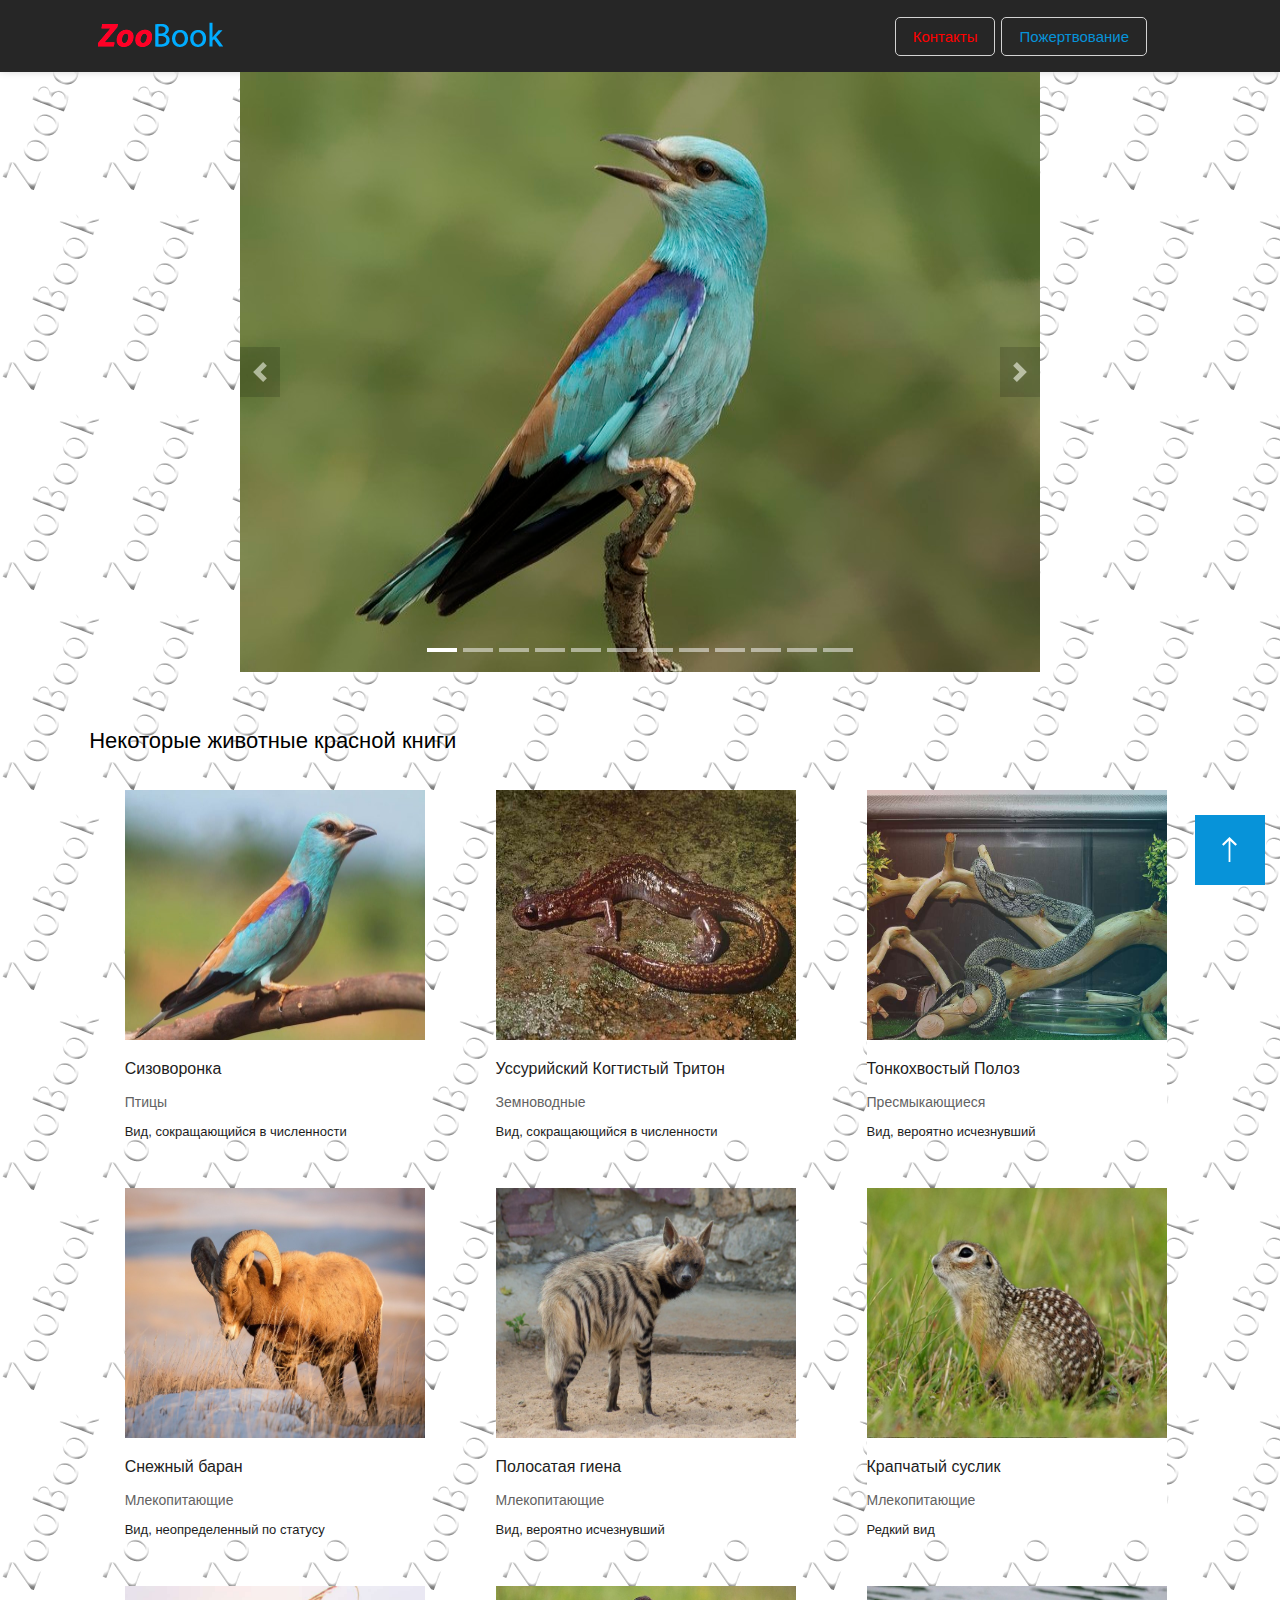
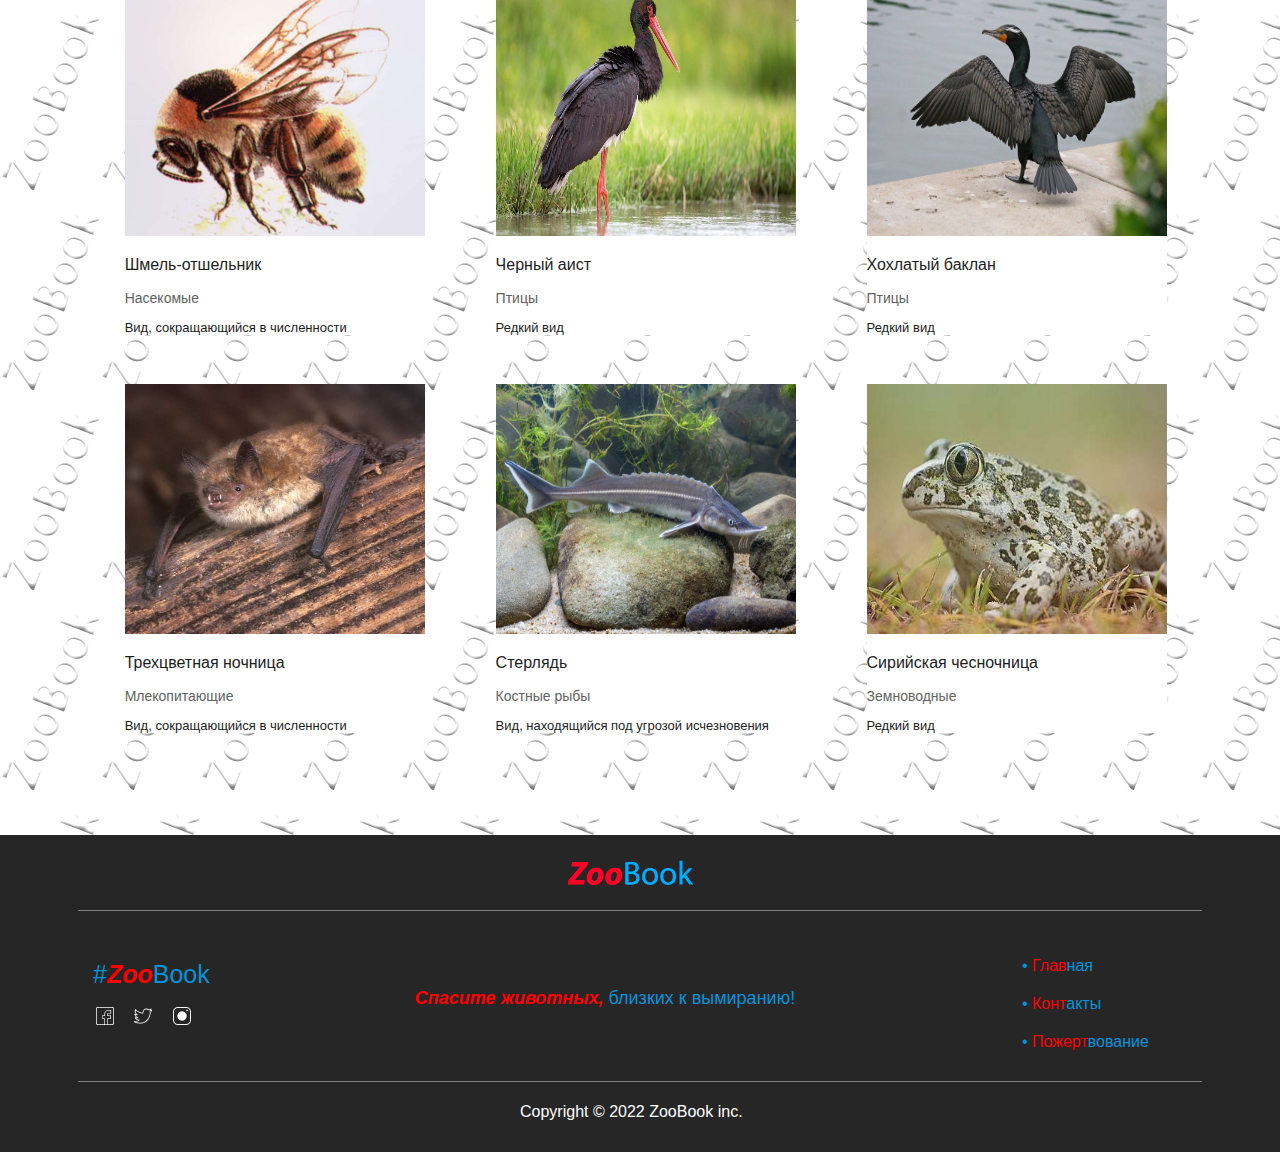
<file: index.html>
<!DOCTYPE html>
<html>
<head>
    <meta charset="UTF-8">
    <meta name="viewport" content="width=device-width, initial-scale=1.0">
    <link rel="stylesheet" href="css/style.css">
    <script defer src="css/slider.js"></script>
    <script>
        document.addEventListener('DOMContentLoaded', function () {
          var slider = new ItcSimpleSlider('.itcss', {
            loop: true,
            autoplay: true,
            swipe: true
          });
        });
      </script>
      <script>
        var t;
        function up() {
	        var top = Math.max(document.body.scrollTop,document.documentElement.scrollTop);
	        if(top > 0) {
		        window.scrollBy(0,-100);
		        t = setTimeout('up()',20);
	        } else clearTimeout(t);
	        return false;
        }
      </script>
    <title>Главная</title>
</head>
<body background="images/BG.png">
    <header class="header">
                <div class="container">
            <div class="header__flex">
            <a href="index.html"><img src="images/logo.png" alt="logo"></a>
            <nav>
                <a href="contacts.html" class="red">Контакты</a>
                <a href="partner.html" class="blue">Пожертвование</a>
            </nav>
            </div>
        </div>
    </header>
    <a href="#" id="up" onclick="return up()">
    <div class="pointer">
        <img src="images/arrow.svg">
    </div></a>
    <div class="redbook">
        <div class="container">
            <div class="itcss">
                <div class="itcss__wrapper">
                  <div class="itcss__items">
                    <div class="itcss__item" style="background-image: url(images/sizovoronka.jpg); background-size: 100% 100%;">
                        <a href="details/sizovoronka.html"><div style="width: 100%; height: 100%"></div></a> 
                    </div>
                    <div class="itcss__item" style="background-image: url(images/ussurijskij-kogtistyj-triton-onychodactylus-fischeri-1.jpeg); background-size: 100% 100%;">
                        <a href="details/triton.html"><div style="width: 100%; height: 100%"></div></a> 
                    </div>
                    <div class="itcss__item" style="background-image: url(images/tonkohvostyj-poloz-elaphe-taeniura.jpg); background-size: 100% 100%;">
                        <a href="details/poloz.html"><div style="width: 100%; height: 100%"></div></a>    
                    </div>
                    <div class="itcss__item" style="background-image: url(images/snejniy-baran.jpg); background-size: 100% 100%;">
                        <a href="details/snejniy-baran.html"><div style="width: 100%; height: 100%"></div></a> 
                    </div>
                    <div class="itcss__item" style="background-image: url(images/hyaena.jpg); background-size: 100% 100%;">
                        <a href="details/hyaena.html"><div style="width: 100%; height: 100%"></div></a> 
                    </div>
                    <div class="itcss__item" style="background-image: url(images/suslik.jpg); background-size: 100% 100%;">
                        <a href="details/suslik.html"><div style="width: 100%; height: 100%"></div></a> 
                    </div>
                    <div class="itcss__item" style="background-image: url(images/shmel-otshelnik-bombus-anachoreta-1.jpeg); background-size: 100% 100%;">
                        <a href="details/shmel.html"><div style="width: 100%; height: 100%"></div></a> 
                    </div>
                    <div class="itcss__item" style="background-image: url(images/aist.jpg); background-size: 100% 100%;">
                        <a href="details/aist.html"><div style="width: 100%; height: 100%"></div></a> 
                    </div>
                    <div class="itcss__item" style="background-image: url(images/baklan.jpg); background-size: 100% 100%;">
                        <a href="details/baklan.html"><div style="width: 100%; height: 100%"></div></a> 
                    </div>
                    <div class="itcss__item" style="background-image: url(images/trehczvetnaya-nochnicza-myotis-emarginatus.jpeg); background-size: 100% 100%;">
                        <a href="details/nochnica.html"><div style="width: 100%; height: 100%"></div></a> 
                    </div>
                    <div class="itcss__item" style="background-image: url(images/sterlyad.jpg); background-size: 100% 100%;">
                        <a href="details/sterlyad.html"><div style="width: 100%; height: 100%"></div></a> 
                    </div>
                    <div class="itcss__item" style="background-image: url(images/sirijskaya-chesnochnicza-pelobates-syriacus-1.jpeg); background-size: 100% 100%;">
                        <a href="details/chesnochnica.html"><div style="width: 100%; height: 100%"></div></a> 
                    </div>
                  </div>
                </div>
                <a class="itcss__control itcss__control_prev" href="#" role="button" data-slide="prev"></a>
                <a class="itcss__control itcss__control_next" href="#" role="button" data-slide="next"></a>
              </div>
            <p>Некоторые животные красной книги</p>
            <div class="redbook__class">
                <a href="details/sizovoronka.html"><div class="redbook__class__elem">
                    <img src="images/gallurus.jpg">
                    <p>Сизоворонка</p>
                    <p>Птицы</p>
                    <p>Вид, сокращающийся в численности</p>
                </div></a>
                <a href="details/triton.html">
                    <div class="redbook__class__elem">
                        <img src="images/ussurijskij-kogtistyj-triton-onychodactylus-fischeri-1.jpeg">
                        <p>Уссурийский Когтистый Тритон</p>
                        <p>Земноводные</p>
                        <p>Вид, сокращающийся в численности</p>
    				</div>
                </a>
				<a href="details/poloz.html">
				    <div class="redbook__class__elem">
                        <img src="images/tonkohvostyj-poloz-elaphe-taeniura.jpg">
                        <p>Тонкохвостый Полоз</p>
                        <p>Пресмыкающиеся</p>
                        <p>Вид, вероятно исчезнувший</p>
                    </div>
				</a>
                <a href="details/snejniy-baran.html"><div class="redbook__class__elem">
                    <img src="images/snejniy-baran.jpg">
                    <p>Снежный баран</p>
                    <p>Млекопитающие</p>
                    <p>Вид, неопределенный по статусу</p>
                </div></a>
                <a href="details/hyaena.html">
                    <div class="redbook__class__elem">
                        <img src="images/hyaena.jpg">
                        <p>Полосатая гиена</p>
                        <p>Млекопитающие</p>
                        <p>Вид, вероятно исчезнувший</p>
                    </div>
                </a>
                <a href="details/suslik.html">
                    <div class="redbook__class__elem">
                        <img src="images/suslik.jpg">
                        <p>Крапчатый суслик</p>
                        <p>Млекопитающие</p>
                        <p>Редкий вид</p>
                    </div>
                </a>
                <a href="details/shmel.html">
                    <div class="redbook__class__elem">
                        <img src="images/shmel-otshelnik-bombus-anachoreta-1.jpeg">
                        <p>Шмель-отшельник</p>
                        <p>Насекомые</p>
                        <p>Вид, сокращающийся в численности</p>
                    </div>
                </a>
                <a href="details/aist.html">
                    <div class="redbook__class__elem">
                        <img src="images/aist.jpg">
                        <p>Черный аист</p>
                        <p>Птицы</p>
                        <p>Редкий вид</p>
                    </div>
                </a>
                <a href="details/baklan.html">
                    <div class="redbook__class__elem">
                        <img src="images/baklan.jpg">
                        <p>Хохлатый баклан</p>
                        <p>Птицы</p>
                        <p>Редкий вид</p>
                    </div>
                </a>
                <a href="details/nochnica.html">
                    <div class="redbook__class__elem">
                        <img src="images/trehczvetnaya-nochnicza-myotis-emarginatus.jpeg">
                        <p>Трехцветная ночница</p>
                        <p>Млекопитающие</p>
                        <p>Вид, сокращающийся в численности</p>
                    </div>
                </a>
                <a href="details/sterlyad.html">
                    <div class="redbook__class__elem">
                        <img src="images/sterlyad.jpg">
                        <p>Стерлядь</p>
                        <p>Костные рыбы</p>
                        <p>Вид, находящийся под угрозой исчезновения</p>
                    </div>
                </a>
                <a href="details/chesnochnica.html">
                    <div class="redbook__class__elem">
                        <img src="images/sirijskaya-chesnochnicza-pelobates-syriacus-1.jpeg">
                        <p>Сирийская чесночница</p>
                        <p>Земноводные</p>
                        <p>Редкий вид</p>
                    </div>
                </a>
             </div>

        </div>
    </div>
             

    <div class="footer">
        <div class="container">
            <div class="footer__el">
                <img src="images/logo.png" alt="logo" class="footer__logo">
            </div>

            <div class="footer__el footer__el_big">
                <div class="trash">
                    <div class="slc__logos">
                        <div class="slc__txt_special">#<span>Zoo</span>Book</div>
                        <img src="images/facebook.png">
                        <img src="images/twitter.png">
                        <img src="images/instagram.png">
                    </div>
                    </div>
                    <div class="slc__flexs2">
                        <div class="flexs__nav2">
                            <a href="partner.html"><span>Спасите животных,</span> близких к вымиранию!</a>
                        </div>
                    </div>
                    <div class="slc__flexs">
                        <div class="flexs__nav">
                            <a href="index.html"><p>• <span>Глав</span>ная</p></a><br>
                            <a href="contacts.html"><p>• <span>Конт</span>акты</p></a><br>
                            <a href="partner.html"><p>• <span>Пожерт</span>вование</p></a><br>
                        </div>
                    </div>
                </div>
                <div class="footer__el footer__el_ss">
                    <div class="last-txt">
                        <p>Copyright © 2022 ZooBook inc.</p>
                    </div>
                    </div>
                </div>
            </div>
        </div>
    </div>


	</body>
</html>
</file>
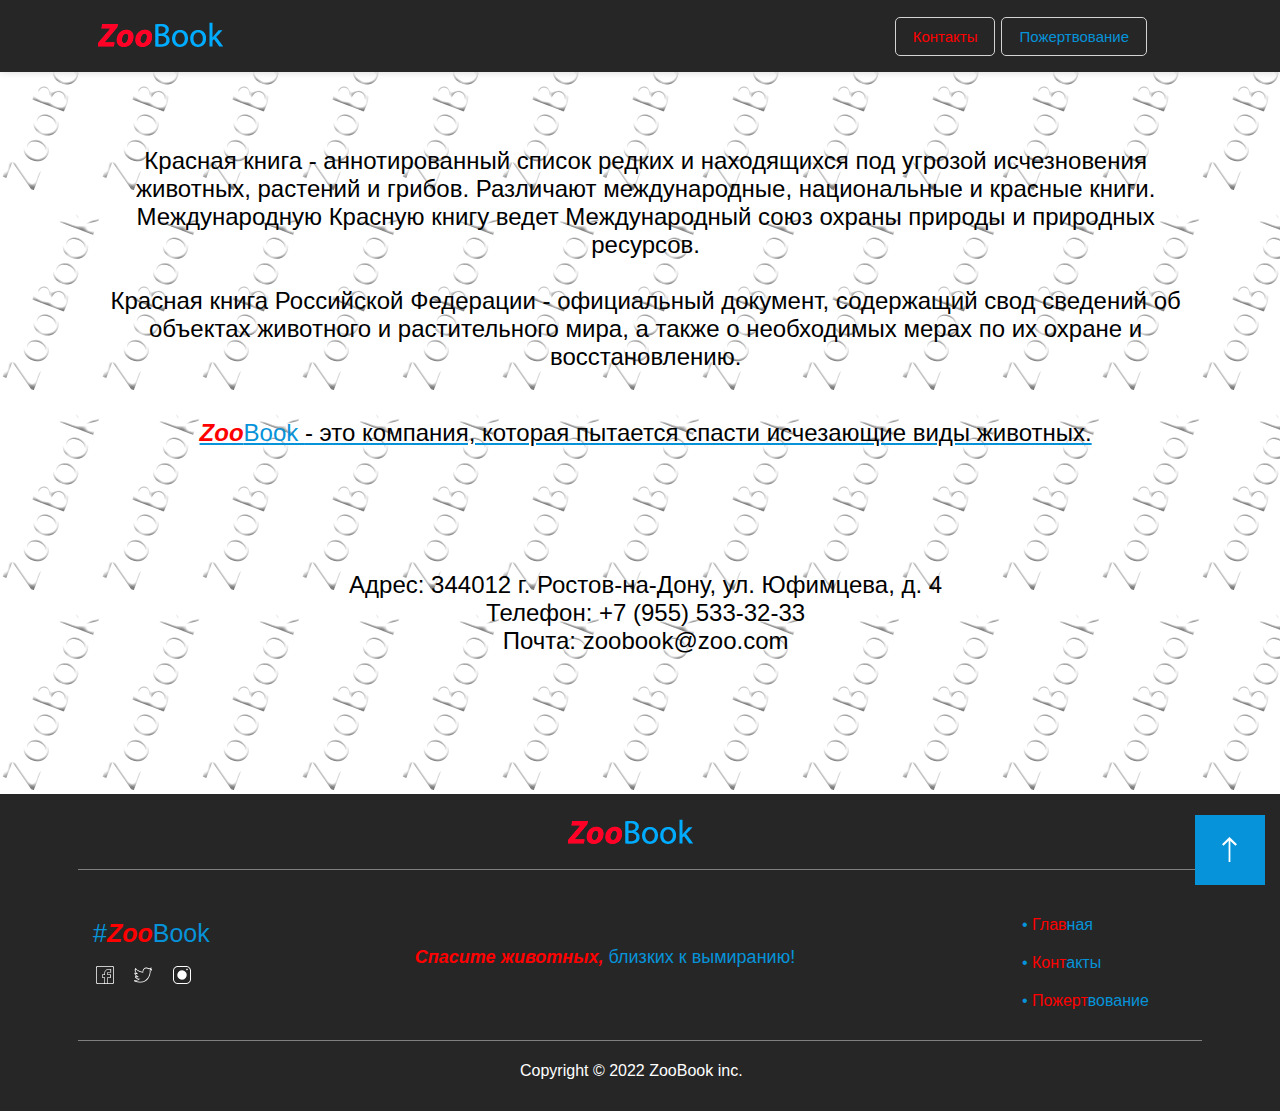
<file: contacts.html>
<!DOCTYPE html>
<html>
<head>
    <meta charset="UTF-8">
    <meta name="viewport" content="width=device-width, initial-scale=1.0">
    <link rel="stylesheet" href="css/contacts.css">
    <title>Контакты</title>
    <script>
        var t;
        function up() {
	        var top = Math.max(document.body.scrollTop,document.documentElement.scrollTop);
	        if(top > 0) {
		        window.scrollBy(0,-100);
		        t = setTimeout('up()',20);
	        } else clearTimeout(t);
	        return false;
        }
      </script>
</head>
<body background="images/BG.png">
    <header class="header">
                <div class="container">
            <div class="header__flex">
            <a href="index.html"><img src="images/logo.png" alt="logo"></a>
            <nav>
                <a href="contacts.html" class="red">Контакты</a>
                <a href="partner.html" class="blue">Пожертвование</a>
            </nav>
            </div>
        </div>
    </header>
    <a href="#" id="up" onclick="return up()">
    <div class="pointer">
        <img src="images/arrow.svg">
    </div></a>


    <div class="redbook">
        <div class="container">
            <div class="redbook__class">
                <p class="margintop">
                    Красная книга - аннотированный список редких и находящихся под угрозой исчезновения животных, растений и грибов. Различают международные, национальные и красные книги. Международную Красную книгу ведет Международный союз охраны природы и природных ресурсов.
                    <br><br>Красная книга Российской Федерации - официальный документ, содержащий свод сведений об объектах животного и растительного мира, а также о необходимых мерах по их охране и восстановлению.
                    <p class="zoo"><span>Zoo</span>Book <b>- это компания, которая пытается спасти исчезающие виды животных.</b></p>
                    <div class="contacts">
                        Адрес: 344012 г. Ростов-на-Дону, ул. Юфимцева, д. 4<br>
                        Телефон: +7 (955) 533-32-33<br>
                        Почта: zoobook@zoo.com
                    </div>
                </p>
            </div>
        </div>
    </div>
             

    <div class="footer">
        <div class="container">
            <div class="footer__el">
                <img src="images/logo.png" alt="logo" class="footer__logo">
            </div>

            <div class="footer__el footer__el_big">
                <div class="trash">
                    <div class="slc__logos">
                        <div class="slc__txt_special">#<span>Zoo</span>Book</div>
                        <img src="images/facebook.png">
                        <img src="images/twitter.png">
                        <img src="images/instagram.png">
                    </div>
                    </div>
                    <div class="slc__flexs2">
                        <div class="flexs__nav2">
                            <a href="partner.html"><span>Спасите животных,</span> близких к вымиранию!</a>
                        </div>
                    </div>
                    <div class="slc__flexs">
                        <div class="flexs__nav">
                            <a href="index.html"><p>• <span>Глав</span>ная</p></a><br>
                            <a href="contacts.html"><p>• <span>Конт</span>акты</p></a><br>
                            <a href="partner.html"><p>• <span>Пожерт</span>вование</p></a><br>
                        </div>
                    </div>
                </div>
                <div class="footer__el footer__el_ss">
                    <div class="last-txt">
                        <p>Copyright © 2022 ZooBook inc.</p>
                    </div>
                    </div>
                </div>
            </div>
        </div>
    </div>


	</body>
</html>
</file>
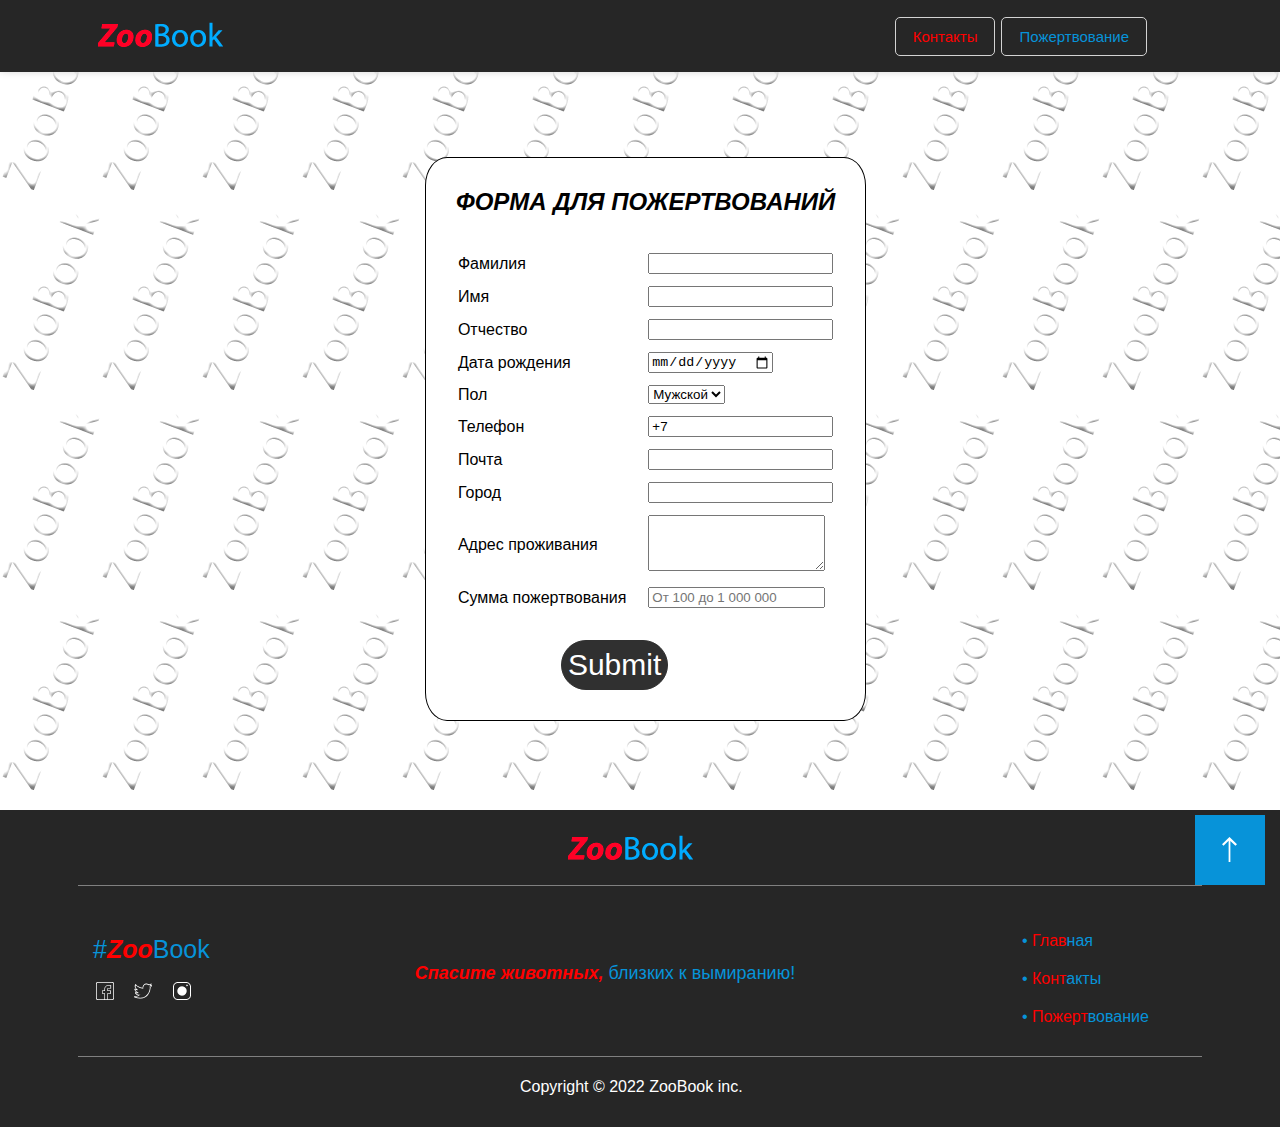
<file: partner.html>
<!DOCTYPE html>
<html>
<head>
    <meta charset="UTF-8">
    <meta name="viewport" content="width=device-width, initial-scale=1.0">
    <link rel="stylesheet" href="css/partner.css">
    <title>Пожертвование</title>
    <script>
        var t;
        function up() {
	        var top = Math.max(document.body.scrollTop,document.documentElement.scrollTop);
	        if(top > 0) {
		        window.scrollBy(0,-100);
		        t = setTimeout('up()',20);
	        } else clearTimeout(t);
	        return false;
        }
      </script>
</head>
<body background="images/BG.png">
    <header class="header">
                <div class="container">
            <div class="header__flex">
            <a href="index.html"><img src="images/logo.png" alt="logo"></a>
            <nav>
                <a href="contacts.html" class="red">Контакты</a>
                <a href="partner.html" class="blue">Пожертвование</a>
            </nav>
            </div>
        </div>
    </header>
    <a href="#" id="up" onclick="return up()">
    <div class="pointer">
        <img src="images/arrow.svg">
    </div></a>


    <div class="redbook">
        <div class="container">
            <div class="redbook__class">
                <form onsubmit="alert('Подтвердите через электронное письмо или сообщение!');return false">
                    <div class="form">
                        <h4>Форма для пожертвований</h4>
                    <table>
                        <tr>
                            <td><label for="no1">Фамилия</label></td>
                            <td><input type="text" id="no1" required></td>
                        </tr>
                        <tr>
                            <td><label for="no2">Имя</label></td>
                            <td><input type="text" id="no2" required></td>
                        </tr>
                        <tr>
                            <td><label for="no3">Отчество</label></td>
                            <td><input type="text" id="no3" required></td>
                        </tr>
                        <tr>
                            <td><label for="no4">Дата рождения</label></td>
                            <td><input type="date" id="no4" required></td>
                        </tr>
                        <tr>
                            <td><label for="no5">Пол</label></td>
                            <td>
                                <select id="5">
                                    <option>Мужской</option>
                                    <option>Женский</option>
                                </select>
                            </td>
                        </tr>
                        <tr>
                            <td><label for="no6">Телефон</label></td>
                            <td><input type="tel" id="no6" value="+7" pattern="+7[0-9]{10}" minlength="12" maxlength="12" required></td>
                        </tr>
                        <tr>
                            <td><label for="no7">Почта</label></td>
                            <td><input type="email" id="no7" pattern="([A-z0-9_.-]{1,})@([A-z0-9_.-]{1,}).([A-z]{2,8})" required></td>
                        </tr>
                        <tr>
                            <td><label for="no8">Город</label></td>
                            <td><input type="text" id="no8" required></td>
                        </tr>
                        <tr>
                            <td><label for="no9">Адрес проживания</label></td>
                            <td><textarea id="no9" required></textarea></td>
                        </tr>
                        <tr>
                            <td><label for="no10">Сумма пожертвования</label></td>
                            <td><input type="number" id="no10" min="100" max="1000000" placeholder="От 100 до 1 000 000" class="place" required></td>
                        </tr>
                    </table>
                    <input type="submit" class="submit">
                </div>
                </form>
             </div>

        </div>
    </div>
             

    <div class="footer">
        <div class="container">
            <div class="footer__el">
                <img src="images/logo.png" alt="logo" class="footer__logo">
            </div>

            <div class="footer__el footer__el_big">
                <div class="trash">
                    <div class="slc__logos">
                        <div class="slc__txt_special">#<span>Zoo</span>Book</div>
                        <img src="images/facebook.png">
                        <img src="images/twitter.png">
                        <img src="images/instagram.png">
                    </div>
                    </div>
                    <div class="slc__flexs2">
                        <div class="flexs__nav2">
                            <a href="partner.html"><span>Спасите животных,</span> близких к вымиранию!</a>
                        </div>
                    </div>
                    <div class="slc__flexs">
                        <div class="flexs__nav">
                            <a href="index.html"><p>• <span>Глав</span>ная</p></a><br>
                            <a href="contacts.html"><p>• <span>Конт</span>акты</p></a><br>
                            <a href="partner.html"><p>• <span>Пожерт</span>вование</p></a><br>
                        </div>
                    </div>
                </div>
                <div class="footer__el footer__el_ss">
                    <div class="last-txt">
                        <p>Copyright © 2022 ZooBook inc.</p>
                    </div>
                    </div>
                </div>
            </div>
        </div>
    </div>


	</body>
</html>
</file>
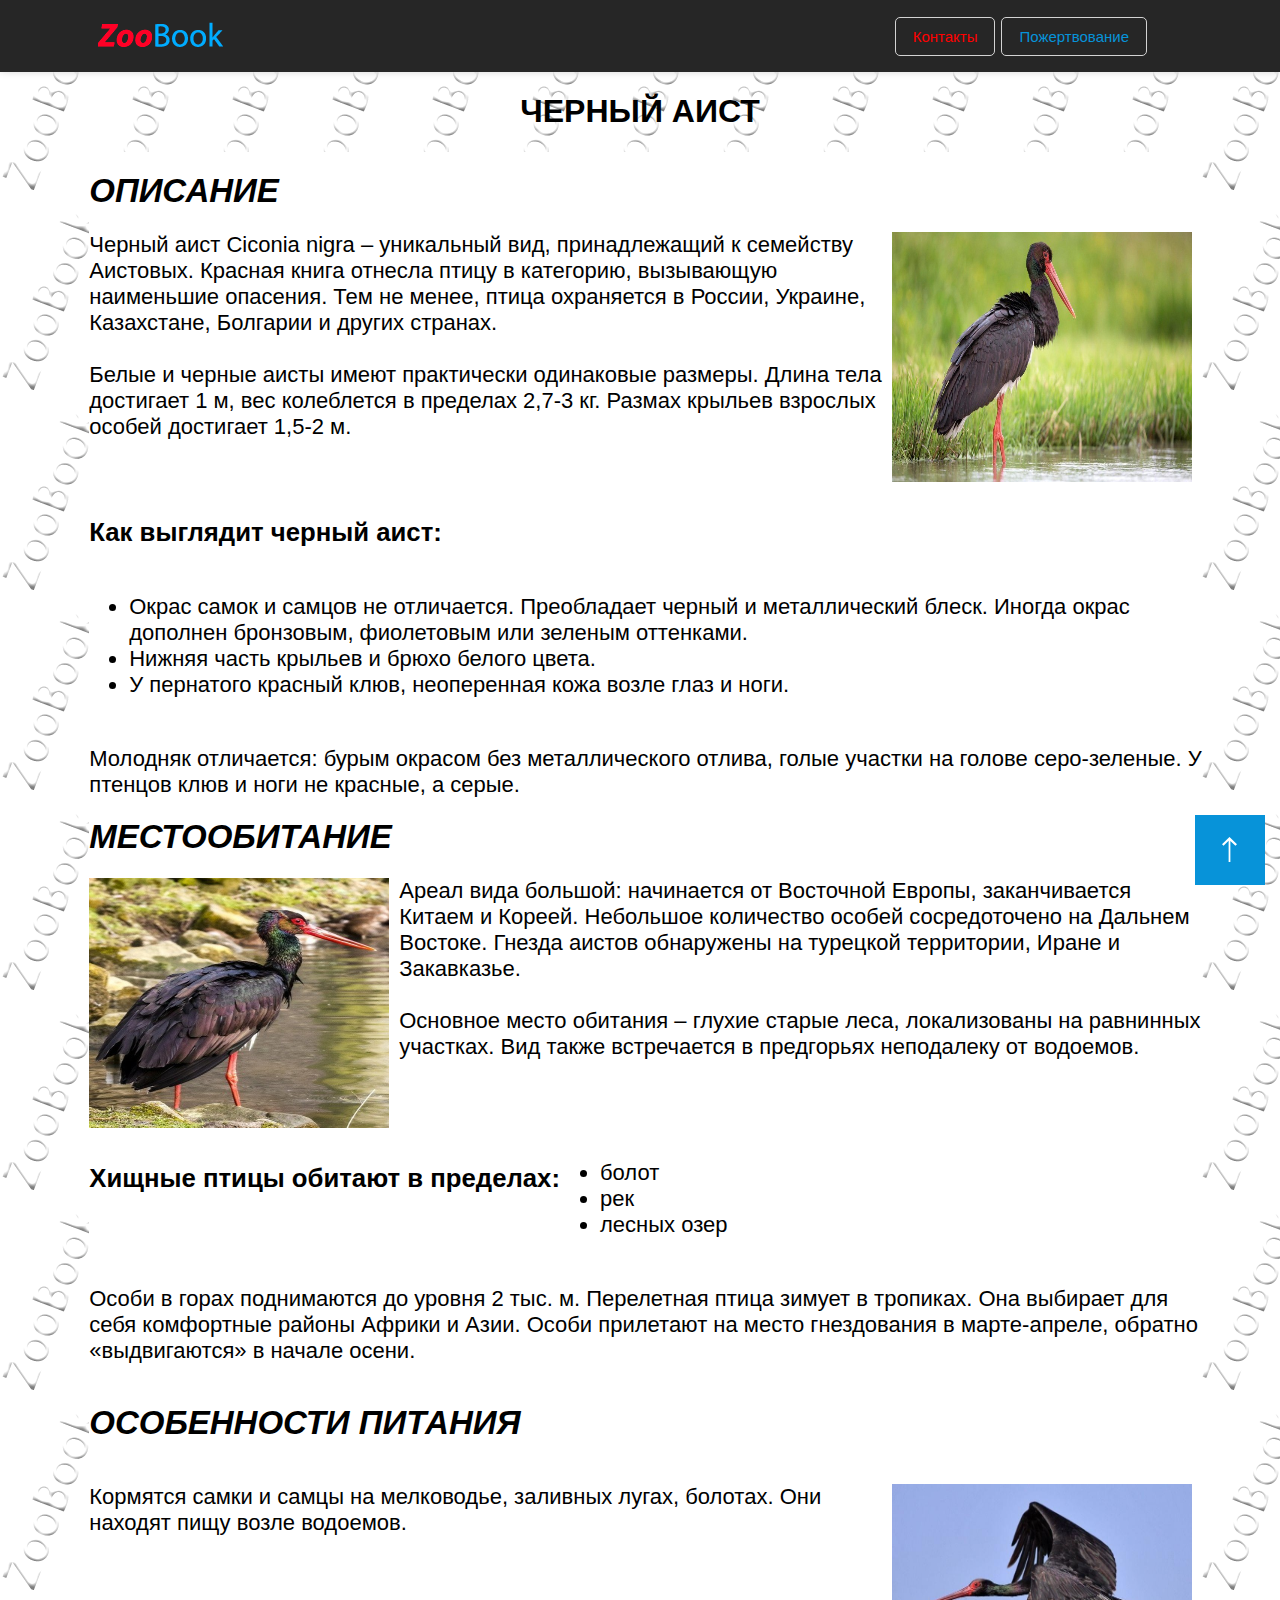
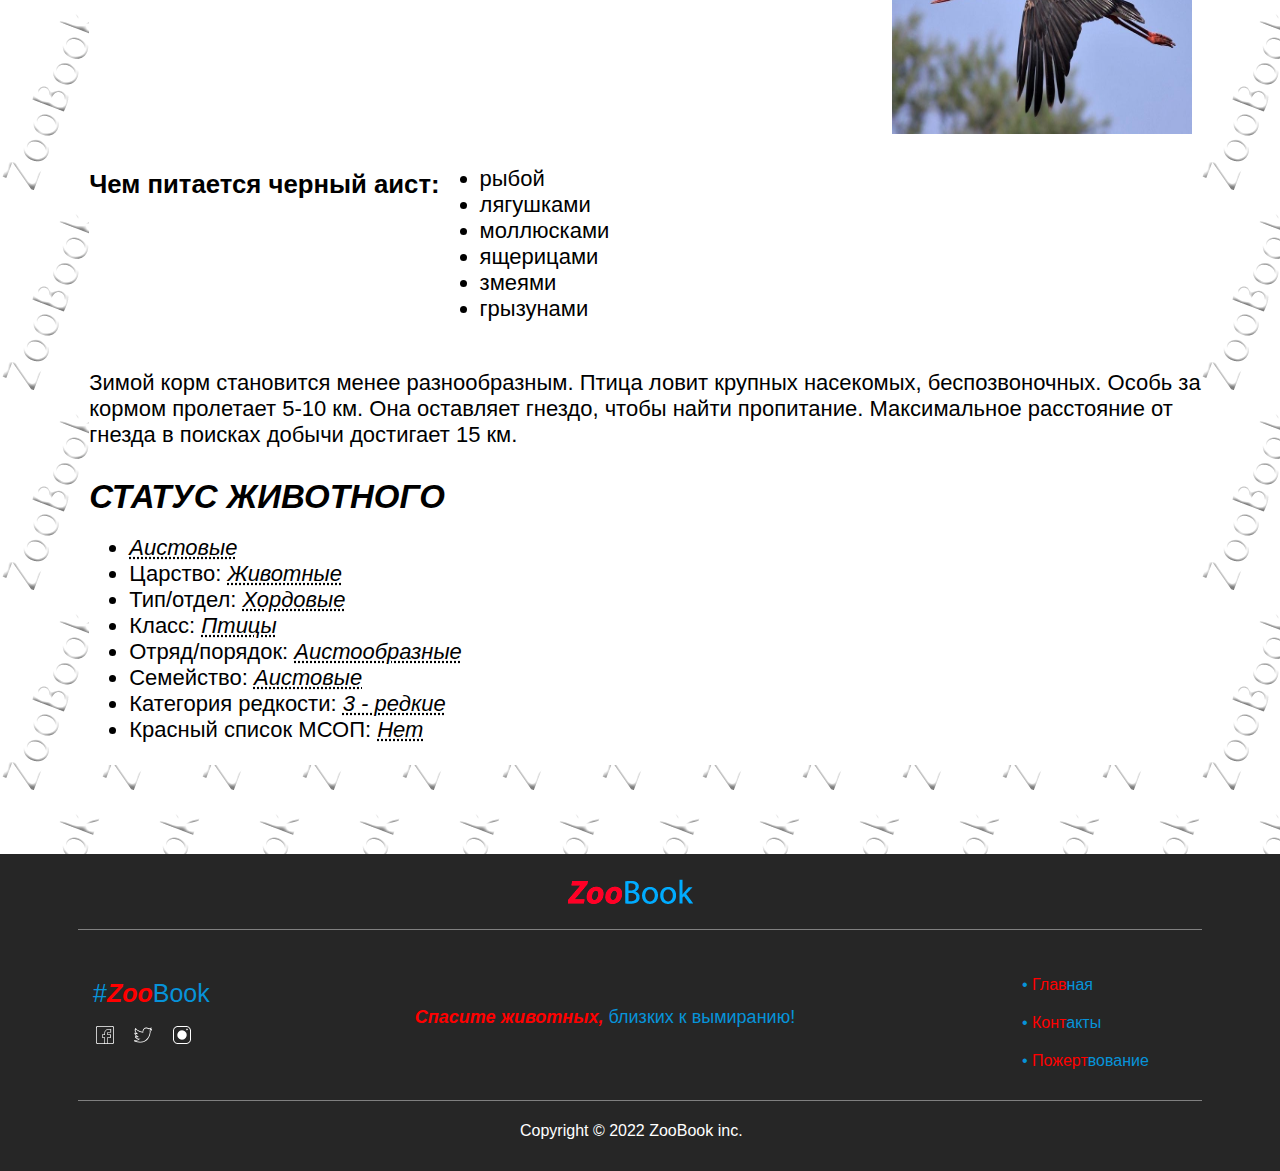
<file: details/aist.html>
<!DOCTYPE html>
<html>
<head>
    <meta charset="UTF-8">
    <meta name="viewport" content="width=device-width, initial-scale=1.0">
    <link rel="stylesheet" href="css/style.css">
    <title>Черный аист</title>
    <script>
        var t;
        function up() {
	        var top = Math.max(document.body.scrollTop,document.documentElement.scrollTop);
	        if(top > 0) {
		        window.scrollBy(0,-100);
		        t = setTimeout('up()',20);
	        } else clearTimeout(t);
	        return false;
        }
      </script>
</head>
<body background="../images/BG.png">
    <header class="header">
                <div class="container">
            <div class="header__flex">
            <a href="../index.html"><img src="../images/logo.png" alt="logo"></a>
            <nav>
                <a href="../contacts.html" class="red">Контакты</a>
                <a href="../partner.html" class="blue">Пожертвование</a>
            </nav>
            </div>
        </div>
    </header>
    <a href="#" id="up" onclick="return up()">
    <div class="pointer">
        <img src="../images/arrow.svg">
    </div></a>


    <div class="redbook">
        <div class="container">
            <h1>Черный аист</h1>
            <div class="redbook__class">
                <h2>Описание</h2>
                <p class="right"><img src="../images/aist.jpg">
                    Черный аист Ciconia nigra – уникальный вид, принадлежащий к семейству Аистовых. Красная книга отнесла птицу в категорию, вызывающую наименьшие опасения. Тем не менее, птица охраняется в России, Украине, Казахстане, Болгарии и других странах.
                    <br><br>Белые и черные аисты имеют практически одинаковые размеры. Длина тела достигает 1 м, вес колеблется в пределах 2,7-3 кг. Размах крыльев взрослых особей достигает 1,5-2 м.
                    <h3>Как выглядит черный аист:</h3>
                    <ul>
                        <li>Окрас самок и самцов не отличается. Преобладает черный и металлический блеск. Иногда окрас дополнен бронзовым, фиолетовым или зеленым оттенками.</li>
                        <li>Нижняя часть крыльев и брюхо белого цвета.</li>
                        <li>У пернатого красный клюв, неоперенная кожа возле глаз и ноги.</li>
                    </ul>
                    <br>Молодняк отличается: бурым окрасом без металлического отлива, голые участки на голове серо-зеленые. У птенцов клюв и ноги не красные, а серые.
                </p>
                <h2>Местообитание</h2>
                <p><img src="../images/aist2.jpg">
                    Ареал вида большой: начинается от Восточной Европы, заканчивается Китаем и Кореей. Небольшое количество особей сосредоточено на Дальнем Востоке. Гнезда аистов обнаружены на турецкой территории, Иране и Закавказье.
                    <br><br>Основное место обитания – глухие старые леса, локализованы на равнинных участках. Вид также встречается в предгорьях неподалеку от водоемов.
                    <h3>Хищные птицы обитают в пределах:</h3>
                    <ul>
                        <li>болот</li>
                        <li>рек</li>
                        <li>лесных озер</li>
                    </ul>
                    <br>Особи в горах поднимаются до уровня 2 тыс. м. Перелетная птица зимует в тропиках. Она выбирает для себя комфортные районы Африки и Азии. Особи прилетают на место гнездования в марте-апреле, обратно «выдвигаются» в начале осени.
                </p>
                <div class="status2"><h2>Особенности питания</h2></div>
                <p class="right">
                <img src="../images/aist3.jpg">
                    Кормятся самки и самцы на мелководье, заливных лугах, болотах. Они находят пищу возле водоемов.
                    <h3>Чем питается черный аист:</h3>
                    <ul>
                        <li>рыбой</li>
                        <li>лягушками</li>
                        <li>моллюсками</li>
                        <li>ящерицами</li>
                        <li>змеями</li>
                        <li>грызунами</li>
                    </ul>
                    <br>Зимой корм становится менее разнообразным. Птица ловит крупных насекомых, беспозвоночных. Особь за кормом пролетает 5-10 км. Она оставляет гнездо, чтобы найти пропитание. Максимальное расстояние от гнезда в поисках добычи достигает 15 км.
                </p>
                <p>
                    <div class="status"><h2>Статус животного</h2></div>
                    <p><ul>
                        <li><span>Аистовые</span></li>
                        <li>Царство: <span>Животные</span></li>
                        <li>Тип/отдел: <span>Хордовые</span></li>
                        <li>Класс: <span>Птицы</span></li>
                        <li>Отряд/порядок: <span>Аистообразные</span></li>
                        <li>Семейство: <span>Аистовые</span></li>
                        <li>Категория редкости: <span>3 - редкие</span></li>
                        <li>Красный список МСОП: <span>Нет</span></li>
                    </ul>
                </p>
             </div>
        </div>
    </div>
             

    <div class="footer">
        <div class="container">
            <div class="footer__el">
                <img src="../images/logo.png" alt="logo" class="footer__logo">
            </div>

            <div class="footer__el footer__el_big">
                <div class="trash">
                    <div class="slc__logos">
                        <div class="slc__txt_special">#<span>Zoo</span>Book</div>
                        <img src="../images/facebook.png">
                        <img src="../images/twitter.png">
                        <img src="../images/instagram.png">
                    </div>
                    </div>
                    <div class="slc__flexs2">
                        <div class="flexs__nav2">
                            <a href="../partner.html"><span>Спасите животных,</span> близких к вымиранию!</a>
                        </div>
                    </div>
                    <div class="slc__flexs">
                        <div class="flexs__nav">
                            <a href="../index.html"><p>• <span>Глав</span>ная</p></a><br>
                            <a href="../contacts.html"><p>• <span>Конт</span>акты</p></a><br>
                            <a href="../partner.html"><p>• <span>Пожерт</span>вование</p></a><br>
                        </div>
                    </div>
                </div>
                <div class="footer__el footer__el_ss">
                    <div class="last-txt">
                        <p>Copyright © 2022 ZooBook inc.</p>
                    </div>
                    </div>
                </div>
            </div>
        </div>
    </div>


	</body>
</html>
</file>
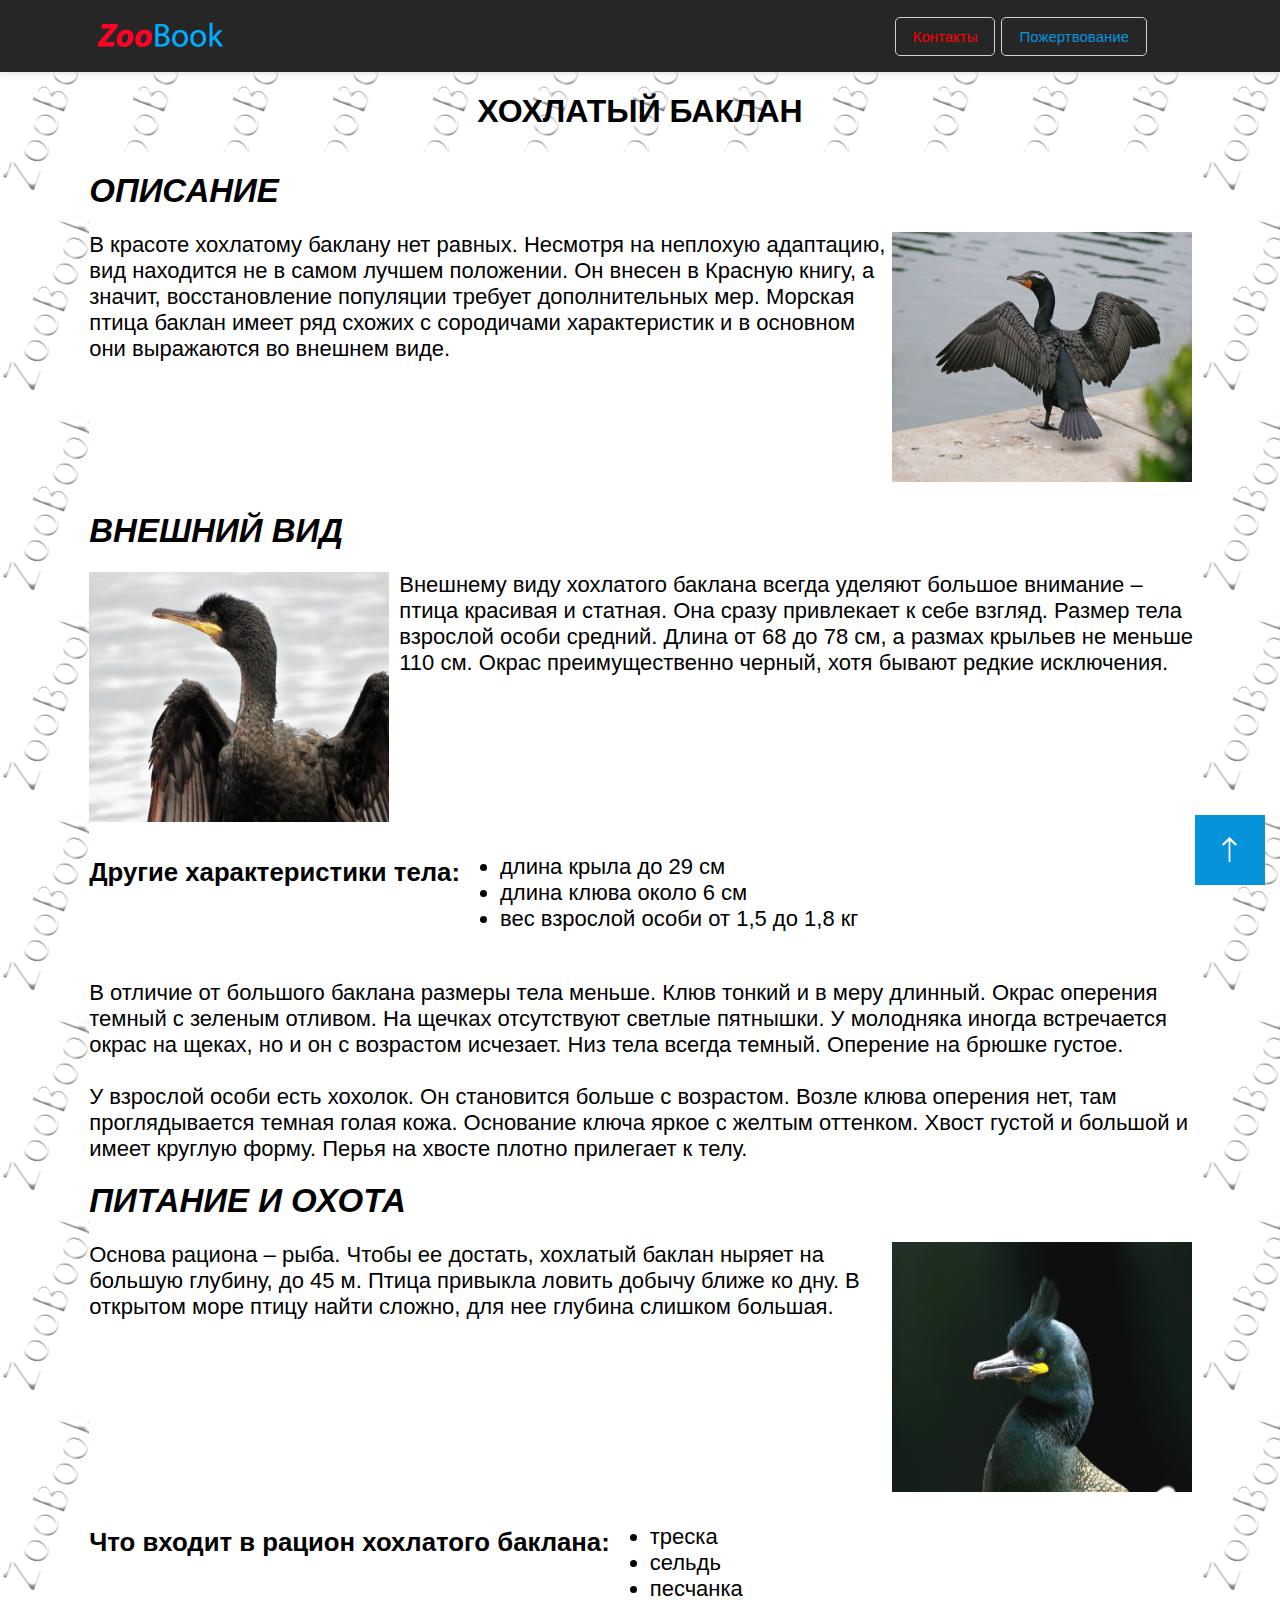
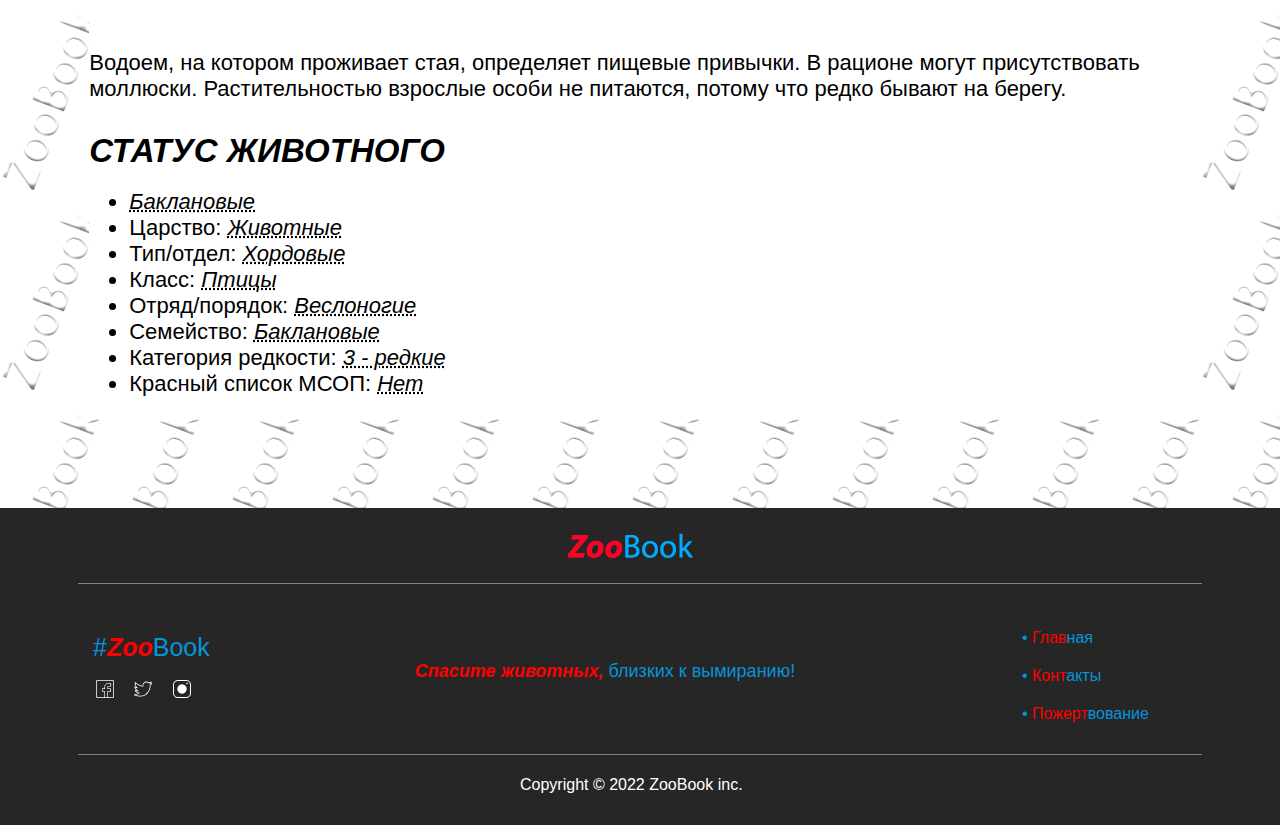
<file: details/baklan.html>
<!DOCTYPE html>
<html>
<head>
    <meta charset="UTF-8">
    <meta name="viewport" content="width=device-width, initial-scale=1.0">
    <link rel="stylesheet" href="css/style.css">
    <title>Хохлатый баклан</title>
    <script>
        var t;
        function up() {
	        var top = Math.max(document.body.scrollTop,document.documentElement.scrollTop);
	        if(top > 0) {
		        window.scrollBy(0,-100);
		        t = setTimeout('up()',20);
	        } else clearTimeout(t);
	        return false;
        }
      </script>
</head>
<body background="../images/BG.png">
    <header class="header">
                <div class="container">
            <div class="header__flex">
            <a href="../index.html"><img src="../images/logo.png" alt="logo"></a>
            <nav>
                <a href="../contacts.html" class="red">Контакты</a>
                <a href="../partner.html" class="blue">Пожертвование</a>
            </nav>
            </div>
        </div>
    </header>
    <a href="#" id="up" onclick="return up()">
    <div class="pointer">
        <img src="../images/arrow.svg">
    </div></a>


    <div class="redbook">
        <div class="container">
            <h1>Хохлатый баклан</h1>
            <div class="redbook__class">
                <h2>Описание</h2>
                <p class="right"><img src="../images/baklan.jpg">
                    В красоте хохлатому баклану нет равных. Несмотря на неплохую адаптацию, вид находится не в самом лучшем положении. Он внесен в Красную книгу, а значит, восстановление популяции требует дополнительных мер. Морская птица баклан имеет ряд схожих с сородичами характеристик и в основном они выражаются во внешнем виде.
                </p>
                <h2>Внешний вид</h2>
                <p><img src="../images/baklan3.jpg">
                    Внешнему виду хохлатого баклана всегда уделяют большое внимание – птица красивая и статная. Она сразу привлекает к себе взгляд. Размер тела взрослой особи средний. Длина от 68 до 78 см, а размах крыльев не меньше 110 см. Окрас преимущественно черный, хотя бывают редкие исключения.
                    <h3>Другие характеристики тела:</h3>
                    <ul>
                        <li>длина крыла до 29 см</li>
                        <li>длина клюва около 6 см</li>
                        <li>вес взрослой особи от 1,5 до 1,8 кг</li>
                    </ul>
                    <br>В отличие от большого баклана размеры тела меньше. Клюв тонкий и в меру длинный. Окрас оперения темный с зеленым отливом. На щечках отсутствуют светлые пятнышки. У молодняка иногда встречается окрас на щеках, но и он с возрастом исчезает. Низ тела всегда темный. Оперение на брюшке густое.
                    <br><br>У взрослой особи есть хохолок. Он становится больше с возрастом. Возле клюва оперения нет, там проглядывается темная голая кожа. Основание ключа яркое с желтым оттенком. Хвост густой и большой и имеет круглую форму. Перья на хвосте плотно прилегает к телу.
                </p>
                <h2>Питание и охота</h2>
                <p class="right">
                <img src="../images/baklan2.jpg">
                Основа рациона – рыба. Чтобы ее достать, хохлатый баклан ныряет на большую глубину, до 45 м. Птица привыкла ловить добычу ближе ко дну. В открытом море птицу найти сложно, для нее глубина слишком большая.
                    <h3>Что входит в рацион хохлатого баклана:</h3>
                    <ul>
                        <li>треска</li>
                        <li>сельдь</li>
                        <li>песчанка</li>
                    </ul>
                    <br>Водоем, на котором проживает стая, определяет пищевые привычки. В рационе могут присутствовать моллюски. Растительностью взрослые особи не питаются, потому что редко бывают на берегу.
                </p>
                <p>
                    <div class="status"><h2>Статус животного</h2></div>
                    <p><ul>
                        <li><span>Баклановые</span></li>
                        <li>Царство: <span>Животные</span></li>
                        <li>Тип/отдел: <span>Хордовые</span></li>
                        <li>Класс: <span>Птицы</span></li>
                        <li>Отряд/порядок: <span>Веслоногие</span></li>
                        <li>Семейство: <span>Баклановые</span></li>
                        <li>Категория редкости: <span>3 - редкие</span></li>
                        <li>Красный список МСОП: <span>Нет</span></li>
                    </ul>
                </p>
             </div>
        </div>
    </div>
             

    <div class="footer">
        <div class="container">
            <div class="footer__el">
                <img src="../images/logo.png" alt="logo" class="footer__logo">
            </div>

            <div class="footer__el footer__el_big">
                <div class="trash">
                    <div class="slc__logos">
                        <div class="slc__txt_special">#<span>Zoo</span>Book</div>
                        <img src="../images/facebook.png">
                        <img src="../images/twitter.png">
                        <img src="../images/instagram.png">
                    </div>
                    </div>
                    <div class="slc__flexs2">
                        <div class="flexs__nav2">
                            <a href="../partner.html"><span>Спасите животных,</span> близких к вымиранию!</a>
                        </div>
                    </div>
                    <div class="slc__flexs">
                        <div class="flexs__nav">
                            <a href="../index.html"><p>• <span>Глав</span>ная</p></a><br>
                            <a href="../contacts.html"><p>• <span>Конт</span>акты</p></a><br>
                            <a href="../partner.html"><p>• <span>Пожерт</span>вование</p></a><br>
                        </div>
                    </div>
                </div>
                <div class="footer__el footer__el_ss">
                    <div class="last-txt">
                        <p>Copyright © 2022 ZooBook inc.</p>
                    </div>
                    </div>
                </div>
            </div>
        </div>
    </div>


	</body>
</html>
</file>
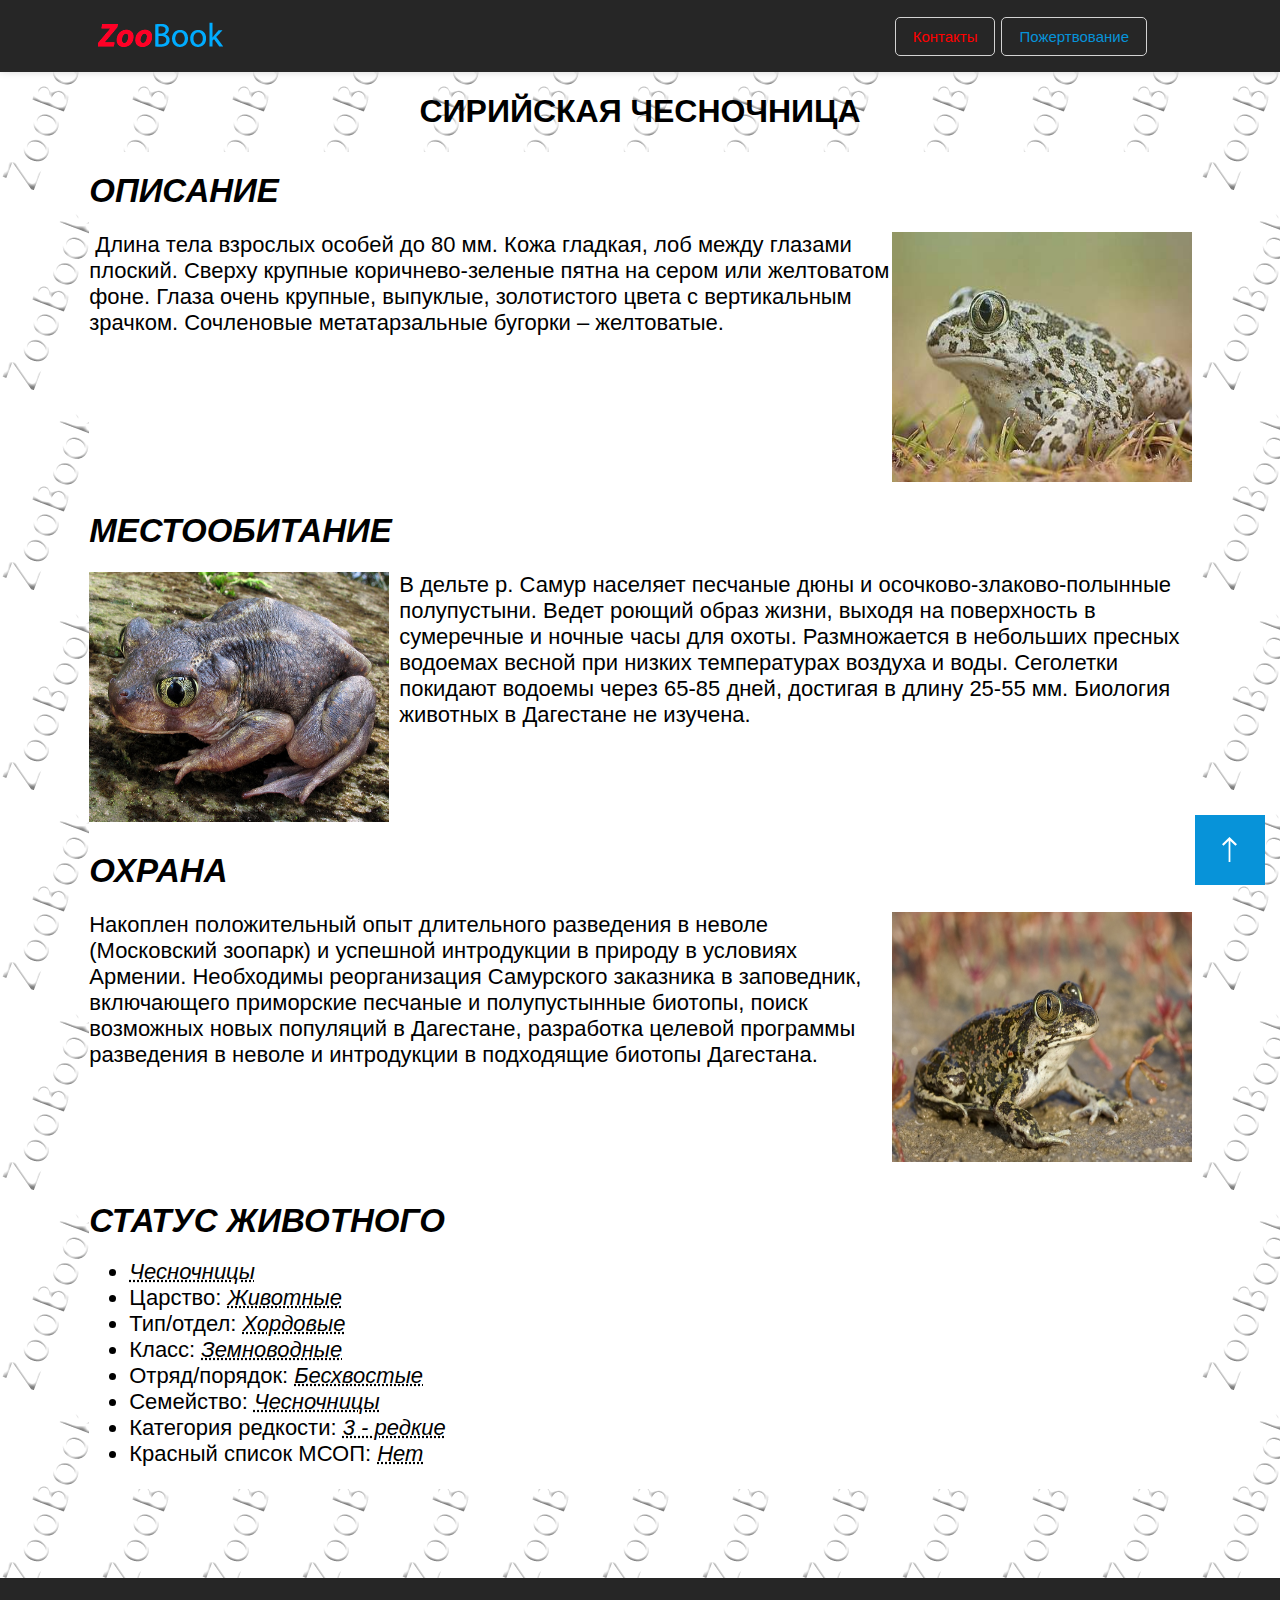
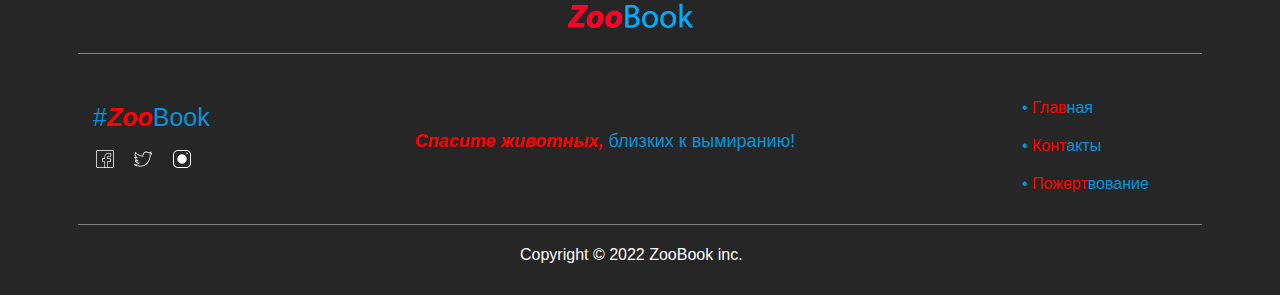
<file: details/chesnochnica.html>
<!DOCTYPE html>
<html>
<head>
    <meta charset="UTF-8">
    <meta name="viewport" content="width=device-width, initial-scale=1.0">
    <link rel="stylesheet" href="css/style.css">
    <title>Сирийская чесночница</title>
    <script>
        var t;
        function up() {
	        var top = Math.max(document.body.scrollTop,document.documentElement.scrollTop);
	        if(top > 0) {
		        window.scrollBy(0,-100);
		        t = setTimeout('up()',20);
	        } else clearTimeout(t);
	        return false;
        }
      </script>
</head>
<body background="../images/BG.png">
    <header class="header">
                <div class="container">
            <div class="header__flex">
            <a href="../index.html"><img src="../images/logo.png" alt="logo"></a>
            <nav>
                <a href="../contacts.html" class="red">Контакты</a>
                <a href="../partner.html" class="blue">Пожертвование</a>
            </nav>
            </div>
        </div>
    </header>
    <a href="#" id="up" onclick="return up()">
    <div class="pointer">
        <img src="../images/arrow.svg">
    </div></a>


    <div class="redbook">
        <div class="container">
            <h1>Сирийская чесночница</h1>
            <div class="redbook__class">
                <h2>Описание</h2>
                <p class="right"><img src="../images/sirijskaya-chesnochnicza-pelobates-syriacus-1.jpeg">
                     Длина тела взрослых особей до 80 мм. Кожа гладкая, лоб между глазами плоский. Сверху крупные коричнево-зеленые пятна на сером или желтоватом фоне. Глаза очень крупные, выпуклые, золотистого цвета с вертикальным зрачком. Сочленовые метатарзальные бугорки – желтоватые.
                </p>
                <h2>Местообитание</h2>
                <p><img src="../images/chesnochnica2.jpg">В дельте р. Самур населяет песчаные дюны и осочково-злаково-полынные полупустыни. Ведет роющий образ жизни, выходя на поверхность в сумеречные и ночные часы для охоты. Размножается в небольших пресных водоемах весной при низких температурах воздуха и воды. Сеголетки покидают водоемы через 65-85 дней, достигая в длину 25-55 мм. Биология животных в Дагестане не изучена.
                </p>
                <h2>Охрана</h2>
                <p class="right">
                <img src="../images/chesnochnica.jpg">Накоплен положительный опыт длительного разведения в неволе (Московский зоопарк) и успешной интродукции в природу в условиях Армении. Необходимы реорганизация Самурского заказника в заповедник, включающего приморские песчаные и полупустынные биотопы, поиск возможных новых популяций в Дагестане, разработка целевой программы разведения в неволе и интродукции в подходящие биотопы Дагестана.
                </p>
                <p>
                    <div class="status"><h2>Статус животного</h2></div>
                    <p><ul>
                        <li><span>Чесночницы</span></li>
                        <li>Царство: <span>Животные</span></li>
                        <li>Тип/отдел: <span>Хордовые</span></li>
                        <li>Класс: <span>Земноводные</span></li>
                        <li>Отряд/порядок: <span>Бесхвостые</span></li>
                        <li>Семейство: <span>Чесночницы</span></li>
                        <li>Категория редкости: <span>3 - редкие</span></li>
                        <li>Красный список МСОП: <span>Нет</span></li>
                    </ul>
                </p>
             </div>
        </div>
    </div>
             

    <div class="footer">
        <div class="container">
            <div class="footer__el">
                <img src="../images/logo.png" alt="logo" class="footer__logo">
            </div>

            <div class="footer__el footer__el_big">
                <div class="trash">
                    <div class="slc__logos">
                        <div class="slc__txt_special">#<span>Zoo</span>Book</div>
                        <img src="../images/facebook.png">
                        <img src="../images/twitter.png">
                        <img src="../images/instagram.png">
                    </div>
                    </div>
                    <div class="slc__flexs2">
                        <div class="flexs__nav2">
                            <a href="../partner.html"><span>Спасите животных,</span> близких к вымиранию!</a>
                        </div>
                    </div>
                    <div class="slc__flexs">
                        <div class="flexs__nav">
                            <a href="../index.html"><p>• <span>Глав</span>ная</p></a><br>
                            <a href="../contacts.html"><p>• <span>Конт</span>акты</p></a><br>
                            <a href="../partner.html"><p>• <span>Пожерт</span>вование</p></a><br>
                        </div>
                    </div>
                </div>
                <div class="footer__el footer__el_ss">
                    <div class="last-txt">
                        <p>Copyright © 2022 ZooBook inc.</p>
                    </div>
                    </div>
                </div>
            </div>
        </div>
    </div>


	</body>
</html>
</file>
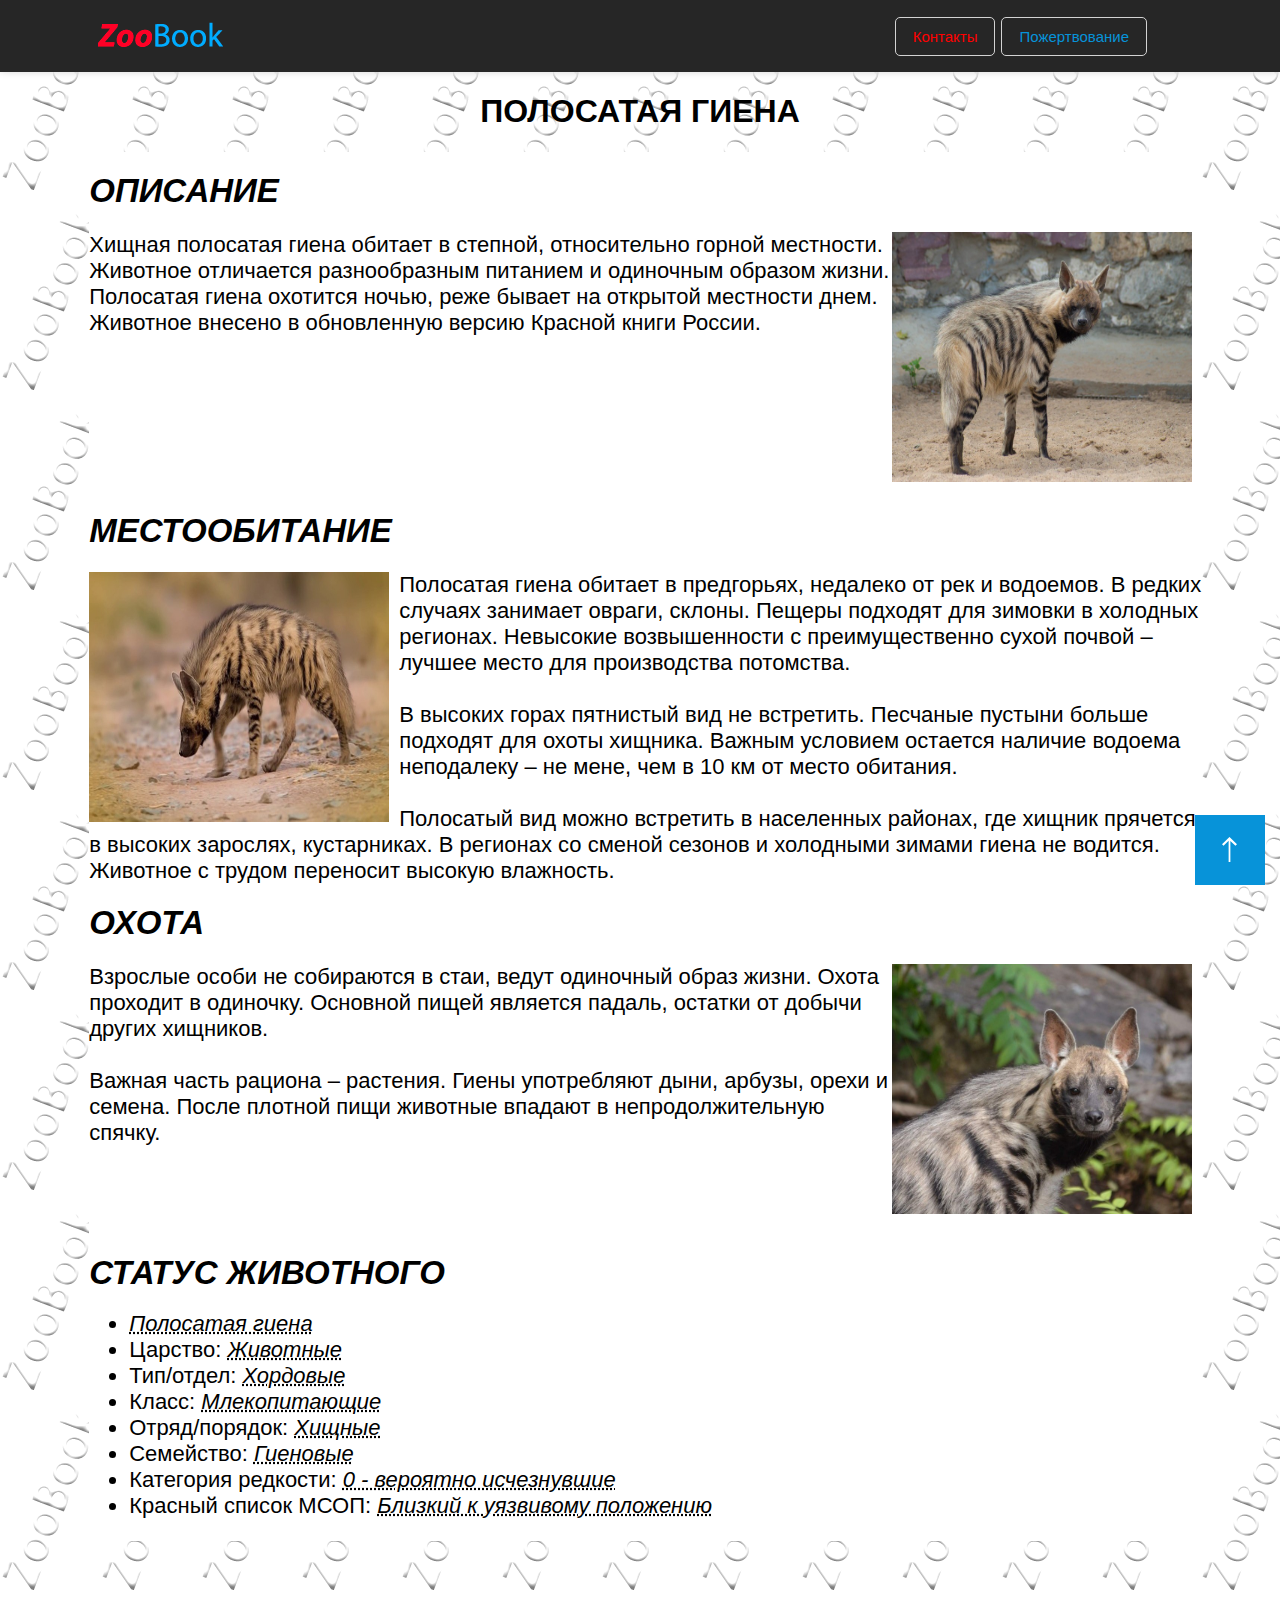
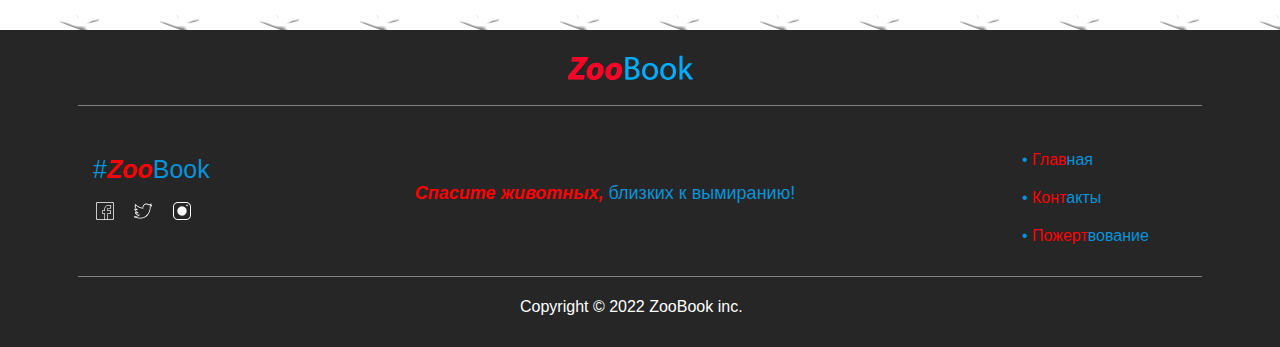
<file: details/hyaena.html>
<!DOCTYPE html>
<html>
<head>
    <meta charset="UTF-8">
    <meta name="viewport" content="width=device-width, initial-scale=1.0">
    <link rel="stylesheet" href="css/style.css">
    <title>Полосатая гиена</title>
    <script>
        var t;
        function up() {
	        var top = Math.max(document.body.scrollTop,document.documentElement.scrollTop);
	        if(top > 0) {
		        window.scrollBy(0,-100);
		        t = setTimeout('up()',20);
	        } else clearTimeout(t);
	        return false;
        }
      </script>
</head>
<body background="../images/BG.png">
    <header class="header">
                <div class="container">
            <div class="header__flex">
            <a href="../index.html"><img src="../images/logo.png" alt="logo"></a>
            <nav>
                <a href="../contacts.html" class="red">Контакты</a>
                <a href="../partner.html" class="blue">Пожертвование</a>
            </nav>
            </div>
        </div>
    </header>
    <a href="#" id="up" onclick="return up()">
    <div class="pointer">
        <img src="../images/arrow.svg">
    </div></a>


    <div class="redbook">
        <div class="container">
            <h1>Полосатая гиена</h1>
            <div class="redbook__class">
                <h2>Описание</h2>
                <p class="right"><img src="../images/hyaena.jpg">
                    Хищная полосатая гиена обитает в степной, относительно горной местности. Животное отличается разнообразным питанием и одиночным образом жизни. Полосатая гиена охотится ночью, реже бывает на открытой местности днем. Животное внесено в обновленную версию Красной книги России.
                </p>
                <h2>Местообитание</h2>
                <p><img src="../images/hyaena3.jpg">Полосатая гиена обитает в предгорьях, недалеко от рек и водоемов. В редких случаях занимает овраги, склоны. Пещеры подходят для зимовки в холодных регионах. Невысокие возвышенности с преимущественно сухой почвой – лучшее место для производства потомства.
                    <br><br>В высоких горах пятнистый вид не встретить. Песчаные пустыни больше подходят для охоты хищника. Важным условием остается наличие водоема неподалеку – не мене, чем в 10 км от место обитания.
                    <br><br>Полосатый вид можно встретить в населенных районах, где хищник прячется в высоких зарослях, кустарниках. В регионах со сменой сезонов и холодными зимами гиена не водится. Животное с трудом переносит высокую влажность.
                </p>
                <h2>Охота</h2>
                <p class="right">
                <img src="../images/hyaena2.jpg">Взрослые особи не собираются в стаи, ведут одиночный образ жизни. Охота проходит в одиночку. Основной пищей является падаль, остатки от добычи других хищников.
                    <br><br>Важная часть рациона – растения. Гиены употребляют дыни, арбузы, орехи и семена. После плотной пищи животные впадают в непродолжительную спячку.
                </p>
                <p>
                    <div class="status"><h2>Статус животного</h2></div>
                    <p><ul>
                        <li><span>Полосатая гиена</span></li>
                        <li>Царство: <span>Животные</span></li>
                        <li>Тип/отдел: <span>Хордовые</span></li>
                        <li>Класс: <span>Млекопитающие</span></li>
                        <li>Отряд/порядок: <span>Хищные</span></li>
                        <li>Семейство: <span>Гиеновые</span></li>
                        <li>Категория редкости: <span>0 - вероятно исчезнувшие</span></li>
                        <li>Красный список МСОП: <span>Близкий к уязвивому положению</span></li>
                    </ul>
                </p>
             </div>
        </div>
    </div>
             

    <div class="footer">
        <div class="container">
            <div class="footer__el">
                <img src="../images/logo.png" alt="logo" class="footer__logo">
            </div>

            <div class="footer__el footer__el_big">
                <div class="trash">
                    <div class="slc__logos">
                        <div class="slc__txt_special">#<span>Zoo</span>Book</div>
                        <img src="../images/facebook.png">
                        <img src="../images/twitter.png">
                        <img src="../images/instagram.png">
                    </div>
                    </div>
                    <div class="slc__flexs2">
                        <div class="flexs__nav2">
                            <a href="../partner.html"><span>Спасите животных,</span> близких к вымиранию!</a>
                        </div>
                    </div>
                    <div class="slc__flexs">
                        <div class="flexs__nav">
                            <a href="../index.html"><p>• <span>Глав</span>ная</p></a><br>
                            <a href="../contacts.html"><p>• <span>Конт</span>акты</p></a><br>
                            <a href="../partner.html"><p>• <span>Пожерт</span>вование</p></a><br>
                        </div>
                    </div>
                </div>
                <div class="footer__el footer__el_ss">
                    <div class="last-txt">
                        <p>Copyright © 2022 ZooBook inc.</p>
                    </div>
                    </div>
                </div>
            </div>
        </div>
    </div>


	</body>
</html>
</file>
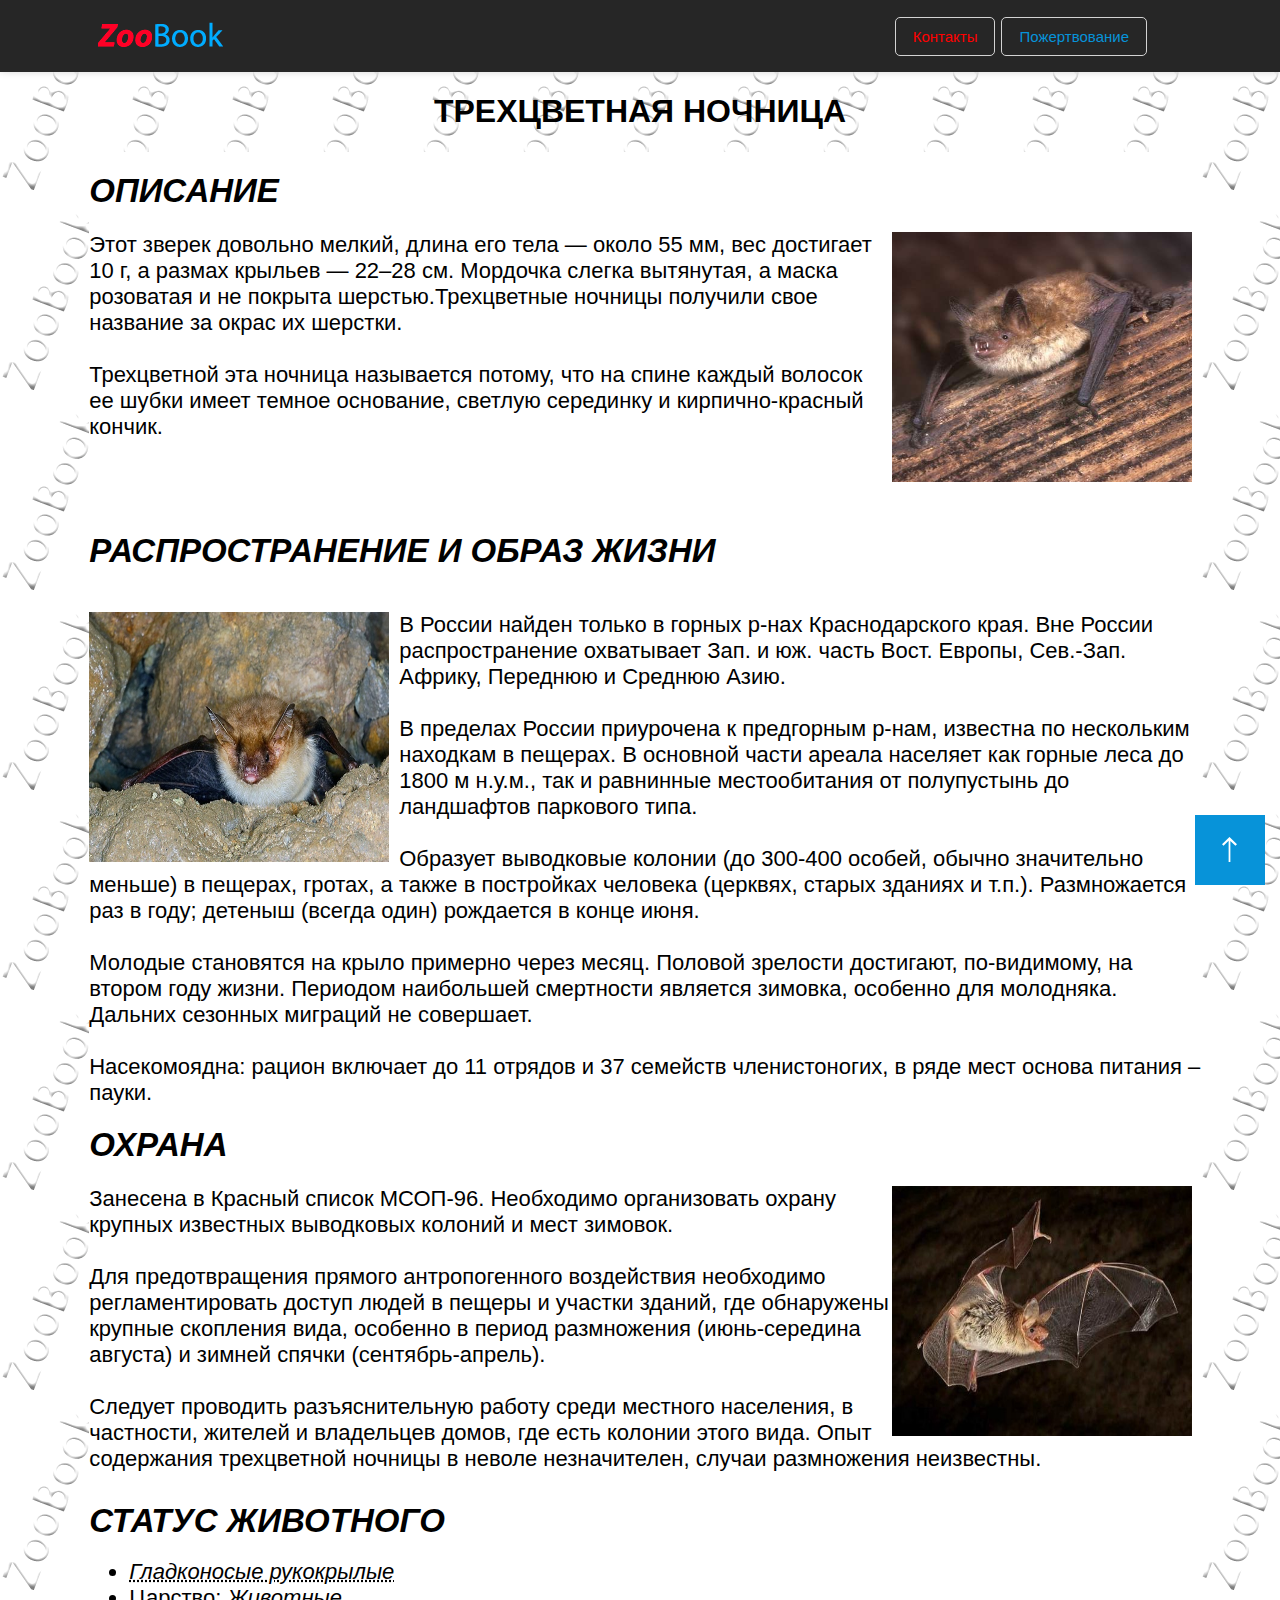
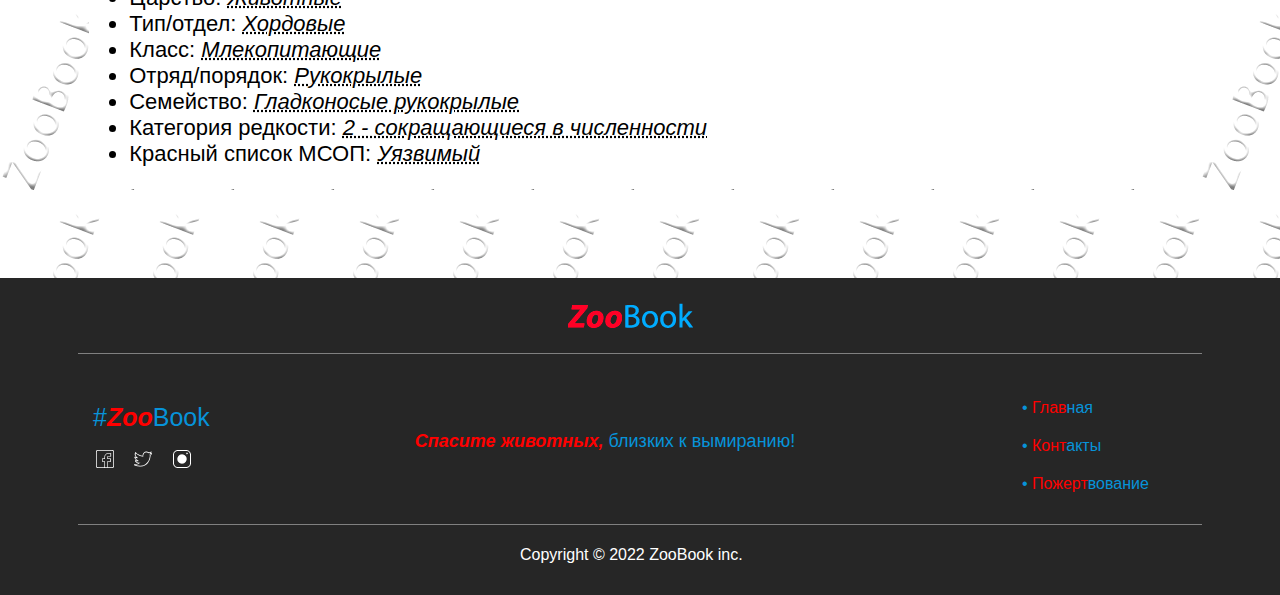
<file: details/nochnica.html>
<!DOCTYPE html>
<html>
<head>
    <meta charset="UTF-8">
    <meta name="viewport" content="width=device-width, initial-scale=1.0">
    <link rel="stylesheet" href="css/style.css">
    <title>Трехцветная ночница</title>
    <script>
        var t;
        function up() {
	        var top = Math.max(document.body.scrollTop,document.documentElement.scrollTop);
	        if(top > 0) {
		        window.scrollBy(0,-100);
		        t = setTimeout('up()',20);
	        } else clearTimeout(t);
	        return false;
        }
      </script>
</head>
<body background="../images/BG.png">
    <header class="header">
                <div class="container">
            <div class="header__flex">
            <a href="../index.html"><img src="../images/logo.png" alt="logo"></a>
            <nav>
                <a href="../contacts.html" class="red">Контакты</a>
                <a href="../partner.html" class="blue">Пожертвование</a>
            </nav>
            </div>
        </div>
    </header>
    <a href="#" id="up" onclick="return up()">
    <div class="pointer">
        <img src="../images/arrow.svg">
    </div></a>


    <div class="redbook">
        <div class="container">
            <h1>Трехцветная ночница</h1>
            <div class="redbook__class">
                <h2>Описание</h2>
                <p class="right"><img src="../images/trehczvetnaya-nochnicza-myotis-emarginatus.jpeg">
                    Этот зверек довольно мелкий, длина его тела — около 55 мм, вес достигает 10 г, а размах крыльев — 22–28 см. Мордочка слегка вытянутая, а маска розоватая и не покрыта шерстью.Трехцветные ночницы получили свое название за окрас их шерстки.
                    <br><br>Трехцветной эта ночница называется потому, что на спине каждый волосок ее шубки имеет темное основание, светлую серединку и кирпично-красный кончик.
                </p>
                <div class="status2"><h2>Распространение и образ жизни</h2></div>
                <p><img src="../images/nochnica.jpg">
                    В России найден только в горных р-нах Краснодарского края. Вне России распространение охватывает Зап. и юж. часть Вост. Европы, Сев.-Зап. Африку, Переднюю и Среднюю Азию.
                    <br><br>В пределах России приурочена к предгорным р-нам, известна по нескольким находкам в пещерах. В основной части ареала населяет как горные леса до 1800 м н.у.м., так и равнинные местообитания от полупустынь до ландшафтов паркового типа.
                    <br><br>Образует выводковые колонии (до 300-400 особей, обычно значительно меньше) в пещерах, гротах, а также в постройках человека (церквях, старых зданиях и т.п.). Размножается раз в году; детеныш (всегда один) рождается в конце июня.
                    <br><br>Молодые становятся на крыло примерно через месяц. Половой зрелости достигают, по-видимому, на втором году жизни. Периодом наибольшей смертности является зимовка, особенно для молодняка. Дальних сезонных миграций не совершает.
                    <br><br>Насекомоядна: рацион включает до 11 отрядов и 37 семейств членистоногих, в ряде мест основа питания – пауки.
                </p>
                <h2>Охрана</h2>
                <p class="right">
                <img src="../images/nochnica2.jpg">
                Занесена в Красный список МСОП-96. Необходимо организовать охрану крупных известных выводковых колоний и мест зимовок.
                <br><br>Для предотвращения прямого антропогенного воздействия необходимо регламентировать доступ людей в пещеры и участки зданий, где обнаружены крупные скопления вида, особенно в период размножения (июнь-середина августа) и зимней спячки (сентябрь-апрель).
                <br><br>Следует проводить разъяснительную работу среди местного населения, в частности, жителей и владельцев домов, где есть колонии этого вида. Опыт содержания трехцветной ночницы в неволе незначителен, случаи размножения неизвестны.
                </p>
                <p>
                    <div class="status"><h2>Статус животного</h2></div>
                    <p><ul>
                        <li><span>Гладконосые рукокрылые</span></li>
                        <li>Царство: <span>Животные</span></li>
                        <li>Тип/отдел: <span>Хордовые</span></li>
                        <li>Класс: <span>Млекопитающие</span></li>
                        <li>Отряд/порядок: <span>Рукокрылые</span></li>
                        <li>Семейство: <span>Гладконосые рукокрылые</span></li>
                        <li>Категория редкости: <span>2 - сокращающиеся в численности</span></li>
                        <li>Красный список МСОП: <span>Уязвимый</span></li>
                    </ul>
                </p>
             </div>
        </div>
    </div>
             

    <div class="footer">
        <div class="container">
            <div class="footer__el">
                <img src="../images/logo.png" alt="logo" class="footer__logo">
            </div>

            <div class="footer__el footer__el_big">
                <div class="trash">
                    <div class="slc__logos">
                        <div class="slc__txt_special">#<span>Zoo</span>Book</div>
                        <img src="../images/facebook.png">
                        <img src="../images/twitter.png">
                        <img src="../images/instagram.png">
                    </div>
                    </div>
                    <div class="slc__flexs2">
                        <div class="flexs__nav2">
                            <a href="../partner.html"><span>Спасите животных,</span> близких к вымиранию!</a>
                        </div>
                    </div>
                    <div class="slc__flexs">
                        <div class="flexs__nav">
                            <a href="../index.html"><p>• <span>Глав</span>ная</p></a><br>
                            <a href="../contacts.html"><p>• <span>Конт</span>акты</p></a><br>
                            <a href="../partner.html"><p>• <span>Пожерт</span>вование</p></a><br>
                        </div>
                    </div>
                </div>
                <div class="footer__el footer__el_ss">
                    <div class="last-txt">
                        <p>Copyright © 2022 ZooBook inc.</p>
                    </div>
                    </div>
                </div>
            </div>
        </div>
    </div>


	</body>
</html>
</file>
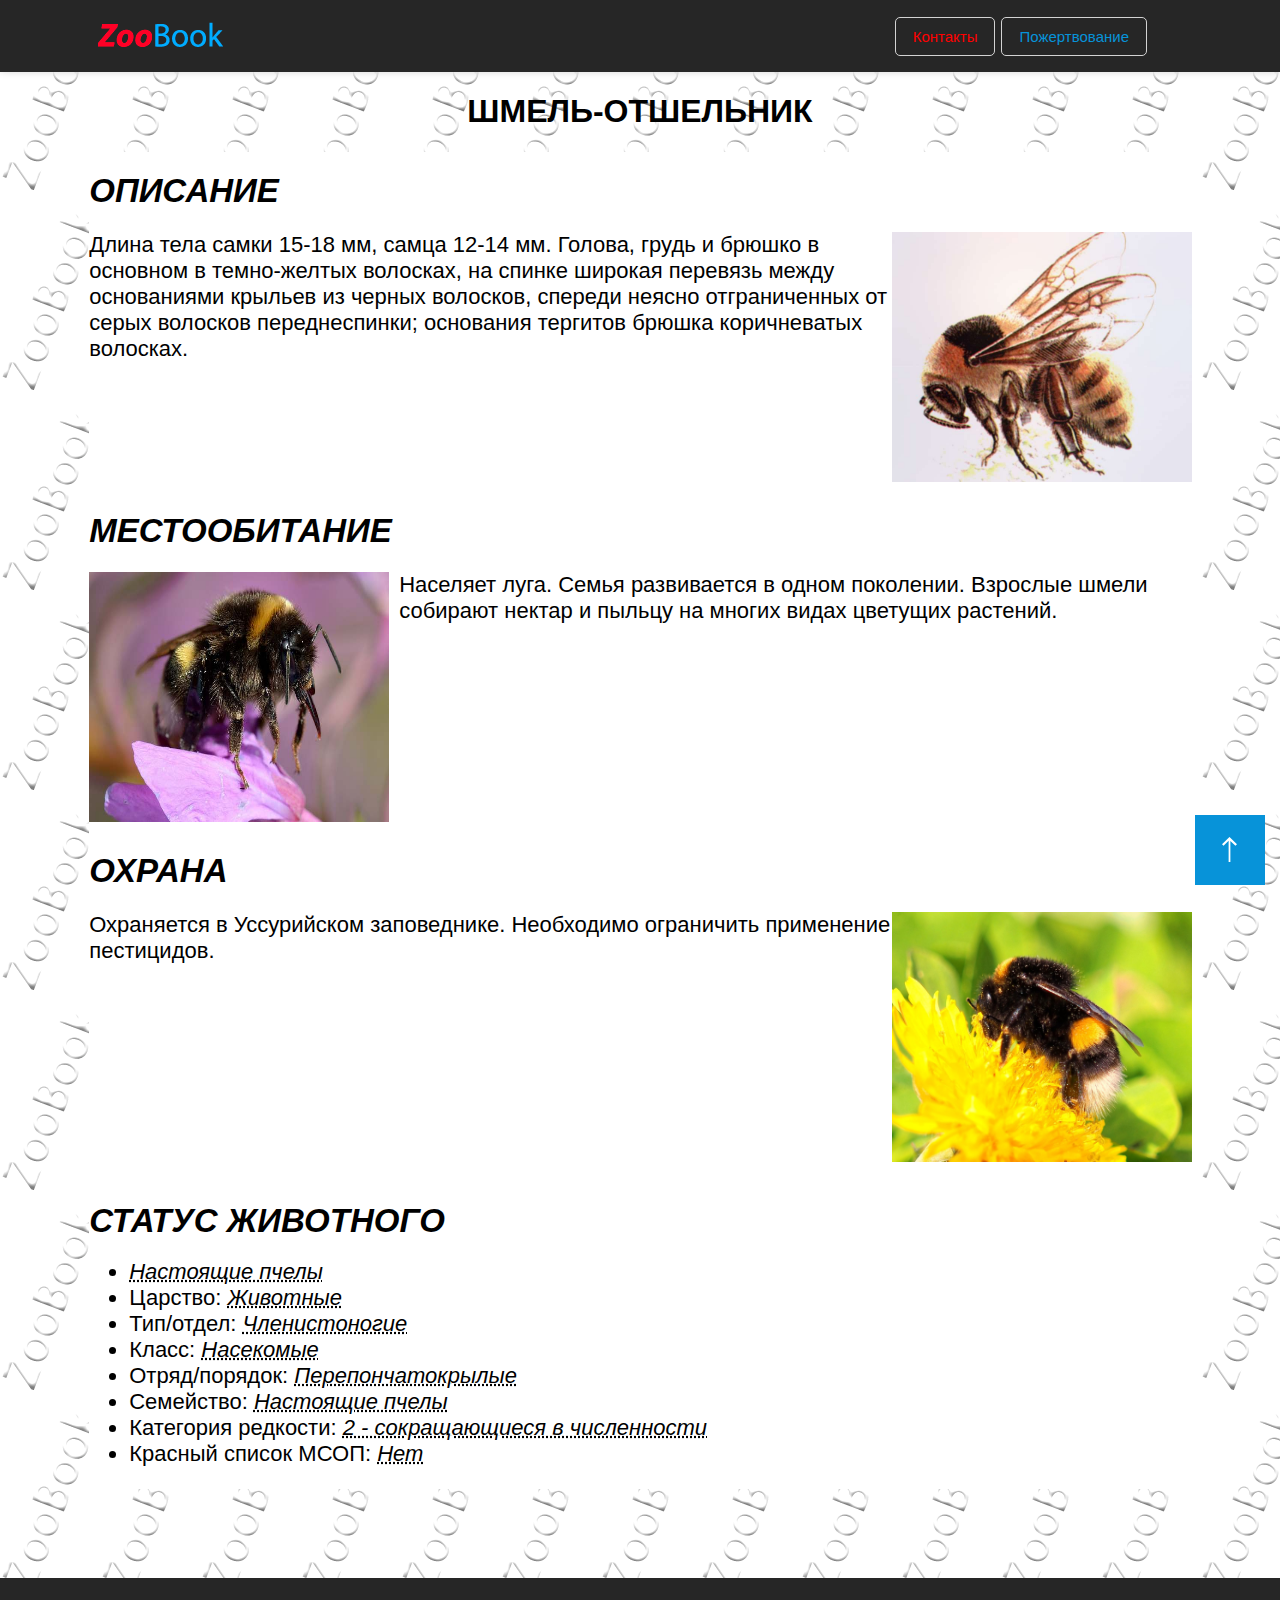
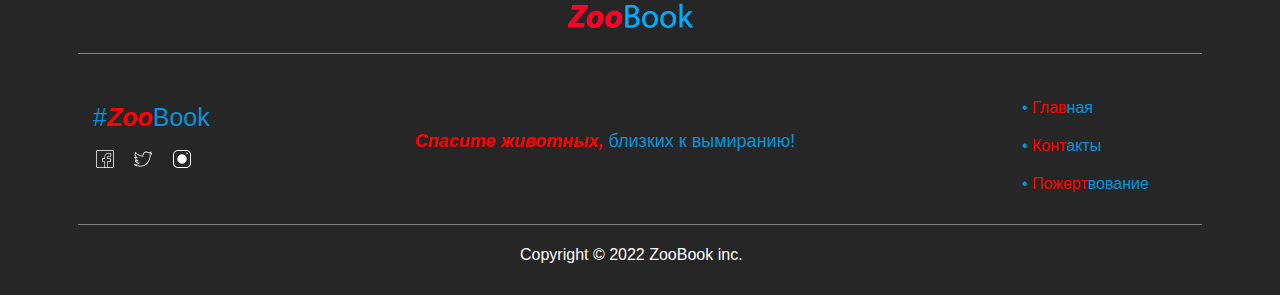
<file: details/shmel.html>
<!DOCTYPE html>
<html>
<head>
    <meta charset="UTF-8">
    <meta name="viewport" content="width=device-width, initial-scale=1.0">
    <link rel="stylesheet" href="css/style.css">
    <title>Шмель-отшельник</title>
    <script>
        var t;
        function up() {
	        var top = Math.max(document.body.scrollTop,document.documentElement.scrollTop);
	        if(top > 0) {
		        window.scrollBy(0,-100);
		        t = setTimeout('up()',20);
	        } else clearTimeout(t);
	        return false;
        }
      </script>
</head>
<body background="../images/BG.png">
    <header class="header">
                <div class="container">
            <div class="header__flex">
            <a href="../index.html"><img src="../images/logo.png" alt="logo"></a>
            <nav>
                <a href="../contacts.html" class="red">Контакты</a>
                <a href="../partner.html" class="blue">Пожертвование</a>
            </nav>
            </div>
        </div>
    </header>
    <a href="#" id="up" onclick="return up()">
    <div class="pointer">
        <img src="../images/arrow.svg">
    </div></a>


    <div class="redbook">
        <div class="container">
            <h1>Шмель-отшельник</h1>
            <div class="redbook__class">
                <h2>Описание</h2>
                <p class="right"><img src="../images/shmel-otshelnik-bombus-anachoreta-1.jpeg">
                    Длина тела самки 15-18 мм, самца 12-14 мм. Голова, грудь и брюшко в основном в темно-желтых волосках, на спинке широкая перевязь между основаниями крыльев из черных волосков, спереди неясно отграниченных от серых волосков переднеспинки; основания тергитов брюшка коричневатых волосках.
                </p>
                <h2>Местообитание</h2>
                <p><img src="../images/shmel.jpg">Населяет луга. Семья развивается в одном поколении. Взрослые шмели собирают нектар и пыльцу на многих видах цветущих растений.
                </p>
                <h2>Охрана</h2>
                <p class="right">
                <img src="../images/shmel2.jpg">Охраняется в Уссурийском заповеднике. Необходимо ограничить применение пестицидов.
                </p>
                <p>
                    <div class="status"><h2>Статус животного</h2></div>
                    <p><ul>
                        <li><span>Настоящие пчелы</span></li>
                        <li>Царство: <span>Животные</span></li>
                        <li>Тип/отдел: <span>Членистоногие</span></li>
                        <li>Класс: <span>Насекомые</span></li>
                        <li>Отряд/порядок: <span>Перепончатокрылые</span></li>
                        <li>Семейство: <span>Настоящие пчелы</span></li>
                        <li>Категория редкости: <span>2 - сокращающиеся в численности</span></li>
                        <li>Красный список МСОП: <span>Нет</span></li>
                    </ul>
                </p>
             </div>
        </div>
    </div>
             

    <div class="footer">
        <div class="container">
            <div class="footer__el">
                <img src="../images/logo.png" alt="logo" class="footer__logo">
            </div>

            <div class="footer__el footer__el_big">
                <div class="trash">
                    <div class="slc__logos">
                        <div class="slc__txt_special">#<span>Zoo</span>Book</div>
                        <img src="../images/facebook.png">
                        <img src="../images/twitter.png">
                        <img src="../images/instagram.png">
                    </div>
                    </div>
                    <div class="slc__flexs2">
                        <div class="flexs__nav2">
                            <a href="../partner.html"><span>Спасите животных,</span> близких к вымиранию!</a>
                        </div>
                    </div>
                    <div class="slc__flexs">
                        <div class="flexs__nav">
                            <a href="../index.html"><p>• <span>Глав</span>ная</p></a><br>
                            <a href="../contacts.html"><p>• <span>Конт</span>акты</p></a><br>
                            <a href="../partner.html"><p>• <span>Пожерт</span>вование</p></a><br>
                        </div>
                    </div>
                </div>
                <div class="footer__el footer__el_ss">
                    <div class="last-txt">
                        <p>Copyright © 2022 ZooBook inc.</p>
                    </div>
                    </div>
                </div>
            </div>
        </div>
    </div>


	</body>
</html>
</file>
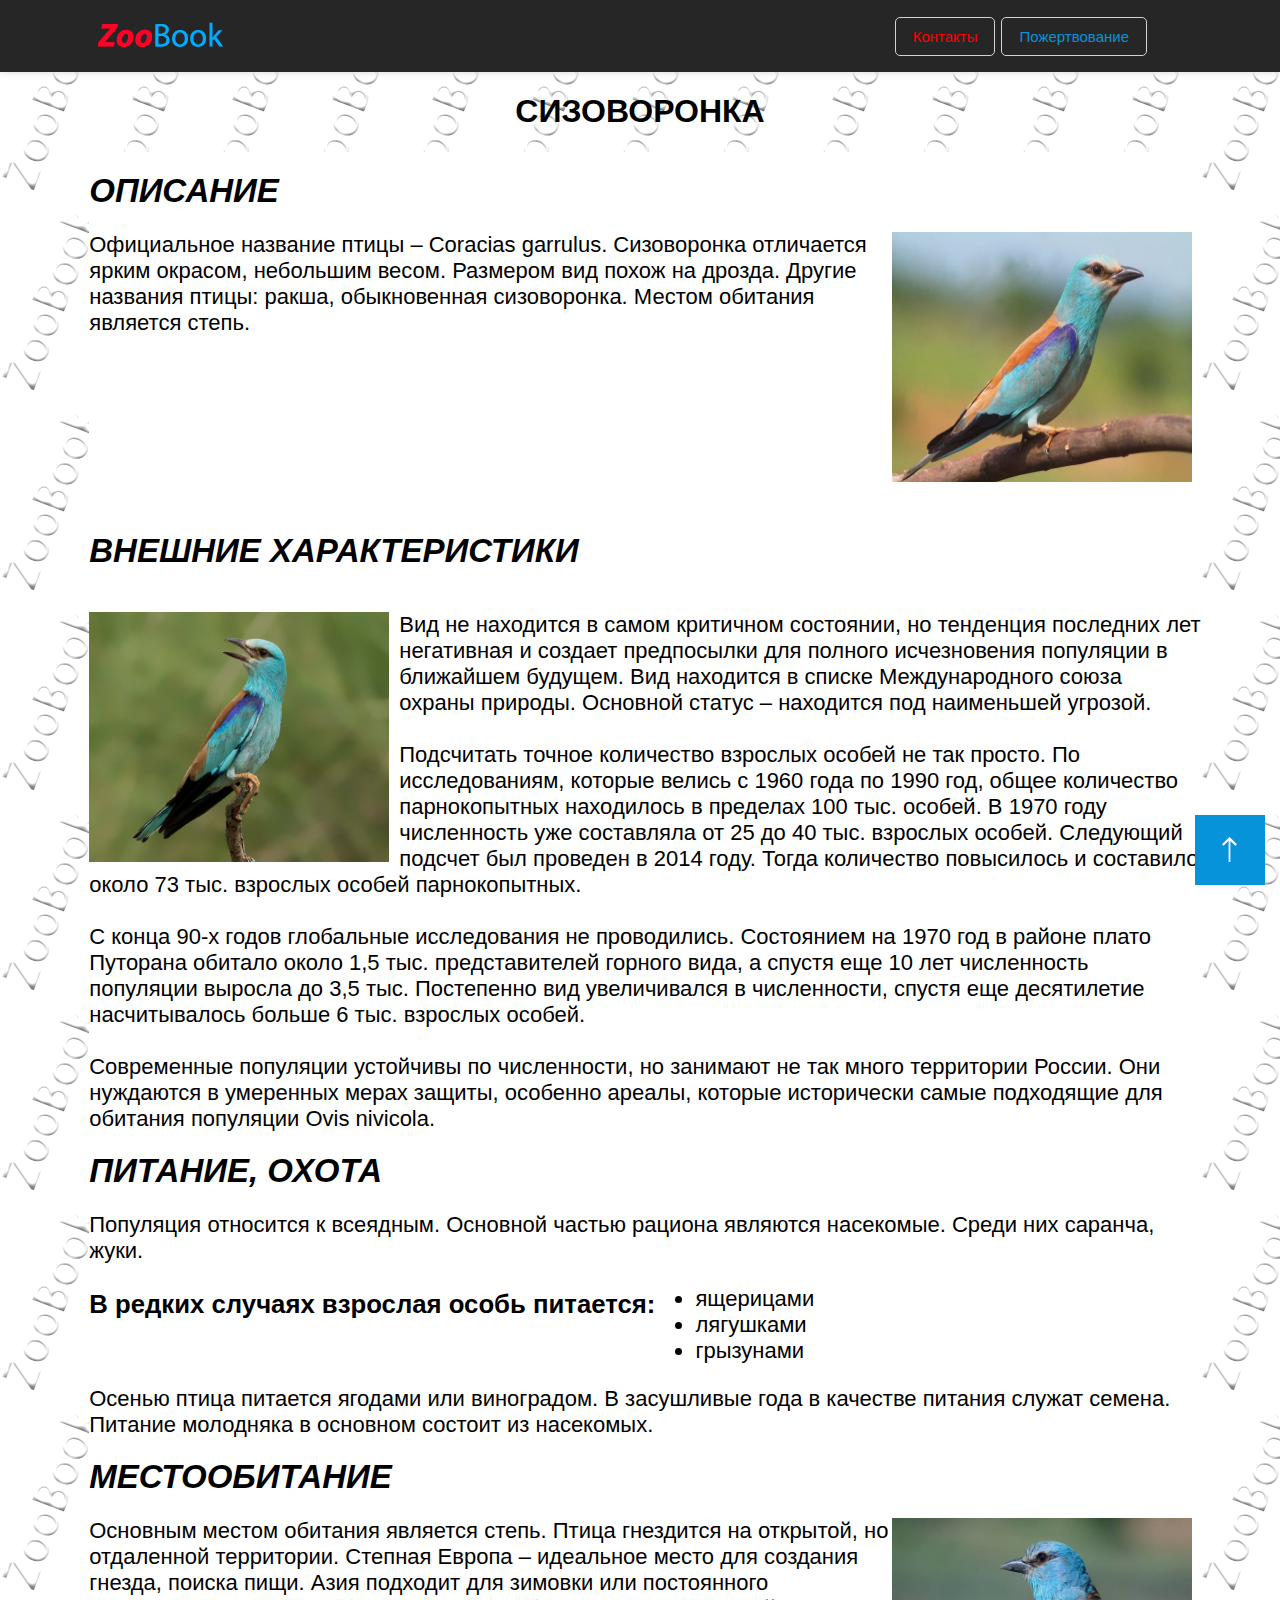
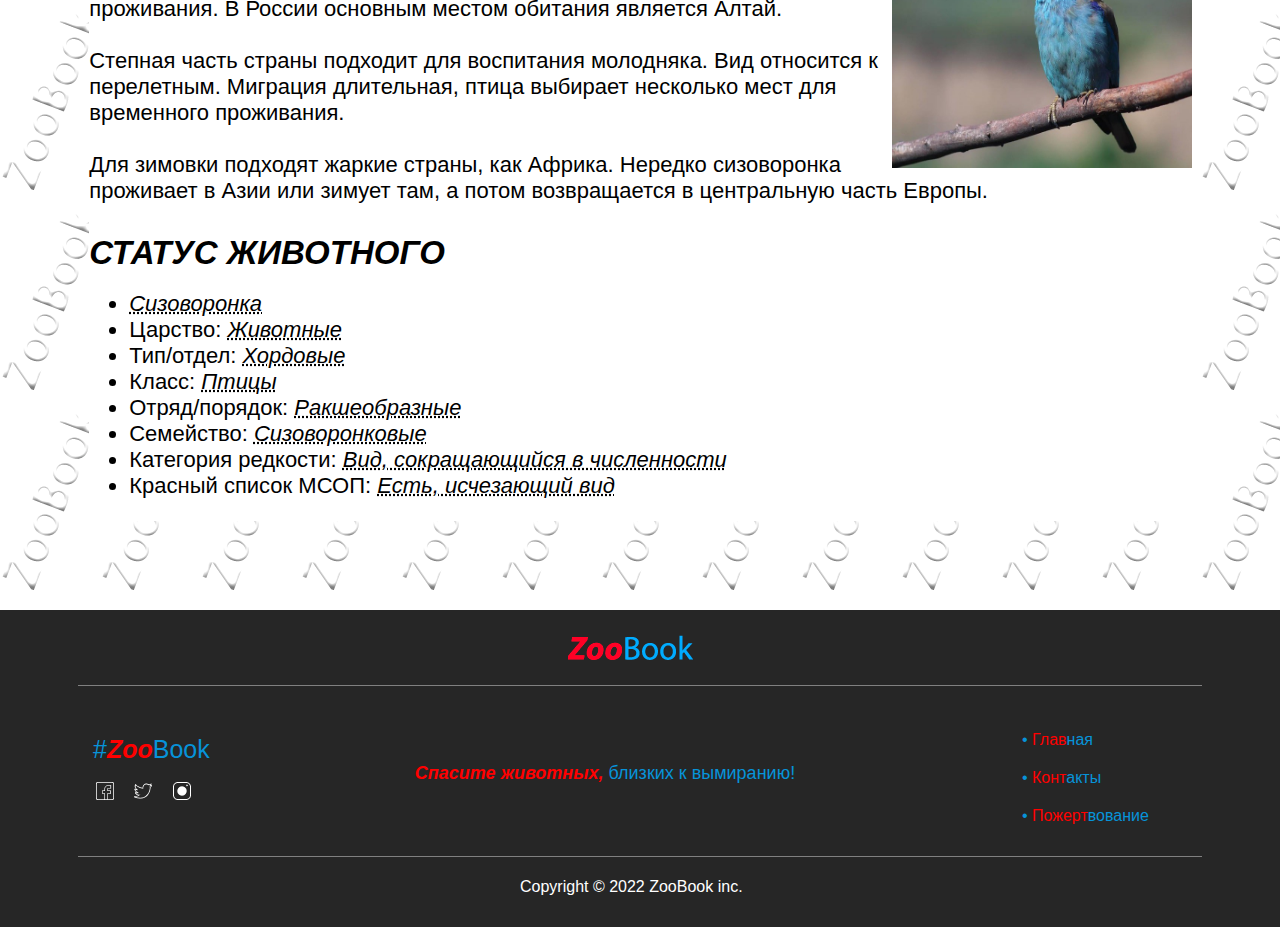
<file: details/sizovoronka.html>
<!DOCTYPE html>
<html>
<head>
    <meta charset="UTF-8">
    <meta name="viewport" content="width=device-width, initial-scale=1.0">
    <link rel="stylesheet" href="css/style.css">
    <title>Сизоворонка</title>
    <script>
        var t;
        function up() {
	        var top = Math.max(document.body.scrollTop,document.documentElement.scrollTop);
	        if(top > 0) {
		        window.scrollBy(0,-100);
		        t = setTimeout('up()',20);
	        } else clearTimeout(t);
	        return false;
        }
      </script>
</head>
<body background="../images/BG.png">
    <header class="header">
                <div class="container">
            <div class="header__flex">
            <a href="../index.html"><img src="../images/logo.png" alt="logo"></a>
            <nav>
                <a href="../contacts.html" class="red">Контакты</a>
                <a href="../partner.html" class="blue">Пожертвование</a>
            </nav>
            </div>
        </div>
    </header>
    <a href="#" id="up" onclick="return up()">
    <div class="pointer">
        <img src="../images/arrow.svg">
    </div></a>


    <div class="redbook">
        <div class="container">
            <h1>Сизоворонка</h1>
            <div class="redbook__class">
                <h2>Описание</h2>
                <p class="right"><img src="../images/gallurus.jpg">Официальное название птицы – Coracias garrulus. Сизоворонка отличается ярким окрасом, небольшим весом. Размером вид похож на дрозда. Другие названия птицы: ракша, обыкновенная сизоворонка. Местом обитания является степь.</p>
                <div class="status2"><h2>Внешние характеристики</h2></div>
                <p><img src="../images/sizovoronka.jpg">Вид не находится в самом критичном состоянии, но тенденция последних лет негативная и создает предпосылки для полного исчезновения популяции в ближайшем будущем. Вид находится в списке Международного союза охраны природы. Основной статус – находится под наименьшей угрозой.<br><br>
                    Подсчитать точное количество взрослых особей не так просто. По исследованиям, которые велись с 1960 года по 1990 год, общее количество парнокопытных находилось в пределах 100 тыс. особей. В 1970 году численность уже составляла от 25 до 40 тыс. взрослых особей. Следующий подсчет был проведен в 2014 году. Тогда количество повысилось и составило около 73 тыс. взрослых особей парнокопытных.<br><br>
                    С конца 90-х годов глобальные исследования не проводились. Состоянием на 1970 год в районе плато Путорана обитало около 1,5 тыс. представителей горного вида, а спустя еще 10 лет численность популяции выросла до 3,5 тыс. Постепенно вид увеличивался в численности, спустя еще десятилетие насчитывалось больше 6 тыс. взрослых особей.<br><br>
                    Современные популяции устойчивы по численности, но занимают не так много территории России. Они нуждаются в умеренных мерах защиты, особенно ареалы, которые исторически самые подходящие для обитания популяции Ovis nivicola.</p>
                <h2>Питание, Охота</h2>
                <p>
                    Популяция относится к всеядным. Основной частью рациона являются насекомые. Среди них саранча, жуки.<br>
                    <h3>В редких случаях взрослая особь питается:</h3>
                    <ul>
                        <li>ящерицами</li>
                        <li>лягушками</li>
                        <li>грызунами</li>
                    </ul>
                    Осенью птица питается ягодами или виноградом. В засушливые года в качестве питания служат семена. Питание молодняка в основном состоит из насекомых.
                </p>
                <h2>Местообитание</h2>
                <p class="right">
                    <img src="../images/sizovoronka2.jpg">
                    Основным местом обитания является степь. Птица гнездится на открытой, но отдаленной территории. Степная Европа – идеальное место для создания гнезда, поиска пищи. Азия подходит для зимовки или постоянного проживания. В России основным местом обитания является Алтай.
                    <br><br>Степная часть страны подходит для воспитания молодняка. Вид относится к перелетным. Миграция длительная, птица выбирает несколько мест для временного проживания.
                    <br><br>Для зимовки подходят жаркие страны, как Африка. Нередко сизоворонка проживает в Азии или зимует там, а потом возвращается в центральную часть Европы.
                </p>
                <p>
                    <div class="status"><h2>Статус животного</h2></div>
                    <p><ul>
                        <li><span>Сизоворонка</span></li>
                        <li>Царство: <span>Животные</span></li>
                        <li>Тип/отдел: <span>Хордовые</span></li>
                        <li>Класс: <span>Птицы</span></li>
                        <li>Отряд/порядок: <span>Ракшеобразные</span></li>
                        <li>Семейство: <span>Сизоворонковые</span></li>
                        <li>Категория редкости: <span>Вид, сокращающийся в численности</span></li>
                        <li>Красный список МСОП: <span>Есть, исчезающий вид</span></li>
                    </ul>
                </p>
             </div>
        </div>
    </div>
             

    <div class="footer">
        <div class="container">
            <div class="footer__el">
                <img src="../images/logo.png" alt="logo" class="footer__logo">
            </div>

            <div class="footer__el footer__el_big">
                <div class="trash">
                    <div class="slc__logos">
                        <div class="slc__txt_special">#<span>Zoo</span>Book</div>
                        <img src="../images/facebook.png">
                        <img src="../images/twitter.png">
                        <img src="../images/instagram.png">
                    </div>
                    </div>
                    <div class="slc__flexs2">
                        <div class="flexs__nav2">
                            <a href="../partner.html"><span>Спасите животных,</span> близких к вымиранию!</a>
                        </div>
                    </div>
                    <div class="slc__flexs">
                        <div class="flexs__nav">
                            <a href="../index.html"><p>• <span>Глав</span>ная</p></a><br>
                            <a href="../contacts.html"><p>• <span>Конт</span>акты</p></a><br>
                            <a href="../partner.html"><p>• <span>Пожерт</span>вование</p></a><br>
                        </div>
                    </div>
                </div>
                <div class="footer__el footer__el_ss">
                    <div class="last-txt">
                        <p>Copyright © 2022 ZooBook inc.</p>
                    </div>
                    </div>
                </div>
            </div>
        </div>
    </div>


	</body>
</html>
</file>
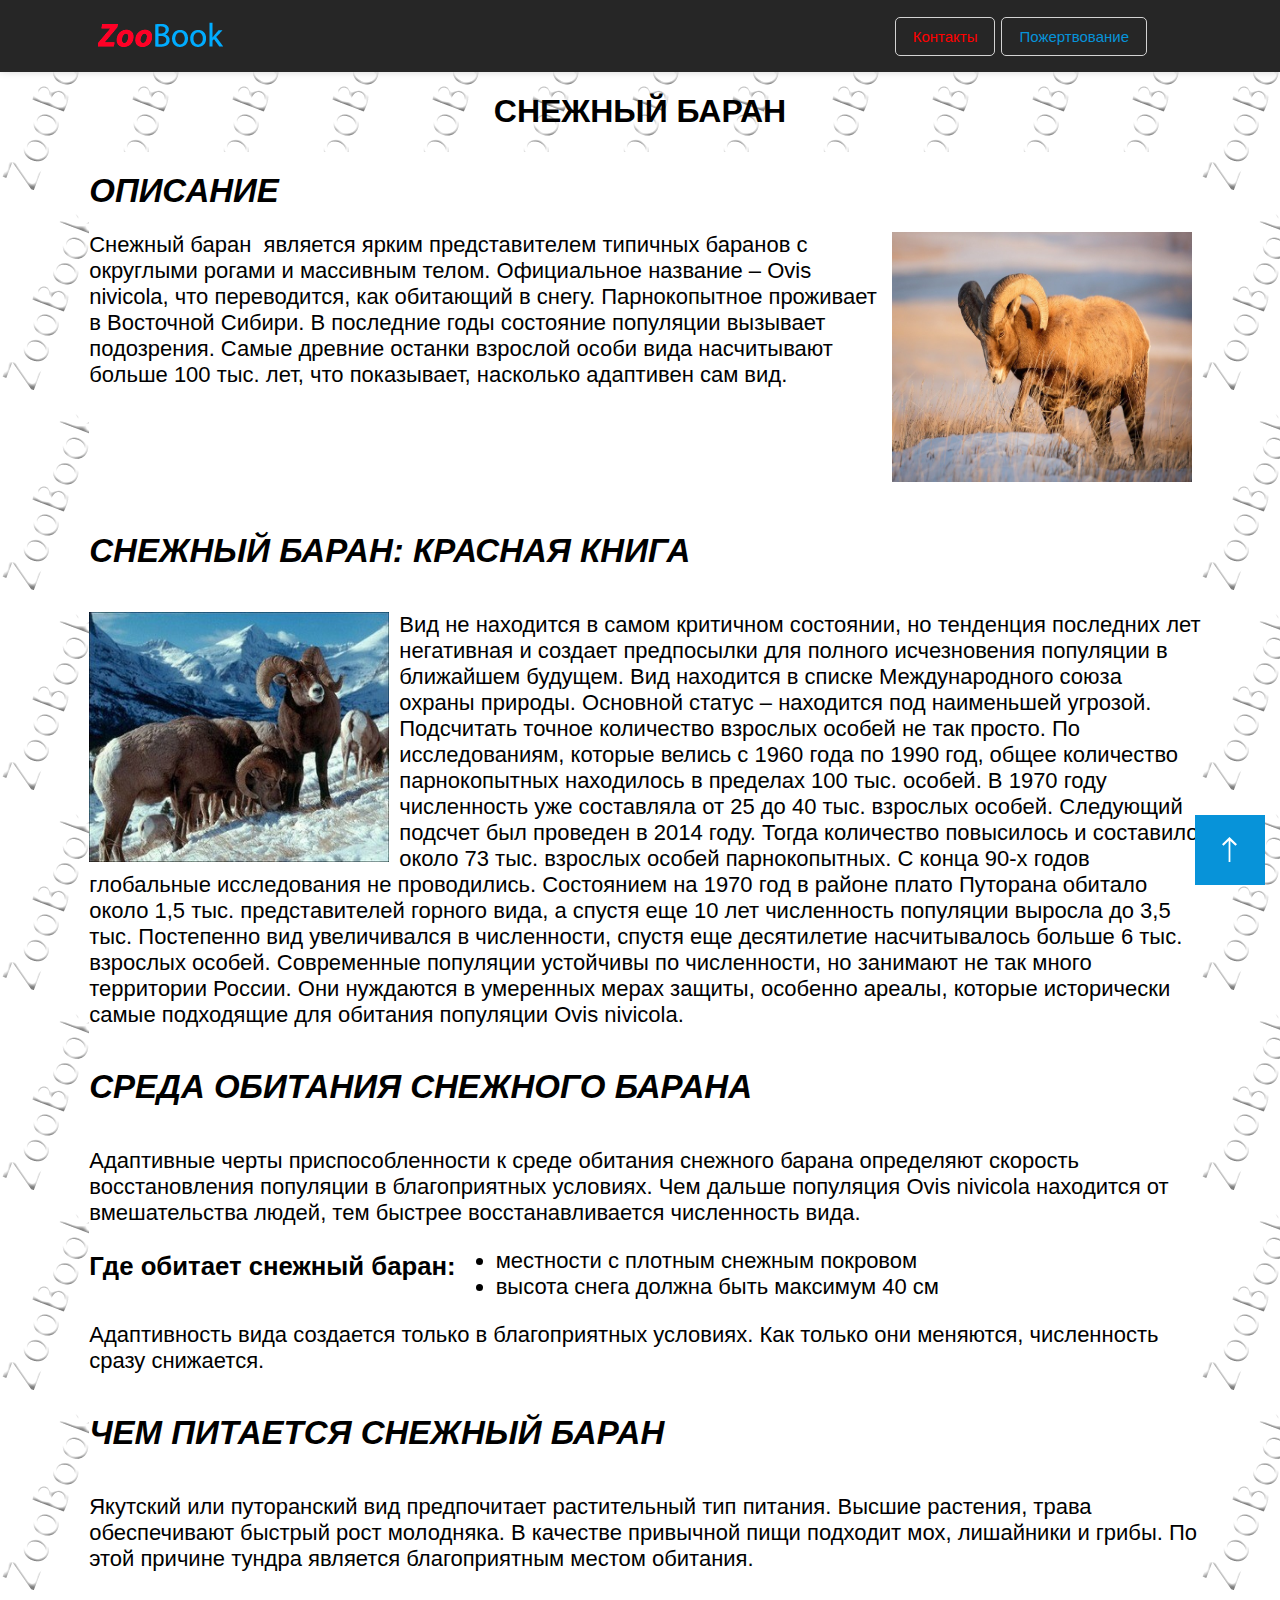
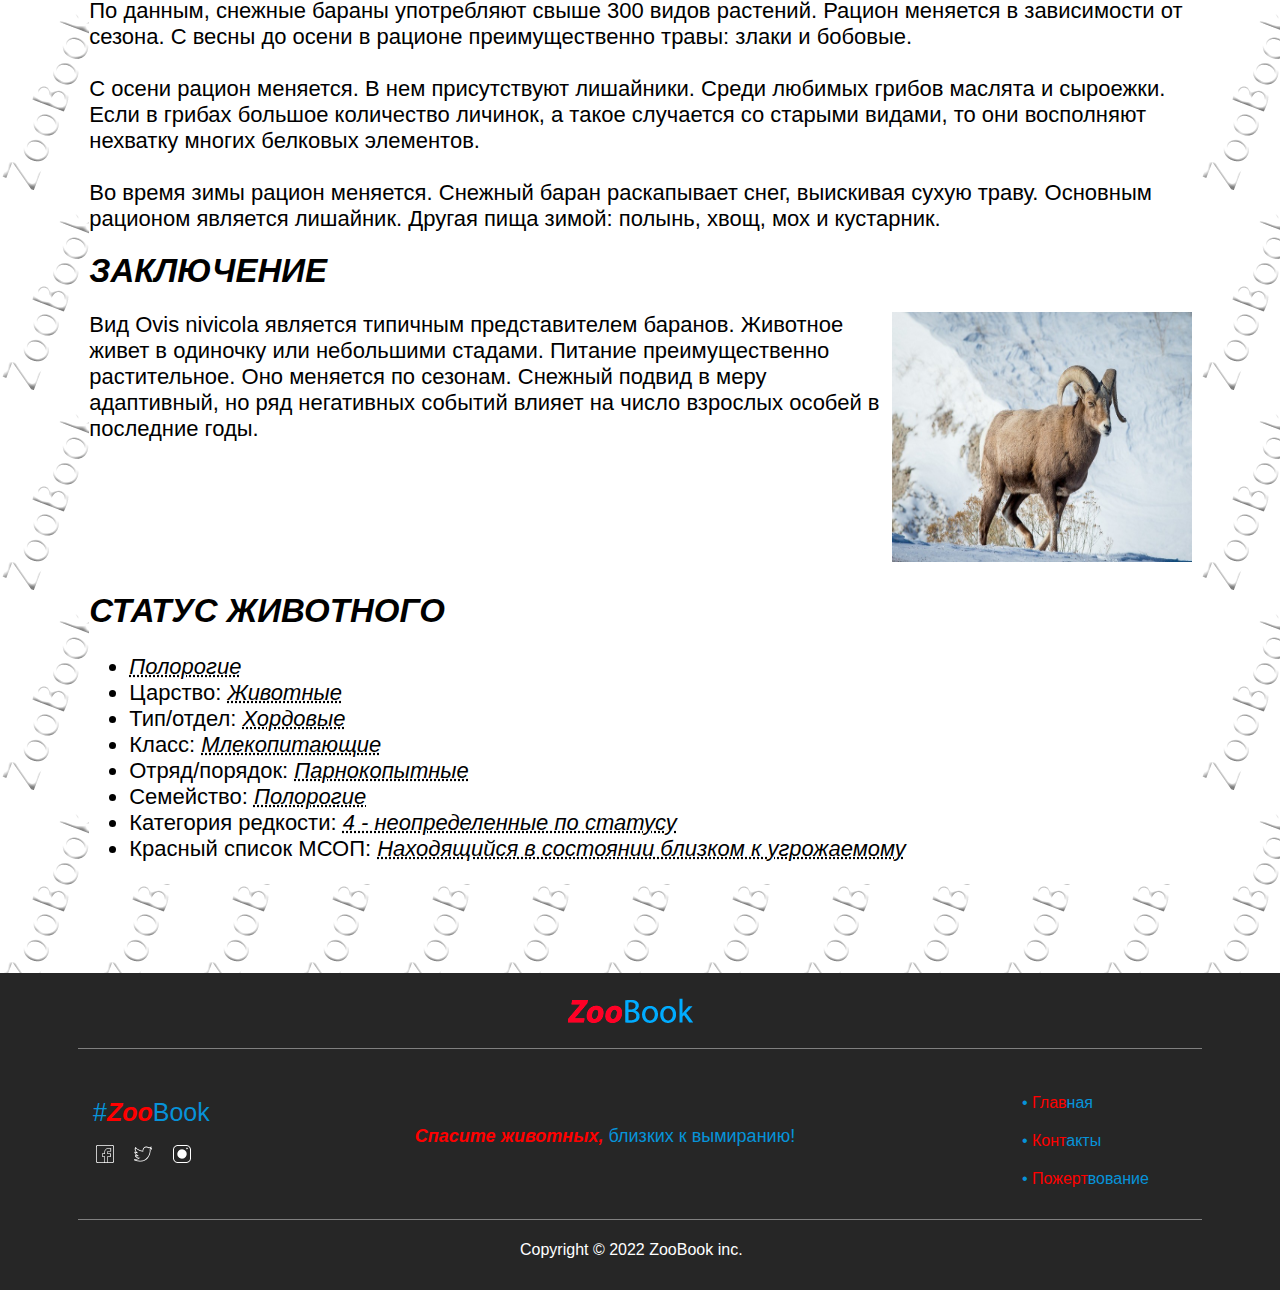
<file: details/snejniy-baran.html>
<!DOCTYPE html>
<html>
<head>
    <meta charset="UTF-8">
    <meta name="viewport" content="width=device-width, initial-scale=1.0">
    <link rel="stylesheet" href="css/style.css">
    <title>Снежный баран</title>
    <script>
        var t;
        function up() {
	        var top = Math.max(document.body.scrollTop,document.documentElement.scrollTop);
	        if(top > 0) {
		        window.scrollBy(0,-100);
		        t = setTimeout('up()',20);
	        } else clearTimeout(t);
	        return false;
        }
      </script>
</head>
<body background="../images/BG.png">
    <header class="header">
                <div class="container">
            <div class="header__flex">
            <a href="../index.html"><img src="../images/logo.png" alt="logo"></a>
            <nav>
                <a href="../contacts.html" class="red">Контакты</a>
                <a href="../partner.html" class="blue">Пожертвование</a>
            </nav>
            </div>
        </div>
    </header>
    <a href="#" id="up" onclick="return up()">
    <div class="pointer">
        <img src="../images/arrow.svg">
    </div></a>


    <div class="redbook">
        <div class="container">
            <h1>Снежный баран</h1>
            <div class="redbook__class">
                <h2>Описание</h2>
                <p class="right"><img src="../images/snejniy-baran.jpg">Снежный баран  является ярким представителем типичных баранов с округлыми рогами и массивным телом. Официальное название – Ovis nivicola, что переводится, как обитающий в снегу. Парнокопытное проживает в Восточной Сибири. В последние годы состояние популяции вызывает подозрения. Самые древние останки взрослой особи вида насчитывают больше 100 тыс. лет, что показывает, насколько адаптивен сам вид.</p>
                <div class="status2"><h2>Снежный баран: Красная книга</h2></div>
                <p><img src="../images/baran2.jpg">Вид не находится в самом критичном состоянии, но тенденция последних лет негативная и создает предпосылки для полного исчезновения популяции в ближайшем будущем. Вид находится в списке Международного союза охраны природы. Основной статус – находится под наименьшей угрозой.
                    Подсчитать точное количество взрослых особей не так просто. По исследованиям, которые велись с 1960 года по 1990 год, общее количество парнокопытных находилось в пределах 100 тыс. особей. В 1970 году численность уже составляла от 25 до 40 тыс. взрослых особей. Следующий подсчет был проведен в 2014 году. Тогда количество повысилось и составило около 73 тыс. взрослых особей парнокопытных.
                    С конца 90-х годов глобальные исследования не проводились. Состоянием на 1970 год в районе плато Путорана обитало около 1,5 тыс. представителей горного вида, а спустя еще 10 лет численность популяции выросла до 3,5 тыс. Постепенно вид увеличивался в численности, спустя еще десятилетие насчитывалось больше 6 тыс. взрослых особей.
                    Современные популяции устойчивы по численности, но занимают не так много территории России. Они нуждаются в умеренных мерах защиты, особенно ареалы, которые исторически самые подходящие для обитания популяции Ovis nivicola.</p>
                
                <div class="status2"><h2>Среда Обитания Снежного Барана</h2></div>
                <p>
                    Адаптивные черты приспособленности к среде обитания снежного барана определяют скорость восстановления популяции в благоприятных условиях. Чем дальше популяция Ovis nivicola находится от вмешательства людей, тем быстрее восстанавливается численность вида.<br>
                    <h3>Где обитает снежный баран:</h3>
                    <ul>
                        <li>местности с плотным снежным покровом</li>
                        <li>высота снега должна быть максимум 40 см</li>
                    </ul>
                    Адаптивность вида создается только в благоприятных условиях. Как только они меняются, численность сразу снижается.
                </p>
                <div class="status2"><h2>Чем питается Снежный Баран</h2></div>
                <p>
                    Якутский или путоранский вид предпочитает растительный тип питания. Высшие растения, трава обеспечивают быстрый рост молодняка. В качестве привычной пищи подходит мох, лишайники и грибы. По этой причине тундра является благоприятным местом обитания.
                    <br><br>По данным, снежные бараны употребляют свыше 300 видов растений. Рацион меняется в зависимости от сезона. С весны до осени в рационе преимущественно травы: злаки и бобовые.
                    <br><br>С осени рацион меняется. В нем присутствуют лишайники. Среди любимых грибов маслята и сыроежки. Если в грибах большое количество личинок, а такое случается со старыми видами, то они восполняют нехватку многих белковых элементов.
                    <br><br>Во время зимы рацион меняется. Снежный баран раскапывает снег, выискивая сухую траву. Основным рационом является лишайник. Другая пища зимой: полынь, хвощ, мох и кустарник.
                </p>
                <h2>Заключение</h2>
                <p class="right">
                    <img src="../images/baran.jpg">
                    Вид Ovis nivicola является типичным представителем баранов. Животное живет в одиночку или небольшими стадами. Питание преимущественно растительное. Оно меняется по сезонам. Снежный подвид в меру адаптивный, но ряд негативных событий влияет на число взрослых особей в последние годы.</p>
                    <h2>Статус животного</h2>
                    <p><ul>
                        <li><span>Полорогие</span></li>
                        <li>Царство: <span>Животные</span></li>
                        <li>Тип/отдел: <span>Хордовые</span></li>
                        <li>Класс: <span>Млекопитающие</span></li>
                        <li>Отряд/порядок: <span>Парнокопытные</span></li>
                        <li>Семейство: <span>Полорогие</span></li>
                        <li>Категория редкости: <span>4 - неопределенные по статусу</span></li>
                        <li>Красный список МСОП: <span>Находящийся в состоянии близком к угрожаемому</span></li>
                    </ul>
                </p>
             </div>
        </div>
    </div>
             

    <div class="footer">
        <div class="container">
            <div class="footer__el">
                <img src="../images/logo.png" alt="logo" class="footer__logo">
            </div>

            <div class="footer__el footer__el_big">
                <div class="trash">
                    <div class="slc__logos">
                        <div class="slc__txt_special">#<span>Zoo</span>Book</div>
                        <img src="../images/facebook.png">
                        <img src="../images/twitter.png">
                        <img src="../images/instagram.png">
                    </div>
                    </div>
                    <div class="slc__flexs2">
                        <div class="flexs__nav2">
                            <a href="../partner.html"><span>Спасите животных,</span> близких к вымиранию!</a>
                        </div>
                    </div>
                    <div class="slc__flexs">
                        <div class="flexs__nav">
                            <a href="../index.html"><p>• <span>Глав</span>ная</p></a><br>
                            <a href="../contacts.html"><p>• <span>Конт</span>акты</p></a><br>
                            <a href="../partner.html"><p>• <span>Пожерт</span>вование</p></a><br>
                        </div>
                    </div>
                </div>
                <div class="footer__el footer__el_ss">
                    <div class="last-txt">
                        <p>Copyright © 2022 ZooBook inc.</p>
                    </div>
                    </div>
                </div>
            </div>
        </div>
    </div>


	</body>
</html>
</file>
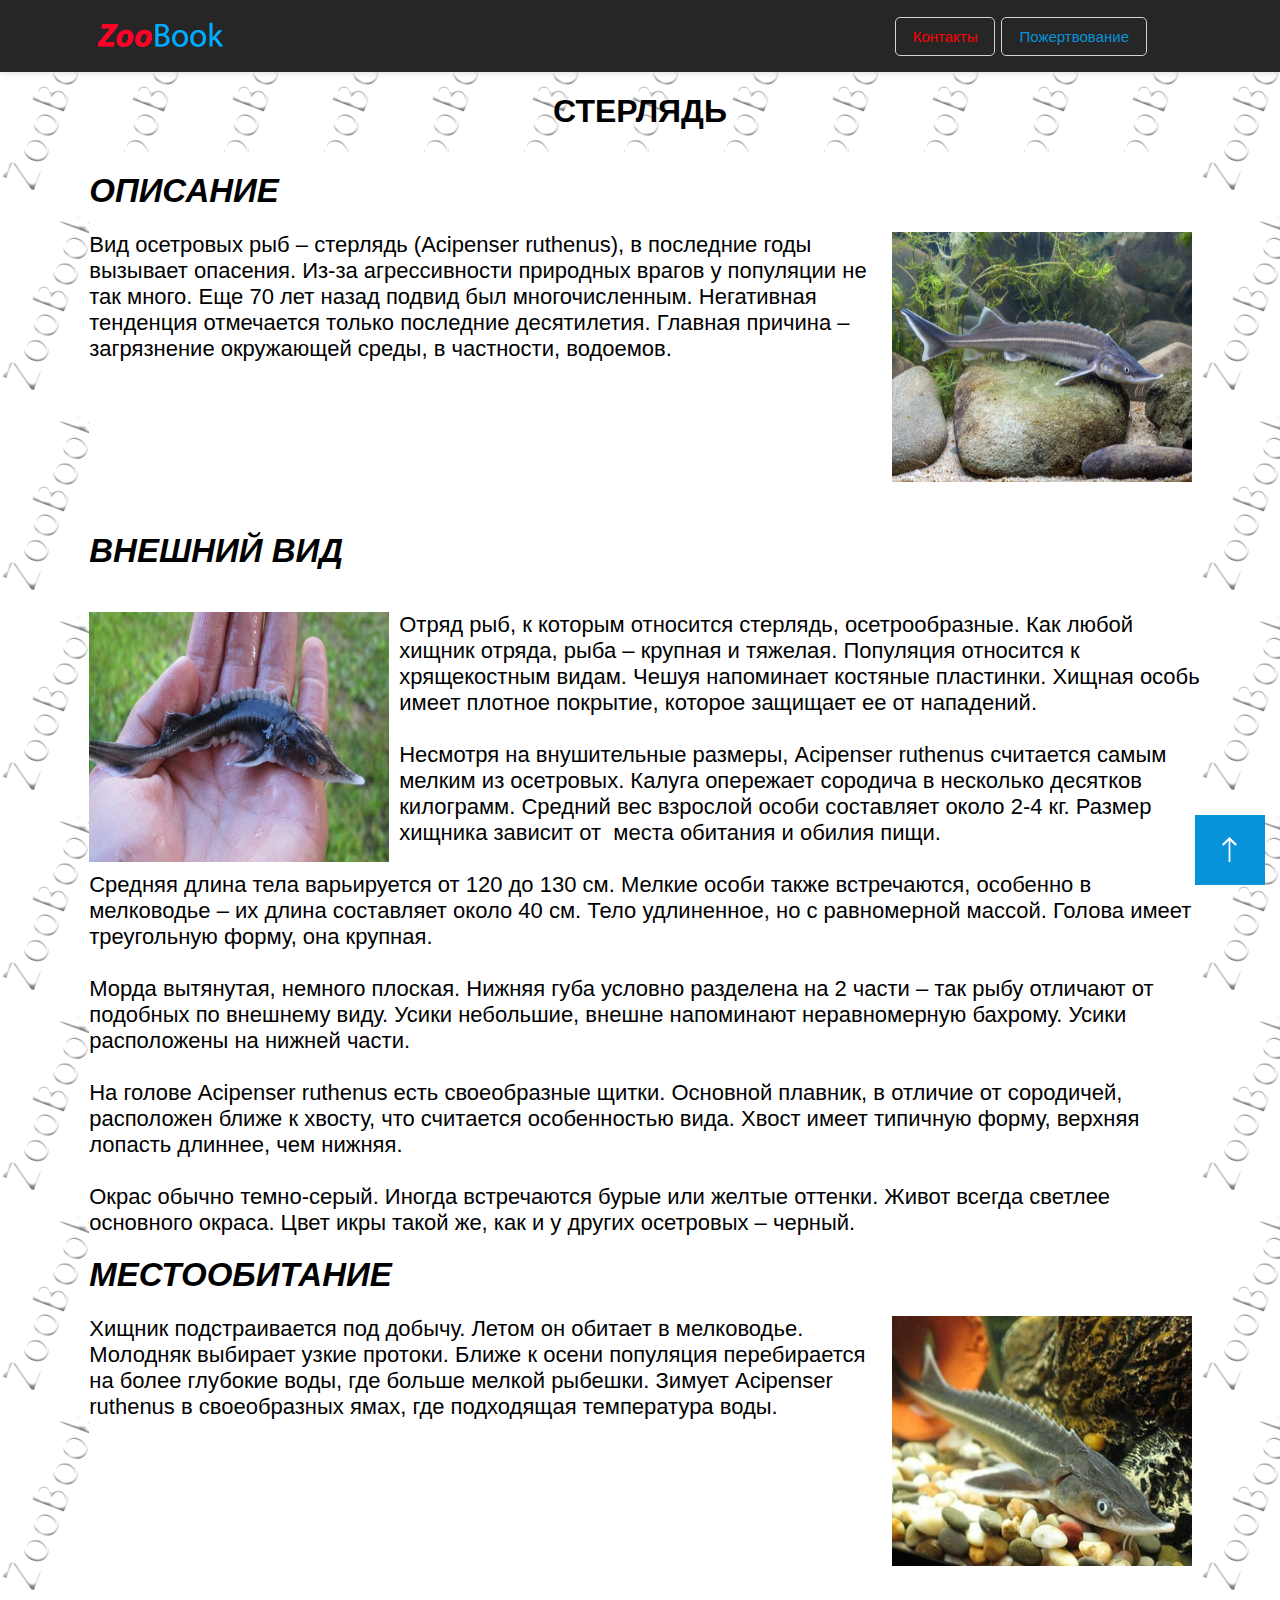
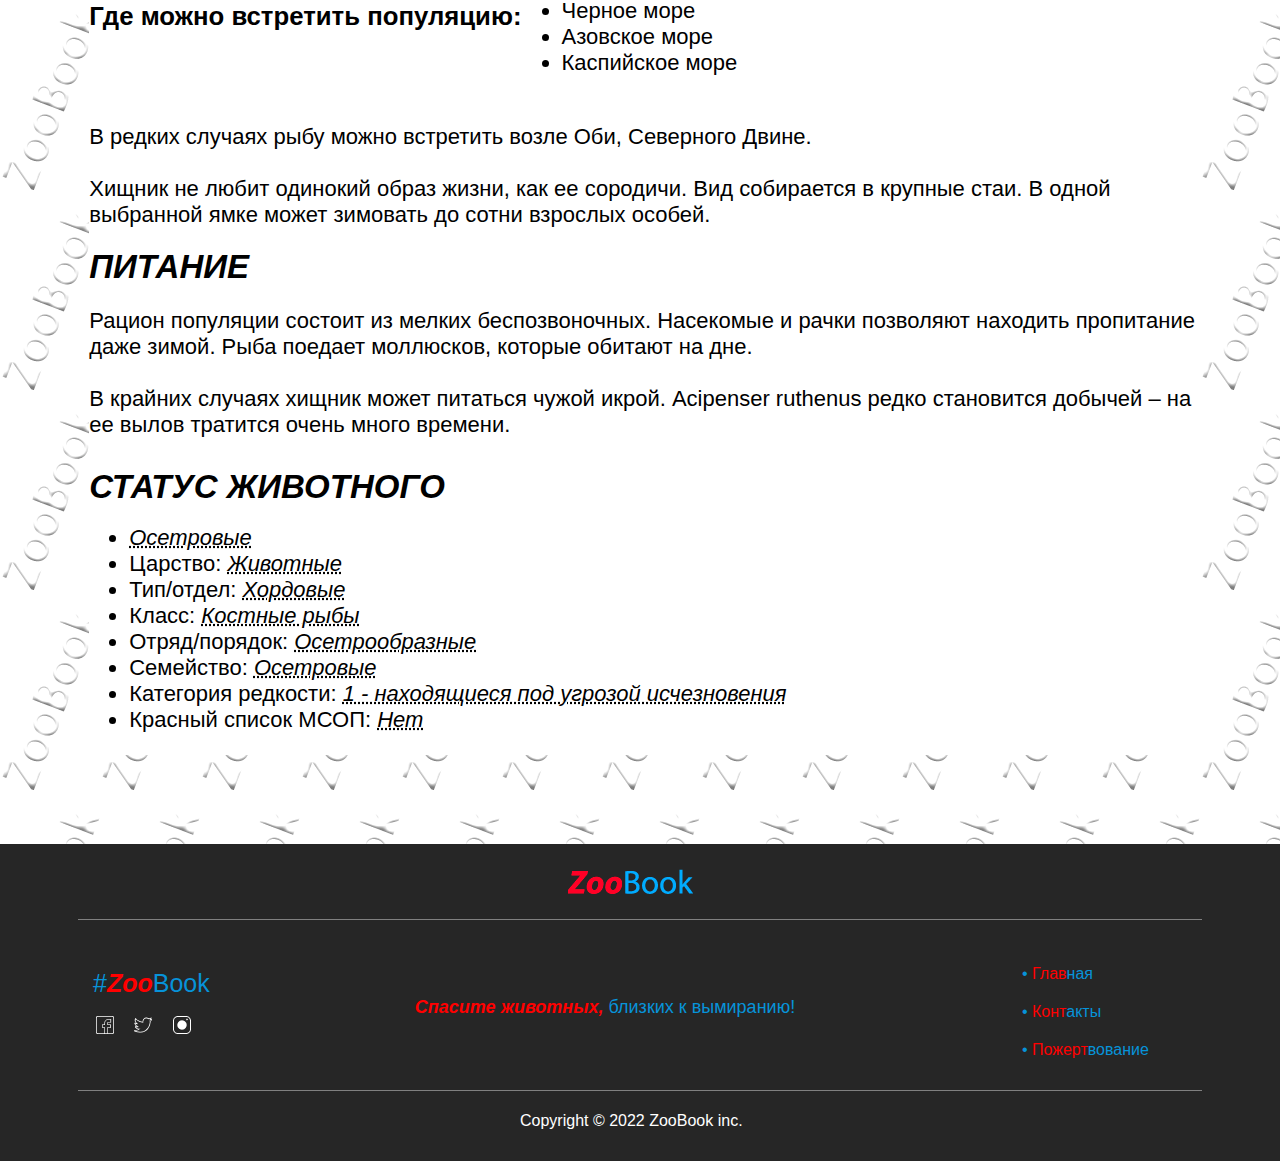
<file: details/sterlyad.html>
<!DOCTYPE html>
<html>
<head>
    <meta charset="UTF-8">
    <meta name="viewport" content="width=device-width, initial-scale=1.0">
    <link rel="stylesheet" href="css/style.css">
    <title>Стерлядь</title>
    <script>
        var t;
        function up() {
	        var top = Math.max(document.body.scrollTop,document.documentElement.scrollTop);
	        if(top > 0) {
		        window.scrollBy(0,-100);
		        t = setTimeout('up()',20);
	        } else clearTimeout(t);
	        return false;
        }
      </script>
</head>
<body background="../images/BG.png">
    <header class="header">
                <div class="container">
            <div class="header__flex">
            <a href="../index.html"><img src="../images/logo.png" alt="logo"></a>
            <nav>
                <a href="../contacts.html" class="red">Контакты</a>
                <a href="../partner.html" class="blue">Пожертвование</a>
            </nav>
            </div>
        </div>
    </header>
    <a href="#" id="up" onclick="return up()">
    <div class="pointer">
        <img src="../images/arrow.svg">
    </div></a>


    <div class="redbook">
        <div class="container">
            <h1>Стерлядь</h1>
            <div class="redbook__class">
                <h2>Описание</h2>
                <p class="right"><img src="../images/sterlyad.jpg">
                    Вид осетровых рыб – стерлядь (Acipenser ruthenus), в последние годы вызывает опасения. Из-за агрессивности природных врагов у популяции не так много. Еще 70 лет назад подвид был многочисленным. Негативная тенденция отмечается только последние десятилетия. Главная причина – загрязнение окружающей среды, в частности, водоемов.
                </p>
                <div class="status2"><h2>Внешний вид</h2></div>
                <p><img src="../images/sterlyad2.jpg">
                    Отряд рыб, к которым относится стерлядь, осетрообразные. Как любой хищник отряда, рыба – крупная и тяжелая. Популяция относится к хрящекостным видам. Чешуя напоминает костяные пластинки. Хищная особь имеет плотное покрытие, которое защищает ее от нападений.
                    <br><br>Несмотря на внушительные размеры, Acipenser ruthenus считается самым мелким из осетровых. Калуга опережает сородича в несколько десятков килограмм. Средний вес взрослой особи составляет около 2-4 кг. Размер хищника зависит от  места обитания и обилия пищи.
                    <br><br>Средняя длина тела варьируется от 120 до 130 см. Мелкие особи также встречаются, особенно в мелководье – их длина составляет около 40 см. Тело удлиненное, но с равномерной массой. Голова имеет треугольную форму, она крупная.
                    <br><br>Морда вытянутая, немного плоская. Нижняя губа условно разделена на 2 части – так рыбу отличают от подобных по внешнему виду. Усики небольшие, внешне напоминают неравномерную бахрому. Усики расположены на нижней части.
                    <br><br>На голове Acipenser ruthenus есть своеобразные щитки. Основной плавник, в отличие от сородичей, расположен ближе к хвосту, что считается особенностью вида. Хвост имеет типичную форму, верхняя лопасть длиннее, чем нижняя.
                    <br><br>Окрас обычно темно-серый. Иногда встречаются бурые или желтые оттенки. Живот всегда светлее основного окраса. Цвет икры такой же, как и у других осетровых – черный.
                </p>
                <h2>Местообитание</h2>
                <p class="right">
                <img src="../images/sterlyad3.jpg">
                Хищник подстраивается под добычу. Летом он обитает в мелководье. Молодняк выбирает узкие протоки. Ближе к осени популяция перебирается на более глубокие воды, где больше мелкой рыбешки. Зимует Acipenser ruthenus в своеобразных ямах, где подходящая температура воды.
                <h3>Где можно встретить популяцию:</h3>
                <ul>
                    <li>Черное море</li>
                    <li>Азовское море</li>
                    <li>Каспийское море</li>
                </ul>
                <br>В редких случаях рыбу можно встретить возле Оби, Северного Двине.
                <br><br>Хищник не любит одинокий образ жизни, как ее сородичи. Вид собирается в крупные стаи. В одной выбранной ямке может зимовать до сотни взрослых особей.
                </p>
                <h2>Питание</h2>
                <p>
                    Рацион популяции состоит из мелких беспозвоночных. Насекомые и рачки позволяют находить пропитание даже зимой. Рыба поедает моллюсков, которые обитают на дне.
                    <br><br>В крайних случаях хищник может питаться чужой икрой. Acipenser ruthenus редко становится добычей – на ее вылов тратится очень много времени.
                </p>
                <p>
                    <div class="status"><h2>Статус животного</h2></div>
                    <p><ul>
                        <li><span>Осетровые</span></li>
                        <li>Царство: <span>Животные</span></li>
                        <li>Тип/отдел: <span>Хордовые</span></li>
                        <li>Класс: <span>Костные рыбы</span></li>
                        <li>Отряд/порядок: <span>Осетрообразные</span></li>
                        <li>Семейство: <span>Осетровые</span></li>
                        <li>Категория редкости: <span>1 - находящиеся под угрозой исчезновения</span></li>
                        <li>Красный список МСОП: <span>Нет</span></li>
                    </ul>
                </p>
             </div>
        </div>
    </div>
             

    <div class="footer">
        <div class="container">
            <div class="footer__el">
                <img src="../images/logo.png" alt="logo" class="footer__logo">
            </div>

            <div class="footer__el footer__el_big">
                <div class="trash">
                    <div class="slc__logos">
                        <div class="slc__txt_special">#<span>Zoo</span>Book</div>
                        <img src="../images/facebook.png">
                        <img src="../images/twitter.png">
                        <img src="../images/instagram.png">
                    </div>
                    </div>
                    <div class="slc__flexs2">
                        <div class="flexs__nav2">
                            <a href="../partner.html"><span>Спасите животных,</span> близких к вымиранию!</a>
                        </div>
                    </div>
                    <div class="slc__flexs">
                        <div class="flexs__nav">
                            <a href="../index.html"><p>• <span>Глав</span>ная</p></a><br>
                            <a href="../contacts.html"><p>• <span>Конт</span>акты</p></a><br>
                            <a href="../partner.html"><p>• <span>Пожерт</span>вование</p></a><br>
                        </div>
                    </div>
                </div>
                <div class="footer__el footer__el_ss">
                    <div class="last-txt">
                        <p>Copyright © 2022 ZooBook inc.</p>
                    </div>
                    </div>
                </div>
            </div>
        </div>
    </div>


	</body>
</html>
</file>
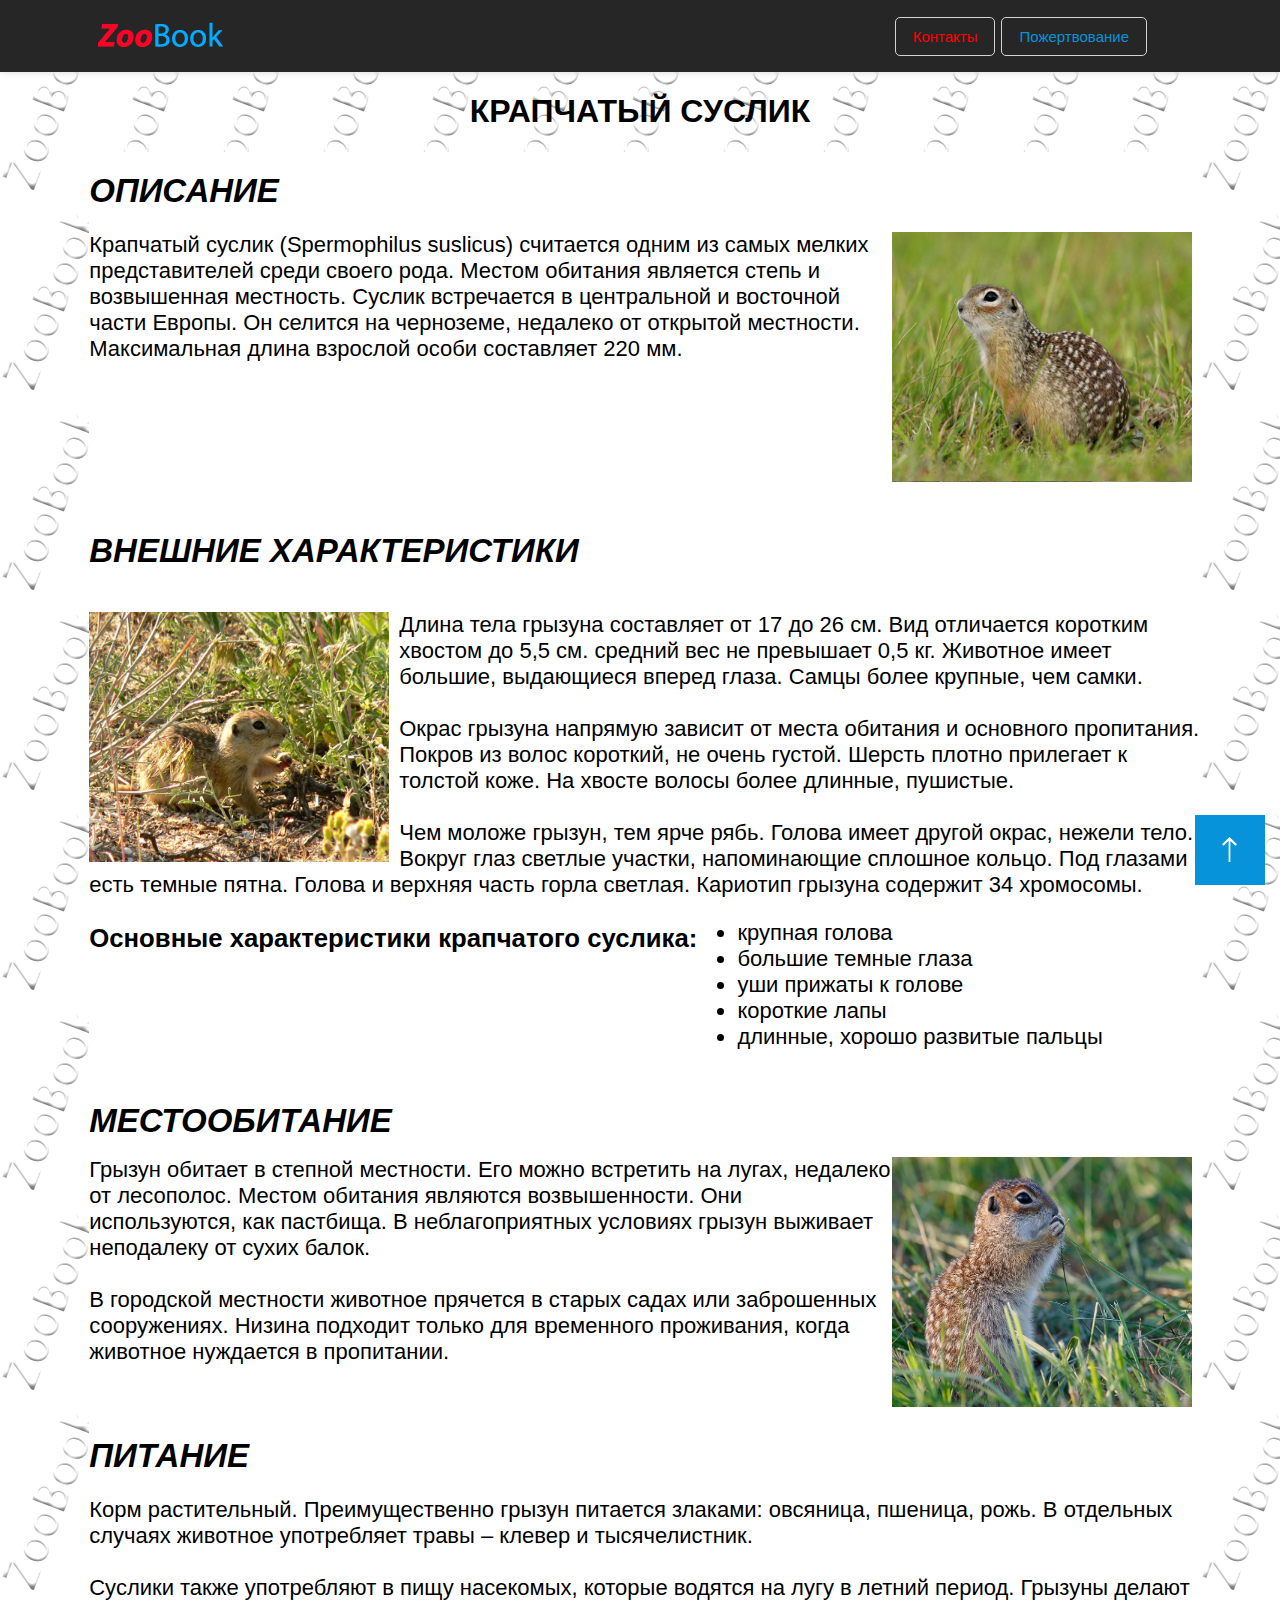
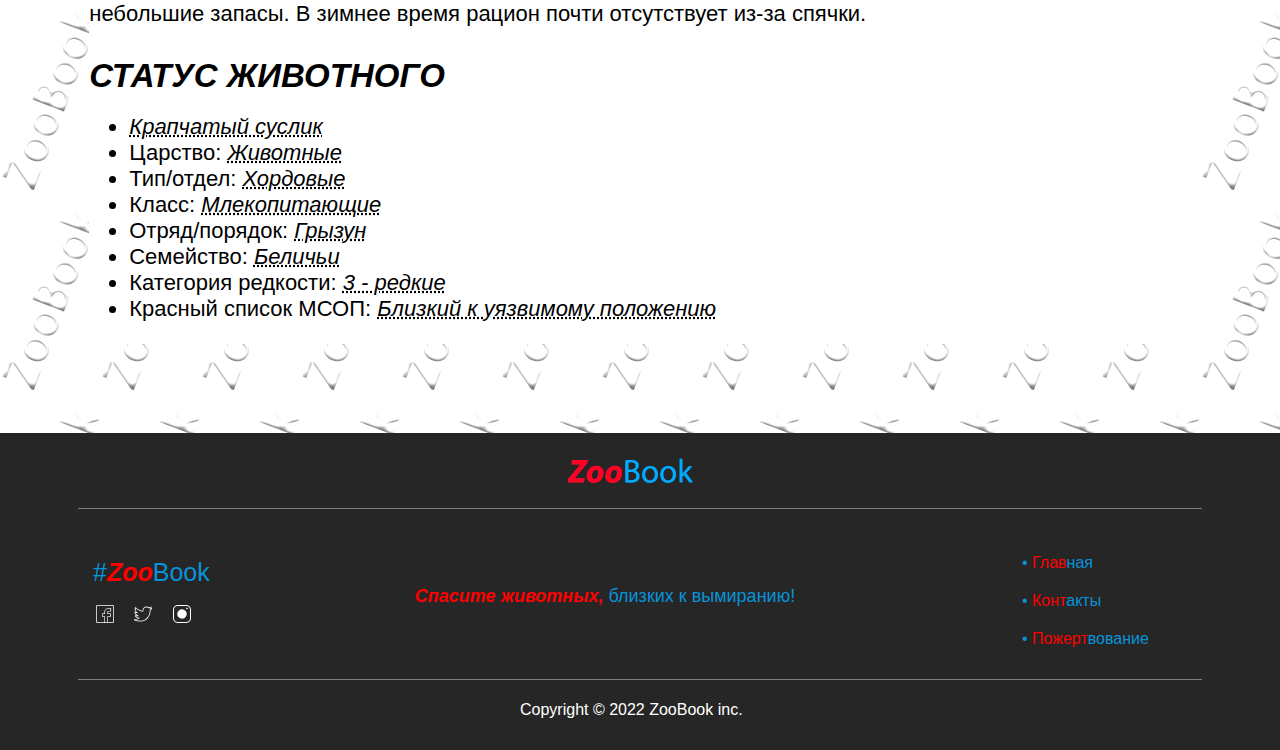
<file: details/suslik.html>
<!DOCTYPE html>
<html>
<head>
    <meta charset="UTF-8">
    <meta name="viewport" content="width=device-width, initial-scale=1.0">
    <link rel="stylesheet" href="css/style.css">
    <title>Крапчатый суслик</title>
    <script>
        var t;
        function up() {
	        var top = Math.max(document.body.scrollTop,document.documentElement.scrollTop);
	        if(top > 0) {
		        window.scrollBy(0,-100);
		        t = setTimeout('up()',20);
	        } else clearTimeout(t);
	        return false;
        }
      </script>
</head>
<body background="../images/BG.png">
    <header class="header">
                <div class="container">
            <div class="header__flex">
            <a href="../index.html"><img src="../images/logo.png" alt="logo"></a>
            <nav>
                <a href="../contacts.html" class="red">Контакты</a>
                <a href="../partner.html" class="blue">Пожертвование</a>
            </nav>
            </div>
        </div>
    </header>
    <a href="#" id="up" onclick="return up()">
    <div class="pointer">
        <img src="../images/arrow.svg">
    </div></a>


    <div class="redbook">
        <div class="container">
            <h1>Крапчатый суслик</h1>
            <div class="redbook__class">
                <h2>Описание</h2>
                <p class="right"><img src="../images/suslik.jpg">
                    Крапчатый суслик (Spermophilus suslicus) считается одним из самых мелких представителей среди своего рода. Местом обитания является степь и возвышенная местность. Суслик встречается в центральной и восточной части Европы. Он селится на черноземе, недалеко от открытой местности. Максимальная длина взрослой особи составляет 220 мм.
                </p>
                <div class="status2"><h2>Внешние характеристики</h2></div>
                <p><img src="../images/suslik2.jpg">Длина тела грызуна составляет от 17 до 26 см. Вид отличается коротким хвостом до 5,5 см. средний вес не превышает 0,5 кг. Животное имеет большие, выдающиеся вперед глаза. Самцы более крупные, чем самки.
                    <br><br>Окрас грызуна напрямую зависит от места обитания и основного пропитания. Покров из волос короткий, не очень густой. Шерсть плотно прилегает к толстой коже. На хвосте волосы более длинные, пушистые.
                    <br><br>Чем моложе грызун, тем ярче рябь. Голова имеет другой окрас, нежели тело. Вокруг глаз светлые участки, напоминающие сплошное кольцо. Под глазами есть темные пятна. Голова и верхняя часть горла светлая. Кариотип грызуна содержит 34 хромосомы.
                    <h3>Основные характеристики крапчатого суслика:</h3>
                <ul>
                    <li>крупная голова</li>
                    <li>большие темные глаза</li>
                    <li>уши прижаты к голове</li>
                    <li>короткие лапы</li>
                    <li>длинные, хорошо развитые пальцы</li>
                </ul>
                </p>
                <div class="status"><h2>Местообитание</h2></div>
                <p class="right">
                <img src="../images/suslik3.jpg">Грызун обитает в степной местности. Его можно встретить на лугах, недалеко от лесополос. Местом обитания являются возвышенности. Они используются, как пастбища. В неблагоприятных условиях грызун выживает неподалеку от сухих балок.
                    <br><br>В городской местности животное прячется в старых садах или заброшенных сооружениях. Низина подходит только для временного проживания, когда животное нуждается в пропитании.
                </p>
                <h2>Питание</h2>
                <p>
                    Корм растительный. Преимущественно грызун питается злаками: овсяница, пшеница, рожь. В отдельных случаях животное употребляет травы – клевер и тысячелистник.
                    <br><br>Суслики также употребляют в пищу насекомых, которые водятся на лугу в летний период. Грызуны делают небольшие запасы. В зимнее время рацион почти отсутствует из-за спячки.
                </p>
                <p>
                    <div class="status"><h2>Статус животного</h2></div>
                    <p><ul>
                        <li><span>Крапчатый суслик</span></li>
                        <li>Царство: <span>Животные</span></li>
                        <li>Тип/отдел: <span>Хордовые</span></li>
                        <li>Класс: <span>Млекопитающие</span></li>
                        <li>Отряд/порядок: <span>Грызун</span></li>
                        <li>Семейство: <span>Беличьи</span></li>
                        <li>Категория редкости: <span>3 - редкие</span></li>
                        <li>Красный список МСОП: <span>Близкий к уязвимому положению</span></li>
                    </ul>
                </p>
             </div>
        </div>
    </div>
             

    <div class="footer">
        <div class="container">
            <div class="footer__el">
                <img src="../images/logo.png" alt="logo" class="footer__logo">
            </div>

            <div class="footer__el footer__el_big">
                <div class="trash">
                    <div class="slc__logos">
                        <div class="slc__txt_special">#<span>Zoo</span>Book</div>
                        <img src="../images/facebook.png">
                        <img src="../images/twitter.png">
                        <img src="../images/instagram.png">
                    </div>
                    </div>
                    <div class="slc__flexs2">
                        <div class="flexs__nav2">
                            <a href="../partner.html"><span>Спасите животных,</span> близких к вымиранию!</a>
                        </div>
                    </div>
                    <div class="slc__flexs">
                        <div class="flexs__nav">
                            <a href="../index.html"><p>• <span>Глав</span>ная</p></a><br>
                            <a href="../contacts.html"><p>• <span>Конт</span>акты</p></a><br>
                            <a href="../partner.html"><p>• <span>Пожерт</span>вование</p></a><br>
                        </div>
                    </div>
                </div>
                <div class="footer__el footer__el_ss">
                    <div class="last-txt">
                        <p>Copyright © 2022 ZooBook inc.</p>
                    </div>
                    </div>
                </div>
            </div>
        </div>
    </div>


	</body>
</html>
</file>
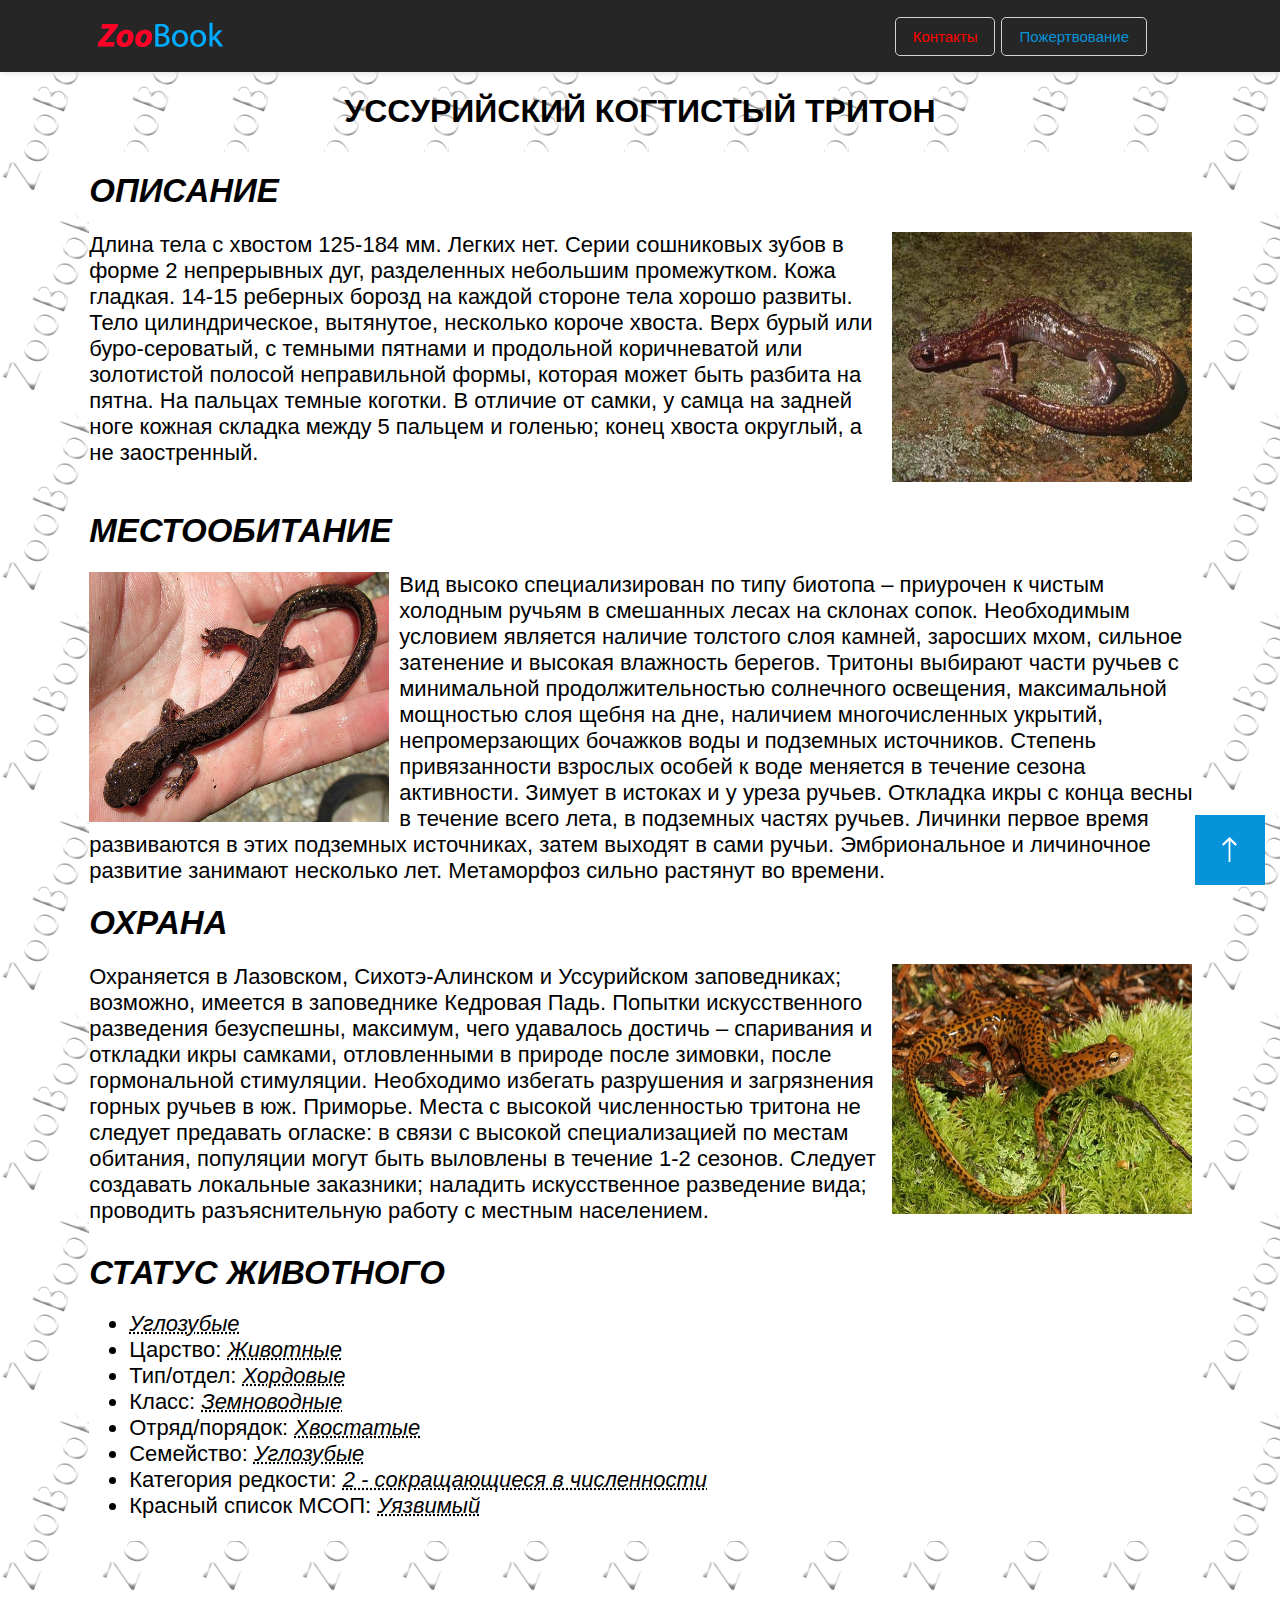
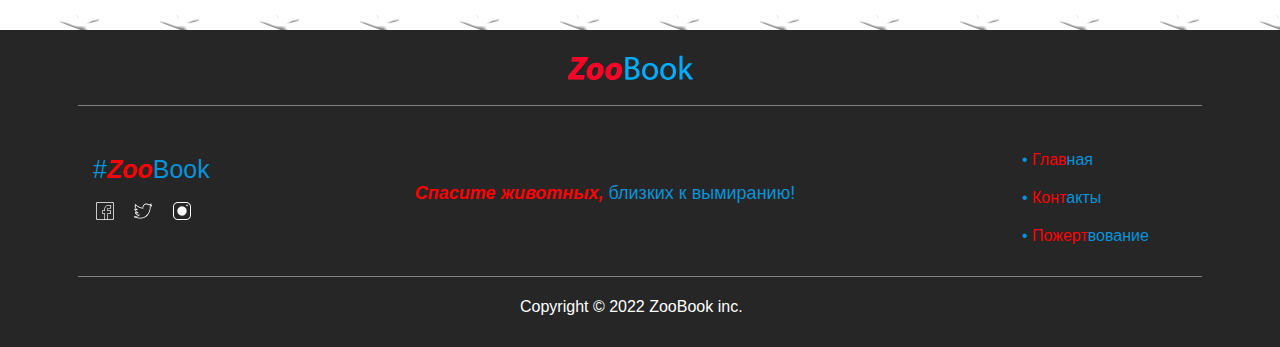
<file: details/triton.html>
<!DOCTYPE html>
<html>
<head>
    <meta charset="UTF-8">
    <meta name="viewport" content="width=device-width, initial-scale=1.0">
    <link rel="stylesheet" href="css/style.css">
    <title>Уссурийский Когтистый тритон</title>
    <script>
        var t;
        function up() {
	        var top = Math.max(document.body.scrollTop,document.documentElement.scrollTop);
	        if(top > 0) {
		        window.scrollBy(0,-100);
		        t = setTimeout('up()',20);
	        } else clearTimeout(t);
	        return false;
        }
      </script>
</head>
<body background="../images/BG.png">
    <header class="header">
                <div class="container">
            <div class="header__flex">
            <a href="../index.html"><img src="../images/logo.png" alt="logo"></a>
            <nav>
                <a href="../contacts.html" class="red">Контакты</a>
                <a href="../partner.html" class="blue">Пожертвование</a>
            </nav>
            </div>
        </div>
    </header>
    <a href="#" id="up" onclick="return up()">
    <div class="pointer">
        <img src="../images/arrow.svg">
    </div></a>


    <div class="redbook">
        <div class="container">
            <h1>Уссурийский Когтистый Тритон</h1>
            <div class="redbook__class">
                <h2>Описание</h2>
                <p class="right"><img src="../images/ussurijskij-kogtistyj-triton-onychodactylus-fischeri-1.jpeg">Длина тела с хвостом 125-184 мм. Легких нет. Серии сошниковых зубов в форме 2 непрерывных дуг, разделенных небольшим промежутком. Кожа гладкая. 14-15 реберных борозд на каждой стороне тела хорошо развиты. Тело цилиндрическое, вытянутое, несколько короче хвоста. Верх бурый или буро-сероватый, с темными пятнами и продольной коричневатой или золотистой полосой неправильной формы, которая может быть разбита на пятна. На пальцах темные коготки. В отличие от самки, у самца на задней ноге кожная складка между 5 пальцем и голенью; конец хвоста округлый, а не заостренный.</p>
                <h2>Местообитание</h2>
                <p><img src="../images/triton2.jpg">Вид высоко специализирован по типу биотопа – приурочен к чистым холодным ручьям в смешанных лесах на склонах сопок. Необходимым условием является наличие толстого слоя камней, заросших мхом, сильное затенение и высокая влажность берегов. Тритоны выбирают части ручьев с минимальной продолжительностью солнечного освещения, максимальной мощностью слоя щебня на дне, наличием многочисленных укрытий, непромерзающих бочажков воды и подземных источников. Степень привязанности взрослых особей к воде меняется в течение сезона активности. Зимует в истоках и у уреза ручьев. Откладка икры с конца весны в течение всего лета, в подземных частях ручьев. Личинки первое время развиваются в этих подземных источниках, затем выходят в сами ручьи. Эмбриональное и личиночное развитие занимают несколько лет. Метаморфоз сильно растянут во времени.</p>
                <h2>Охрана</h2>
                <p class="right">
                <img src="../images/trition.jpg">Охраняется в Лазовском, Сихотэ-Алинском и Уссурийском заповедниках; возможно, имеется в заповеднике Кедровая Падь. Попытки искусственного разведения безуспешны, максимум, чего удавалось достичь – спаривания и откладки икры самками, отловленными в природе после зимовки, после гормональной стимуляции. Необходимо избегать разрушения и загрязнения горных ручьев в юж. Приморье. Места с высокой численностью тритона не следует предавать огласке: в связи с высокой специализацией по местам обитания, популяции могут быть выловлены в течение 1-2 сезонов. Следует создавать локальные заказники; наладить искусственное разведение вида; проводить разъяснительную работу с местным населением.
                </p>
                    <div class="status"><h2>Статус животного</h2></div>
                    <p><ul>
                        <li><span>Углозубые</span></li>
                        <li>Царство: <span>Животные</span></li>
                        <li>Тип/отдел: <span>Хордовые</span></li>
                        <li>Класс: <span>Земноводные</span></li>
                        <li>Отряд/порядок: <span>Хвостатые</span></li>
                        <li>Семейство: <span>Углозубые</span></li>
                        <li>Категория редкости: <span>2 - сокращающиеся в численности</span></li>
                        <li>Красный список МСОП: <span>Уязвимый</span></li>
                    </ul>
                    </p>
             </div>
        </div>
    </div>
             

    <div class="footer">
        <div class="container">
            <div class="footer__el">
                <img src="../images/logo.png" alt="logo" class="footer__logo">
            </div>

            <div class="footer__el footer__el_big">
                <div class="trash">
                    <div class="slc__logos">
                        <div class="slc__txt_special">#<span>Zoo</span>Book</div>
                        <img src="../images/facebook.png">
                        <img src="../images/twitter.png">
                        <img src="../images/instagram.png">
                    </div>
                    </div>
                    <div class="slc__flexs2">
                        <div class="flexs__nav2">
                            <a href="../partner.html"><span>Спасите животных,</span> близких к вымиранию!</a>
                        </div>
                    </div>
                    <div class="slc__flexs">
                        <div class="flexs__nav">
                            <a href="../index.html"><p>• <span>Глав</span>ная</p></a><br>
                            <a href="../contacts.html"><p>• <span>Конт</span>акты</p></a><br>
                            <a href="../partner.html"><p>• <span>Пожерт</span>вование</p></a><br>
                        </div>
                    </div>
                </div>
                <div class="footer__el footer__el_ss">
                    <div class="last-txt">
                        <p>Copyright © 2022 ZooBook inc.</p>
                    </div>
                    </div>
                </div>
            </div>
        </div>
    </div>


	</body>
</html>
</file>
<file: css/style.css>
html, body{
    overflow-x: hidden;
}

body {
    margin: 0;
    padding: 0;
    font-family: 'Roboto', sans-serif;
}
header {
    display: flex;
    justify-content:center;
    align-items: center;
    height: 72px;
    box-shadow: 0 -3px 10px rgba(0,0,0,0.3);
    background-color: #262626;
}
.container {
    max-width: 1124px;
    width: 1124px;
}
.header__flex {
    display: flex;
    justify-content: space-between;
}

.header__flex img {
    margin-left: 20px;
    margin-right: 20px;
    align-items: center;
    width: 125px;
    height: 35px;
}
.header__flex nav {
    display: flex;
    justify-content: space-between;
}

.header__flex nav a{
    margin: 0px 5px 0px 1px;
}
.header__flex nav .red{
    color: red;
}
.header__flex nav .blue{
    color: #0793d9;
}

.redbook__class a:hover, .redbook__class a:link, .redbook__class a:visited{
    text-decoration: none;
    color: #1D1D1D;
}

.redbook {
    display: flex;
    justify-content: center;
    padding-bottom: 89px;
}
.redbook .container > p { 
    font-size: 22px;
    margin-top: 56px;
    margin-left: 1%;
    margin-bottom: 0;
}
.itcss {
    position: relative;
    overflow: hidden;
    max-width: 800px;
    margin-left: auto;
    margin-right: auto;
}
  
.itcss__wrapper {
    position: relative;
    overflow: hidden;
    background-color: #eee;
}
  
.itcss__items {
    display: flex;
    transition: transform 0.5s ease;
    height: 600px;
}
  
  .transition-none {
    transition: none;
}
  
.itcss__item {
    flex: 0 0 100%;
    max-width: 100%;
    position: relative;
}
  
.itcss__control {
    position: absolute;
    top: 50%;
    width: 40px;
    height: 50px;
    transform: translateY(-50%);
    display: none;
    align-items: center;
    justify-content: center;
    color: #fff;
    background: rgba(0, 0, 0, 0.3);
    opacity: 0.5;
    user-select: none;
}
  
.itcss__control_show {
    display: flex;
  }
  
.itcss__control:hover,
.itcss__control:focus {
    color: #fff;
    text-decoration: none;
    opacity: 0.7;
}
  
.itcss__control_prev {
    left: 0;
}
  
.itcss__control_next {
    right: 0;
}
  
.itcss__control::before {
    content: '';
    display: inline-block;
    width: 20px;
    height: 20px;
    background: transparent no-repeat center center;
    background-size: 100% 100%;
}
  
.itcss__control_prev::before {
    background-image: url("data:image/svg+xml;charset=utf8,%3Csvg xmlns='http://www.w3.org/2000/svg' fill='%23fff' viewBox='0 0 8 8'%3E%3Cpath d='M5.25 0l-4 4 4 4 1.5-1.5-2.5-2.5 2.5-2.5-1.5-1.5z'/%3E%3C/svg%3E");
}
  
.itcss__control_next::before {
    background-image: url("data:image/svg+xml;charset=utf8,%3Csvg xmlns='http://www.w3.org/2000/svg' fill='%23fff' viewBox='0 0 8 8'%3E%3Cpath d='M2.75 0l-1.5 1.5 2.5 2.5-2.5 2.5 1.5 1.5 4-4-4-4z'/%3E%3C/svg%3E");
}
  
.itcss__indicators {
    position: absolute;
    left: 0;
    right: 0;
    bottom: 10px;
    display: flex;
    justify-content: center;
    padding-left: 0;
    margin: 0 15%;
    list-style: none;
    user-select: none;
}
  
.itcss__indicator {
    flex: 0 1 auto;
    width: 30px;
    height: 4px;
    margin-right: 3px;
    margin-left: 3px;
    background-color: rgba(255, 255, 255, 0.5);
    background-clip: padding-box;
    border-top: 10px solid transparent;
    border-bottom: 10px solid transparent;
    cursor: pointer;
}
  
.itcss__indicator_active {
    background-color: #fff;
}
.redbook__class {
    display: flex;
    justify-content: space-around;
    flex-wrap:wrap;
    margin-left: 1%;
}
.redbook__class__elem {
    flex: 0 308px;
    margin-top: 36px;
    background-color: white;
    cursor: pointer;
}

.redbook__class__elem img{
    width: 300px;
    height: 250px;
}

.redbook__class__elem p:nth-child(2) {
    font-size: 16px;
}
.redbook__class__elem p:nth-child(3) {
    font-size: 14px;
    color: #626262;
}
.redbook__class__elem p:nth-child(4) {
    font-size: 13px;
    color: #1D1D1D;
}

.container nav a {
    text-decoration: none;
    font-size: 15px;
    border: 1px solid lightgray;
    border-radius: 5px;
    padding: 10px 17px;
}



.footer {
    display:  flex;
    justify-content: center;
    min-height: 300px;
    background-color: #262626;
}

.footer__el {
    display:  flex;
    border-bottom: 1px solid grey;
    align-items: center;
}

.footer__el img{
    margin: 0px auto;
}

.footer__logo {
    padding: 20px;
    padding-left: 0;
}

.footer__el_big {
    min-height: 170px;
    justify-content: space-between;
    flex-wrap: wrap;
}

.footer__selection {

    margin: 35px 100px;
    margin-left: 0;

    width: 230px;
    height:  40px;

    background-color: #3b3b3b;
    color: white;
    border-radius: 2px;

    cursor: pointer;
}

.slc__img-shape {
    padding: 15px;
    padding-left: 85px;

    
}

.slc__img-world {
    padding: 12px;
    padding-right: 15px;
}

.slc__txt {
    font-size: 15px;

    display: inline-block;
    position: relative;
    bottom:  14px;
}

.slc__logos {
    display: inline-block;
    margin-left: 15px;
    max-width: 150px;
}

.slc__logos img {
    margin-top: 15px;
    margin-right: 10px;

    cursor: pointer;
}

.slc__txt_special {
    font-size: 25px;
    color: #0793d9;
}

.slc__txt_special span{
    color: red;
    font-style: italic;
    font-weight: bold;
}

.slc__flexs {
    display: flex;
    justify-content: space-between;
    flex-wrap: wrap;
    flex: 0 200px;
    margin-right: 10px;
    margin-top: 35px;
}

.slc__flexs2 {
    display: flex;
    justify-content: space-between;
    flex-wrap: wrap;
    flex: 0 600px;
    margin-right: 10px;
    margin-top: 35px;
}

.trash {
    flex: 0 150px;
}

.flexs__nav {
    flex: 0 250px;
    margin: 0px 15px;
}

.flexs__nav p{
    flex: 0 250px;
    margin: 0px 15px;
    color: #0793d9;
}

.flexs__nav span{
    color: red;
}

.flexs__nav2 {
    flex: 0 600px;
    margin: 0px 15px;
    text-align: center;
    color: #0793d9;
    font-size: large;
    margin-bottom: 30px;
}

.flexs__nav2 a:hover, .flexs__nav2 a:link, .flexs__nav2 a:visited{
    text-decoration: none;
    color: #0793d9;
}

.flexs__nav2 span{
    color: red;
    font-style: italic;
    font-weight: bold;
}


.flexs__nav a {
    text-decoration: none;
    color: white;
    display: inline-block;
    margin-bottom: 20px;
}



.footer-img__apps, .footer-img__google {
    padding: 35px 0;
    cursor: pointer;
}

.footer-img__apps {
    margin-right: 20px;
}

.footer__el_special {
    display: flex;
    justify-content: center;
}


.footer__el_ss {
    border-bottom: none;
    min-height: 70px;

    display: flex;
    justify-content: space-between;
    align-content: center;
    flex-wrap: wrap;
}

.last-txt {
    color: white;
    flex: 0 240px;
    margin: 0px auto;
}

.last-txt a {
    text-decoration: none;
    color: white;

    display: inline-block;
    margin-bottom: 10px;
}
.last-txt_sup {
    flex: 0 300px;
}
.last-txt p {
    margin: 0;
    margin-bottom: 10px;
}


.pointer img {
    position: relative;
    top: 22px;
    left: 27px;
}
.pointer {
    background-color: #0793d9;
    width: 70px;
    height: 70px;
    position: fixed;

    bottom: 15px;
    right: 15px;
}

@media screen and (max-width: 1920px) {
    .header__flex nav img {
        margin-right: 23px;
    }
    .header__flex nav{
        margin-right: 50px;
    }
}
@media screen and (max-width: 970px) {
    .header__flex nav img {
        margin-right: 23px;
    }
    .header__flex nav{
        margin-right: 20px;
    }
    .footer__el{
        justify-content: center;
        margin: 10px 0px 0px;
    }
    .slc__flexs2{
        height: 25px;
        max-width: 100%;
    }
}
@media screen and (max-width: 500px) {
    .itcss{
        height: 300px;
    }
    .itcss__item{
        height: 300px;
    }
}
</file>
<file: css/contacts.css>
html, body{
    overflow-x: hidden;
}

body {
    margin: 0;
    padding: 0;
    font-family: 'Roboto', sans-serif;
}
header {
    display: flex;
    justify-content:center;
    align-items: center;
    height: 72px;
    box-shadow: 0 -3px 10px rgba(0,0,0,0.3);
    background-color: #262626;
}
.container {
    max-width: 1124px;
    width: 1124px;
}
.header__flex {
    display: flex;
    justify-content: space-between;
}

.header__flex img {
    margin-left: 20px;
    margin-right: 20px;
    align-items: center;
    width: 125px;
    height: 35px;
}
.header__flex nav {
    display: flex;
    justify-content: space-between;
}

.header__flex nav a{
    margin: 0px 5px 0px 1px;
}
.header__flex nav .red{
    color: red;
}
.header__flex nav .blue{
    color: #0793d9;
}




.redbook {
    display: flex;
    justify-content: center;
    padding-bottom: 89px;
}
.redbook .container > p { 
    font-size: 22px;
    margin-top: 56px;
    margin-left: 1%;
    margin-bottom: 0;
}
.redbook__class {
    display: flex;
    justify-content: space-around;
    flex-wrap:wrap;
    margin-left: 1%;
}

.redbook__class p{
    font-size: 24px;
}

.redbook__class p span{
    color: red;
    font-weight: bold;
    font-style: italic;
}

b{
    font-weight: lighter;
    color: black;
}

.margintop{
    margin-top: 75px;
    text-align: center;
}

.zoo{
    color: #0793d9;
    text-decoration: underline;
}

.contacts{
    font-size: 24px;
    text-align: center;
    margin: 100px auto 50px;
}

.container nav a {
    text-decoration: none;
    font-size: 15px;
    border: 1px solid lightgray;
    border-radius: 5px;
    padding: 10px 17px;
}



.footer {
    display:  flex;
    justify-content: center;
    min-height: 300px;
    background-color: #262626;
}

.footer__el {
    display:  flex;
    border-bottom: 1px solid grey;
    align-items: center;
}

.footer__el img{
    margin: 0px auto;
}

.footer__logo {
    padding: 20px;
    padding-left: 0;
}

.footer__el_big {
    min-height: 170px;
    justify-content: space-between;
    flex-wrap: wrap;
}

.footer__selection {

    margin: 35px 100px;
    margin-left: 0;

    width: 230px;
    height:  40px;

    background-color: #3b3b3b;
    color: white;
    border-radius: 2px;

    cursor: pointer;
}

.slc__img-shape {
    padding: 15px;
    padding-left: 85px;

    
}

.slc__img-world {
    padding: 12px;
    padding-right: 15px;
}

.slc__txt {
    font-size: 15px;

    display: inline-block;
    position: relative;
    bottom:  14px;
}

.slc__logos {
    display: inline-block;
    margin-left: 15px;
    max-width: 150px;
}

.slc__logos img {
    margin-top: 15px;
    margin-right: 10px;

    cursor: pointer;
}

.slc__txt_special {
    font-size: 25px;
    color: #0793d9;
}

.slc__txt_special span{
    color: red;
    font-style: italic;
    font-weight: bold;
}

.slc__flexs {
    display: flex;
    justify-content: space-between;
    flex-wrap: wrap;
    flex: 0 200px;
    margin-right: 10px;
    margin-top: 35px;
}

.slc__flexs2 {
    display: flex;
    justify-content: space-between;
    flex-wrap: wrap;
    flex: 0 600px;
    margin-right: 10px;
    margin-top: 35px;
}

.trash {
    flex: 0 150px;
}

.flexs__nav {
    flex: 0 250px;
    margin: 0px 15px;
}

.flexs__nav p{
    flex: 0 250px;
    margin: 0px 15px;
    color: #0793d9;
}

.flexs__nav span{
    color: red;
}

.flexs__nav2 {
    flex: 0 600px;
    margin: 0px 15px;
    text-align: center;
    color: #0793d9;
    font-size: large;
    margin-bottom: 30px;
}

.flexs__nav2 a:hover, .flexs__nav2 a:link, .flexs__nav2 a:visited{
    text-decoration: none;
    color: #0793d9;
}

.flexs__nav2 span{
    color: red;
    font-style: italic;
    font-weight: bold;
}


.flexs__nav a {
    text-decoration: none;
    color: white;
    display: inline-block;
    margin-bottom: 20px;
}



.footer-img__apps, .footer-img__google {
    padding: 35px 0;
    cursor: pointer;
}

.footer-img__apps {
    margin-right: 20px;
}

.footer__el_special {
    display: flex;
    justify-content: center;
}


.footer__el_ss {
    border-bottom: none;
    min-height: 70px;

    display: flex;
    justify-content: space-between;
    align-content: center;
    flex-wrap: wrap;
}

.last-txt {
    color: white;
    flex: 0 240px;
    margin: 0px auto;
}

.last-txt a {
    text-decoration: none;
    color: white;

    display: inline-block;
    margin-bottom: 10px;
}
.last-txt_sup {
    flex: 0 300px;
}
.last-txt p {
    margin: 0;
    margin-bottom: 10px;
}


.pointer img {
    position: relative;
    top: 22px;
    left: 27px;
}
.pointer {
    background-color: #0793d9;
    width: 70px;
    height: 70px;
    position: fixed;

    bottom: 15px;
    right: 15px;
}

@media screen and (max-width: 1920px) {
    .header__flex nav img {
        margin-right: 23px;
    }
    .header__flex nav{
        margin-right: 50px;
    }
}
@media screen and (max-width: 970px) {
    .header__flex nav img {
        margin-right: 23px;
    }
    .header__flex nav{
        margin-right: 20px;
    }
    .footer__el{
        justify-content: center;
        margin: 10px 0px 0px;
    }
    .slc__flexs2{
        height: 25px;
    }
}
</file>
<file: css/partner.css>
html, body{
    overflow-x: hidden;
}

body {
    margin: 0;
    padding: 0;
    font-family: 'Roboto', sans-serif;
}
header {
    display: flex;
    justify-content:center;
    align-items: center;
    height: 72px;
    box-shadow: 0 -3px 10px rgba(0,0,0,0.3);
    background-color: #262626;
}
.container {
    max-width: 1124px;
    width: 1124px;
}
.header__flex {
    display: flex;
    justify-content: space-between;
}

.header__flex img {
    margin-left: 20px;
    margin-right: 20px;
    align-items: center;
    width: 125px;
    height: 35px;
}
.header__flex nav {
    display: flex;
    justify-content: space-between;
}

.header__flex nav a{
    margin: 0px 5px 0px 1px;
}
.header__flex nav .red{
    color: red;
}
.header__flex nav .blue{
    color: #0793d9;
}




.redbook {
    display: flex;
    justify-content: center;
    padding-bottom: 89px;
}
.redbook .container > p { 
    font-size: 22px;
    margin-top: 56px;
    margin-left: 1%;
    margin-bottom: 0;
}
.redbook__class {
    display: flex;
    justify-content: space-around;
    flex-wrap:wrap;
    margin-left: 1%;
}

form{
    margin-top: 85px;
}

.form{
    padding: 20px;
    border: 1px solid black;
    border-radius: 5%;
    background-color: white;
}

.submit{
    margin: 25px 0px 10px 115px;
    background-color: rgb(48, 48, 48);
    color: white;
    border: 1px solid rgb(48, 48, 48);
    font-size: 30px;
    border-radius: 25px;
    height: 50px;
}

.submit:hover{
    color: rgb(48, 48, 48);
    border: 3px solid rgb(48, 48, 48);
    background-color: white;
}

table{
    margin-top: 30px;
}

td{
    padding: 5px 10px;
}

h4{
    margin: 10px;
    text-transform: uppercase;
    font-style: italic;
    text-align: center;
    font-weight: bold;
    font-size: 24px;
}

.place{
    width: 169px;
}

textarea{
    width: 171px;
    height: 50px;
    font-size: 14px;
}

.container nav a {
    text-decoration: none;
    font-size: 15px;
    border: 1px solid lightgray;
    border-radius: 5px;
    padding: 10px 17px;
}



.footer {
    display:  flex;
    justify-content: center;
    min-height: 300px;
    background-color: #262626;
}

.footer__el {
    display:  flex;
    border-bottom: 1px solid grey;
    align-items: center;
}

.footer__el img{
    margin: 0px auto;
}

.footer__logo {
    padding: 20px;
    padding-left: 0;
}

.footer__el_big {
    min-height: 170px;
    justify-content: space-between;
    flex-wrap: wrap;
}

.footer__selection {

    margin: 35px 100px;
    margin-left: 0;

    width: 230px;
    height:  40px;

    background-color: #3b3b3b;
    color: white;
    border-radius: 2px;

    cursor: pointer;
}

.slc__img-shape {
    padding: 15px;
    padding-left: 85px;

    
}

.slc__img-world {
    padding: 12px;
    padding-right: 15px;
}

.slc__txt {
    font-size: 15px;

    display: inline-block;
    position: relative;
    bottom:  14px;
}

.slc__logos {
    display: inline-block;
    margin-left: 15px;
    max-width: 150px;
}

.slc__logos img {
    margin-top: 15px;
    margin-right: 10px;

    cursor: pointer;
}

.slc__txt_special {
    font-size: 25px;
    color: #0793d9;
}

.slc__txt_special span{
    color: red;
    font-style: italic;
    font-weight: bold;
}

.slc__flexs {
    display: flex;
    justify-content: space-between;
    flex-wrap: wrap;
    flex: 0 200px;
    margin-right: 10px;
    margin-top: 35px;
}

.slc__flexs2 {
    display: flex;
    justify-content: space-between;
    flex-wrap: wrap;
    flex: 0 600px;
    margin-right: 10px;
    margin-top: 35px;
}

.trash {
    flex: 0 150px;
}

.flexs__nav {
    flex: 0 250px;
    margin: 0px 15px;
}

.flexs__nav p{
    flex: 0 250px;
    margin: 0px 15px;
    color: #0793d9;
}

.flexs__nav span{
    color: red;
}

.flexs__nav2 {
    flex: 0 600px;
    margin: 0px 15px;
    text-align: center;
    color: #0793d9;
    font-size: large;
    margin-bottom: 30px;
}

.flexs__nav2 a:hover, .flexs__nav2 a:link, .flexs__nav2 a:visited{
    text-decoration: none;
    color: #0793d9;
}

.flexs__nav2 span{
    color: red;
    font-style: italic;
    font-weight: bold;
}


.flexs__nav a {
    text-decoration: none;
    color: white;
    display: inline-block;
    margin-bottom: 20px;
}



.footer-img__apps, .footer-img__google {
    padding: 35px 0;
    cursor: pointer;
}

.footer-img__apps {
    margin-right: 20px;
}

.footer__el_special {
    display: flex;
    justify-content: center;
}


.footer__el_ss {
    border-bottom: none;
    min-height: 70px;

    display: flex;
    justify-content: space-between;
    align-content: center;
    flex-wrap: wrap;
}

.last-txt {
    color: white;
    flex: 0 240px;
    margin: 0px auto;
}

.last-txt a {
    text-decoration: none;
    color: white;

    display: inline-block;
    margin-bottom: 10px;
}
.last-txt_sup {
    flex: 0 300px;
}
.last-txt p {
    margin: 0;
    margin-bottom: 10px;
}


.pointer img {
    position: relative;
    top: 22px;
    left: 27px;
}
.pointer {
    background-color: #0793d9;
    width: 70px;
    height: 70px;
    position: fixed;

    bottom: 15px;
    right: 15px;
}

@media screen and (max-width: 1920px) {
    .header__flex nav img {
        margin-right: 23px;
    }
    .header__flex nav{
        margin-right: 50px;
    }
}
@media screen and (max-width: 970px) {
    .header__flex nav img {
        margin-right: 23px;
    }
    .header__flex nav{
        margin-right: 20px;
    }
    .footer__el{
        justify-content: center;
        margin: 10px 0px 0px;
    }
    .slc__flexs2{
        height: 25px;
    }
    .form{
        margin-right: 5px;
    }
}
</file>
<file: details/css/style.css>
html, body{
    overflow-x: hidden;
}

body {
    margin: 0;
    padding: 0;
    font-family: 'Roboto', sans-serif;
}
header {
    display: flex;
    justify-content:center;
    align-items: center;
    height: 72px;
    box-shadow: 0 -3px 10px rgba(0,0,0,0.3);
    background-color: #262626;
}
.container {
    max-width: 1124px;
    width: 1124px;
}
.header__flex {
    display: flex;
    justify-content: space-between;
}

.header__flex img {
    margin-left: 20px;
    margin-right: 20px;
    align-items: center;
    width: 125px;
    height: 35px;
}
.header__flex nav {
    display: flex;
    justify-content: space-between;
}

.header__flex nav a{
    margin: 0px 5px 0px 1px;
}
.header__flex nav .red{
    color: red;
}
.header__flex nav .blue{
    color: #0793d9;
}




.redbook {
    display: flex;
    justify-content: center;
    padding-bottom: 89px;
}
.redbook .container > p { 
    font-size: 22px;
    margin-top: 56px;
    margin-left: 1%;
    margin-bottom: 0;
}

.redbook__class {
    font-size: 22px;
    display: flex;
    flex-wrap:wrap;
    margin-left: 1%;
    background-color: white;
}

.redbook__class img{
    width: 300px;
    height: 250px;
    float: left;
    margin: 0px 10px 10px 0px;
}

.right img{
    float: right;
}

.redbook__class p{
    margin: 0px;
    margin-top: 20px;
    font-size: 22px;
    text-align: left;
}

.redbook__class span{
    font-style: italic;
    text-decoration: dotted;
    text-decoration-line: underline;
}

li{
    font-size: 22px;
}

h1{
    text-align: center;
    text-transform: uppercase;
}

h2{
    margin: 20px 0px 0px;
    text-transform: uppercase;
    font-style: italic;
    height: 40px;
}

.status{
    width: 100%;
    height: 45px;
    margin: 10px auto;
}
.status2{
    width: 100%;
    height: 60px;
    margin: 20px auto;
}

.container nav a {
    text-decoration: none;
    font-size: 15px;
    border: 1px solid lightgray;
    border-radius: 5px;
    padding: 10px 17px;
}



.footer {
    display:  flex;
    justify-content: center;
    min-height: 300px;
    background-color: #262626;
}

.footer__el {
    display:  flex;
    border-bottom: 1px solid grey;
    align-items: center;
}

.footer__el img{
    margin: 0px auto;
}

.footer__logo {
    padding: 20px;
    padding-left: 0;
}

.footer__el_big {
    min-height: 170px;
    justify-content: space-between;
    flex-wrap: wrap;
}

.footer__selection {

    margin: 35px 100px;
    margin-left: 0;

    width: 230px;
    height:  40px;

    background-color: #3b3b3b;
    color: white;
    border-radius: 2px;

    cursor: pointer;
}

.slc__img-shape {
    padding: 15px;
    padding-left: 85px;

    
}

.slc__img-world {
    padding: 12px;
    padding-right: 15px;
}

.slc__txt {
    font-size: 15px;

    display: inline-block;
    position: relative;
    bottom:  14px;
}

.slc__logos {
    display: inline-block;
    margin-left: 15px;
    max-width: 150px;
}

.slc__logos img {
    margin-top: 15px;
    margin-right: 10px;

    cursor: pointer;
}

.slc__txt_special {
    font-size: 25px;
    color: #0793d9;
}

.slc__txt_special span{
    color: red;
    font-style: italic;
    font-weight: bold;
}

.slc__flexs {
    display: flex;
    justify-content: space-between;
    flex-wrap: wrap;
    flex: 0 200px;
    margin-right: 10px;
    margin-top: 35px;
}

.slc__flexs2 {
    display: flex;
    justify-content: space-between;
    flex-wrap: wrap;
    flex: 0 600px;
    margin-right: 10px;
    margin-top: 35px;
}

.trash {
    flex: 0 150px;
}

.flexs__nav {
    flex: 0 250px;
    margin: 0px 15px;
}

.flexs__nav p{
    flex: 0 250px;
    margin: 0px 15px;
    color: #0793d9;
}

.flexs__nav span{
    color: red;
}

.flexs__nav2 {
    flex: 0 600px;
    margin: 0px 15px;
    text-align: center;
    color: #0793d9;
    font-size: large;
    margin-bottom: 30px;
}

.flexs__nav2 a:hover, .flexs__nav2 a:link, .flexs__nav2 a:visited{
    text-decoration: none;
    color: #0793d9;
}

.flexs__nav2 span{
    color: red;
    font-style: italic;
    font-weight: bold;
}


.flexs__nav a {
    text-decoration: none;
    color: white;
    display: inline-block;
    margin-bottom: 20px;
}



.footer-img__apps, .footer-img__google {
    padding: 35px 0;
    cursor: pointer;
}

.footer-img__apps {
    margin-right: 20px;
}

.footer__el_special {
    display: flex;
    justify-content: center;
}


.footer__el_ss {
    border-bottom: none;
    min-height: 70px;

    display: flex;
    justify-content: space-between;
    align-content: center;
    flex-wrap: wrap;
}

.last-txt {
    color: white;
    flex: 0 240px;
    margin: 0px auto;
}

.last-txt a {
    text-decoration: none;
    color: white;

    display: inline-block;
    margin-bottom: 10px;
}
.last-txt_sup {
    flex: 0 300px;
}
.last-txt p {
    margin: 0;
    margin-bottom: 10px;
}


.pointer img {
    position: relative;
    top: 22px;
    left: 27px;
}
.pointer {
    background-color: #0793d9;
    width: 70px;
    height: 70px;
    position: fixed;

    bottom: 15px;
    right: 15px;
}

@media screen and (max-width: 1920px) {
    .header__flex nav img {
        margin-right: 23px;
    }
    .header__flex nav{
        margin-right: 50px;
    }
}
@media screen and (max-width: 970px) {
    .header__flex nav img {
        margin-right: 23px;
    }
    .header__flex nav{
        margin-right: 20px;
    }
    .footer__el{
        justify-content: center;
        margin: 10px 0px 0px;
    }
    .slc__flexs2{
        height: 25px;
    }
}
@media screen and (max-width: 500px) {
    .redbook__class img {
        float: none;
        width: 100%;
        margin: 0px;
    }
}
</file>
